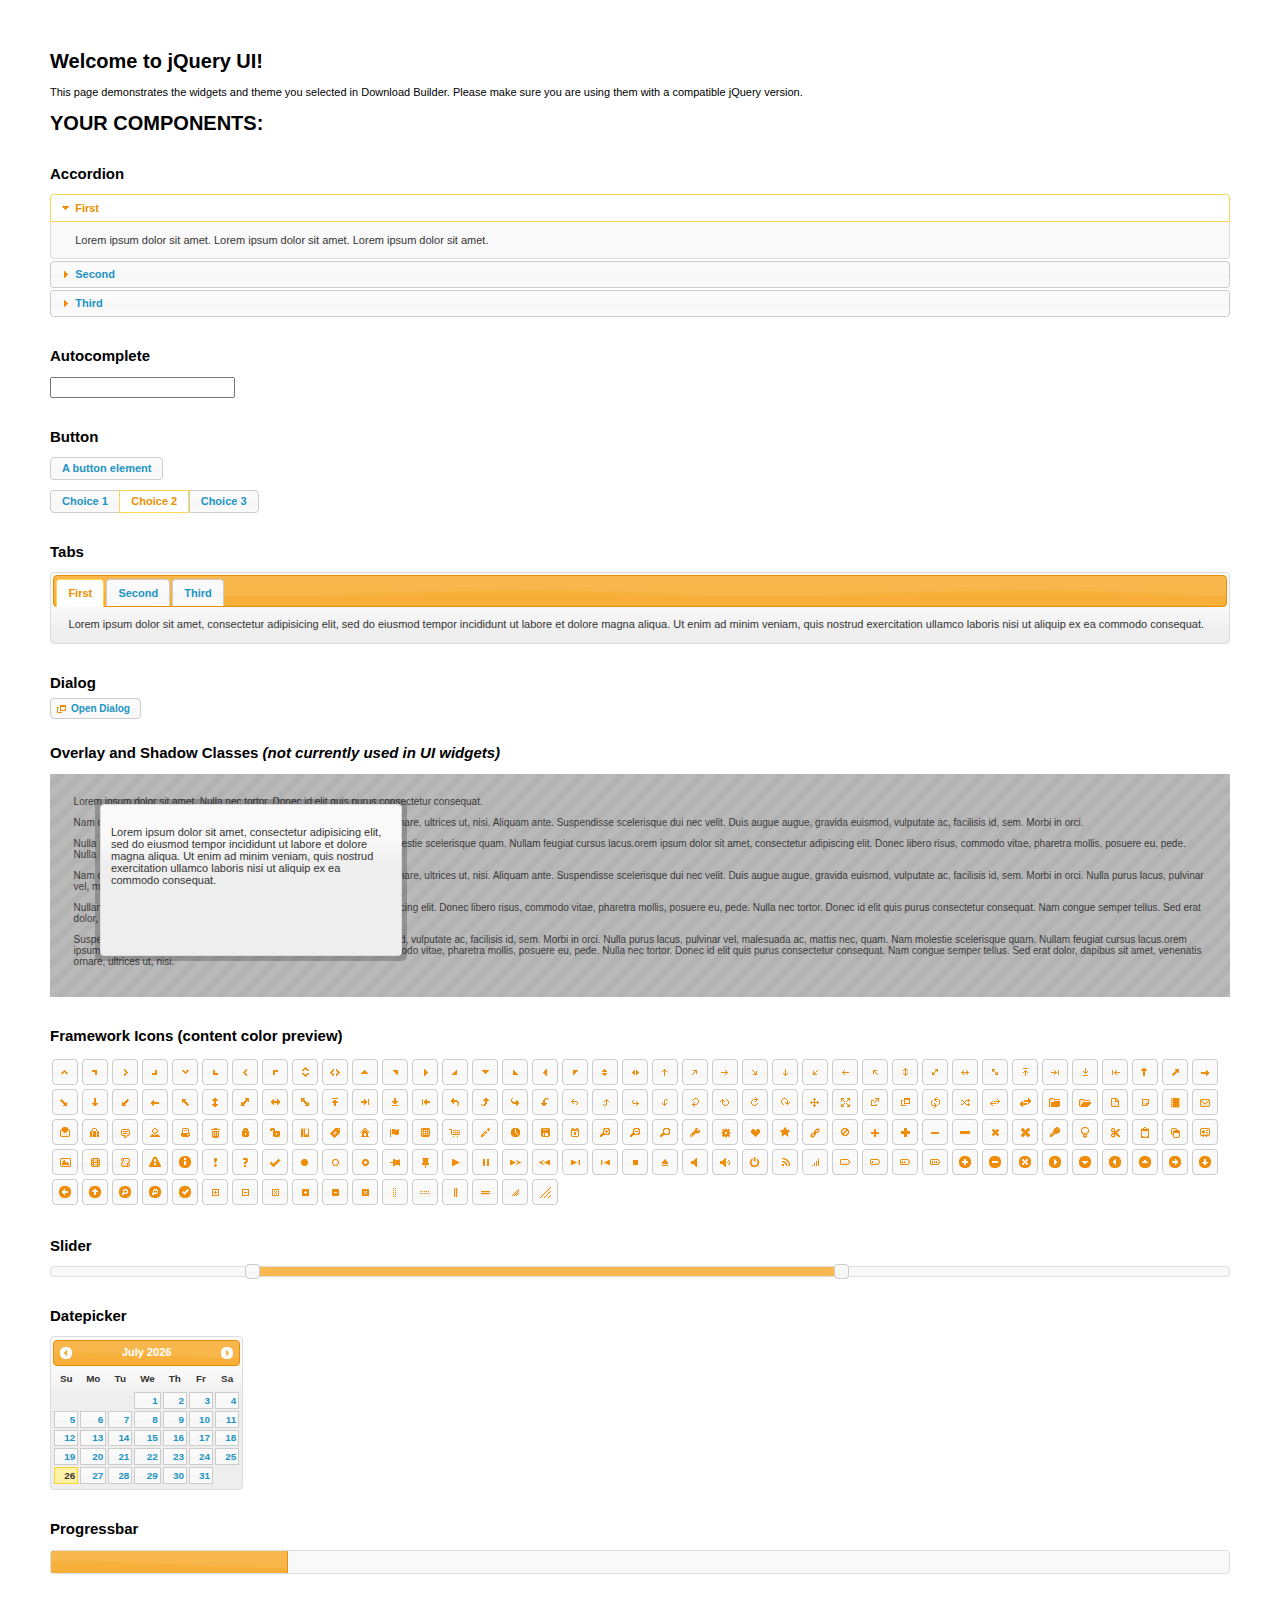
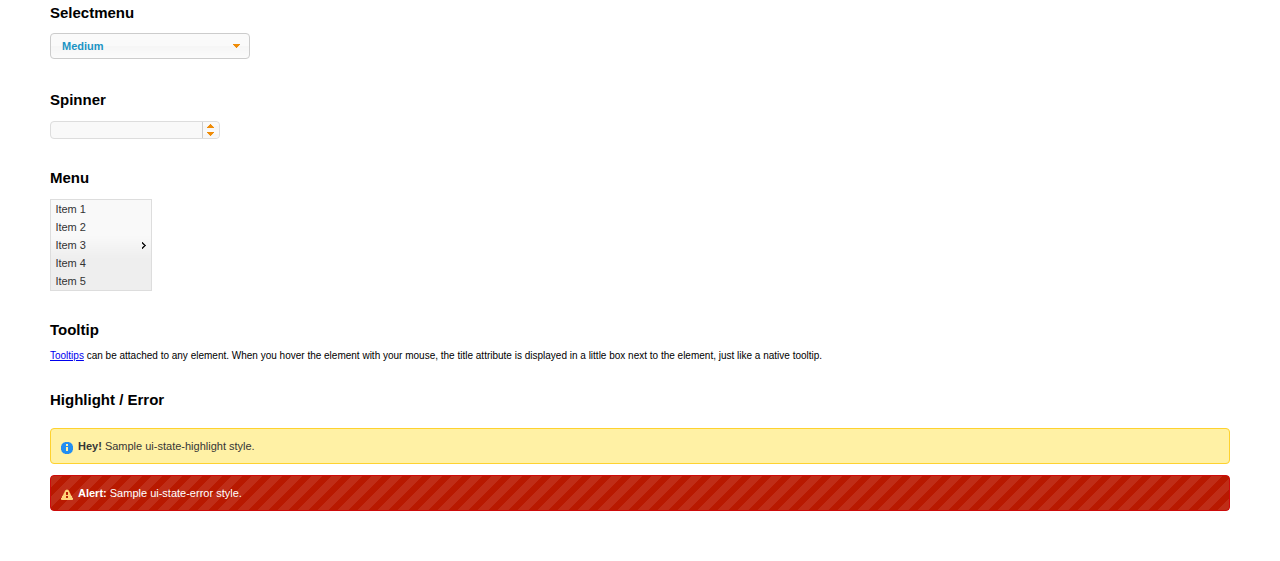
<file: src/main/webapp/public/widgets/jquery-ui-1.11.1/index.html>
<!doctype html>
<html lang="us">
<head>
	<meta charset="utf-8">
	<title>jQuery UI Example Page</title>
	<link href="jquery-ui.css" rel="stylesheet">
	<style>
	body{
		font: 62.5% "Trebuchet MS", sans-serif;
		margin: 50px;
	}
	.demoHeaders {
		margin-top: 2em;
	}
	#dialog-link {
		padding: .4em 1em .4em 20px;
		text-decoration: none;
		position: relative;
	}
	#dialog-link span.ui-icon {
		margin: 0 5px 0 0;
		position: absolute;
		left: .2em;
		top: 50%;
		margin-top: -8px;
	}
	#icons {
		margin: 0;
		padding: 0;
	}
	#icons li {
		margin: 2px;
		position: relative;
		padding: 4px 0;
		cursor: pointer;
		float: left;
		list-style: none;
	}
	#icons span.ui-icon {
		float: left;
		margin: 0 4px;
	}
	.fakewindowcontain .ui-widget-overlay {
		position: absolute;
	}
	select {
		width: 200px;
	}
	</style>
</head>
<body>

<h1>Welcome to jQuery UI!</h1>

<div class="ui-widget">
	<p>This page demonstrates the widgets and theme you selected in Download Builder. Please make sure you are using them with a compatible jQuery version.</p>
</div>

<h1>YOUR COMPONENTS:</h1>


<!-- Accordion -->
<h2 class="demoHeaders">Accordion</h2>
<div id="accordion">
	<h3>First</h3>
	<div>Lorem ipsum dolor sit amet. Lorem ipsum dolor sit amet. Lorem ipsum dolor sit amet.</div>
	<h3>Second</h3>
	<div>Phasellus mattis tincidunt nibh.</div>
	<h3>Third</h3>
	<div>Nam dui erat, auctor a, dignissim quis.</div>
</div>



<!-- Autocomplete -->
<h2 class="demoHeaders">Autocomplete</h2>
<div>
	<input id="autocomplete" title="type &quot;a&quot;">
</div>



<!-- Button -->
<h2 class="demoHeaders">Button</h2>
<button id="button">A button element</button>
<form style="margin-top: 1em;">
	<div id="radioset">
		<input type="radio" id="radio1" name="radio"><label for="radio1">Choice 1</label>
		<input type="radio" id="radio2" name="radio" checked="checked"><label for="radio2">Choice 2</label>
		<input type="radio" id="radio3" name="radio"><label for="radio3">Choice 3</label>
	</div>
</form>



<!-- Tabs -->
<h2 class="demoHeaders">Tabs</h2>
<div id="tabs">
	<ul>
		<li><a href="#tabs-1">First</a></li>
		<li><a href="#tabs-2">Second</a></li>
		<li><a href="#tabs-3">Third</a></li>
	</ul>
	<div id="tabs-1">Lorem ipsum dolor sit amet, consectetur adipisicing elit, sed do eiusmod tempor incididunt ut labore et dolore magna aliqua. Ut enim ad minim veniam, quis nostrud exercitation ullamco laboris nisi ut aliquip ex ea commodo consequat.</div>
	<div id="tabs-2">Phasellus mattis tincidunt nibh. Cras orci urna, blandit id, pretium vel, aliquet ornare, felis. Maecenas scelerisque sem non nisl. Fusce sed lorem in enim dictum bibendum.</div>
	<div id="tabs-3">Nam dui erat, auctor a, dignissim quis, sollicitudin eu, felis. Pellentesque nisi urna, interdum eget, sagittis et, consequat vestibulum, lacus. Mauris porttitor ullamcorper augue.</div>
</div>



<!-- Dialog NOTE: Dialog is not generated by UI in this demo so it can be visually styled in themeroller-->
<h2 class="demoHeaders">Dialog</h2>
<p><a href="#" id="dialog-link" class="ui-state-default ui-corner-all"><span class="ui-icon ui-icon-newwin"></span>Open Dialog</a></p>

<h2 class="demoHeaders">Overlay and Shadow Classes <em>(not currently used in UI widgets)</em></h2>
<div style="position: relative; width: 96%; height: 200px; padding:1% 2%; overflow:hidden;" class="fakewindowcontain">
	<p>Lorem ipsum dolor sit amet,  Nulla nec tortor. Donec id elit quis purus consectetur consequat. </p><p>Nam congue semper tellus. Sed erat dolor, dapibus sit amet, venenatis ornare, ultrices ut, nisi. Aliquam ante. Suspendisse scelerisque dui nec velit. Duis augue augue, gravida euismod, vulputate ac, facilisis id, sem. Morbi in orci. </p><p>Nulla purus lacus, pulvinar vel, malesuada ac, mattis nec, quam. Nam molestie scelerisque quam. Nullam feugiat cursus lacus.orem ipsum dolor sit amet, consectetur adipiscing elit. Donec libero risus, commodo vitae, pharetra mollis, posuere eu, pede. Nulla nec tortor. Donec id elit quis purus consectetur consequat. </p><p>Nam congue semper tellus. Sed erat dolor, dapibus sit amet, venenatis ornare, ultrices ut, nisi. Aliquam ante. Suspendisse scelerisque dui nec velit. Duis augue augue, gravida euismod, vulputate ac, facilisis id, sem. Morbi in orci. Nulla purus lacus, pulvinar vel, malesuada ac, mattis nec, quam. Nam molestie scelerisque quam. </p><p>Nullam feugiat cursus lacus.orem ipsum dolor sit amet, consectetur adipiscing elit. Donec libero risus, commodo vitae, pharetra mollis, posuere eu, pede. Nulla nec tortor. Donec id elit quis purus consectetur consequat. Nam congue semper tellus. Sed erat dolor, dapibus sit amet, venenatis ornare, ultrices ut, nisi. Aliquam ante. </p><p>Suspendisse scelerisque dui nec velit. Duis augue augue, gravida euismod, vulputate ac, facilisis id, sem. Morbi in orci. Nulla purus lacus, pulvinar vel, malesuada ac, mattis nec, quam. Nam molestie scelerisque quam. Nullam feugiat cursus lacus.orem ipsum dolor sit amet, consectetur adipiscing elit. Donec libero risus, commodo vitae, pharetra mollis, posuere eu, pede. Nulla nec tortor. Donec id elit quis purus consectetur consequat. Nam congue semper tellus. Sed erat dolor, dapibus sit amet, venenatis ornare, ultrices ut, nisi. </p>

	<!-- ui-dialog -->
	<div class="ui-overlay"><div class="ui-widget-overlay"></div><div class="ui-widget-shadow ui-corner-all" style="width: 302px; height: 152px; position: absolute; left: 50px; top: 30px;"></div></div>
	<div style="position: absolute; width: 280px; height: 130px;left: 50px; top: 30px; padding: 10px;" class="ui-widget ui-widget-content ui-corner-all">
		<div class="ui-dialog-content ui-widget-content" style="background: none; border: 0;">
			<p>Lorem ipsum dolor sit amet, consectetur adipisicing elit, sed do eiusmod tempor incididunt ut labore et dolore magna aliqua. Ut enim ad minim veniam, quis nostrud exercitation ullamco laboris nisi ut aliquip ex ea commodo consequat.</p>
		</div>
	</div>

</div>

<!-- ui-dialog -->
<div id="dialog" title="Dialog Title">
	<p>Lorem ipsum dolor sit amet, consectetur adipisicing elit, sed do eiusmod tempor incididunt ut labore et dolore magna aliqua. Ut enim ad minim veniam, quis nostrud exercitation ullamco laboris nisi ut aliquip ex ea commodo consequat.</p>
</div>



<h2 class="demoHeaders">Framework Icons (content color preview)</h2>
<ul id="icons" class="ui-widget ui-helper-clearfix">
	<li class="ui-state-default ui-corner-all" title=".ui-icon-carat-1-n"><span class="ui-icon ui-icon-carat-1-n"></span></li>
	<li class="ui-state-default ui-corner-all" title=".ui-icon-carat-1-ne"><span class="ui-icon ui-icon-carat-1-ne"></span></li>
	<li class="ui-state-default ui-corner-all" title=".ui-icon-carat-1-e"><span class="ui-icon ui-icon-carat-1-e"></span></li>
	<li class="ui-state-default ui-corner-all" title=".ui-icon-carat-1-se"><span class="ui-icon ui-icon-carat-1-se"></span></li>
	<li class="ui-state-default ui-corner-all" title=".ui-icon-carat-1-s"><span class="ui-icon ui-icon-carat-1-s"></span></li>
	<li class="ui-state-default ui-corner-all" title=".ui-icon-carat-1-sw"><span class="ui-icon ui-icon-carat-1-sw"></span></li>
	<li class="ui-state-default ui-corner-all" title=".ui-icon-carat-1-w"><span class="ui-icon ui-icon-carat-1-w"></span></li>
	<li class="ui-state-default ui-corner-all" title=".ui-icon-carat-1-nw"><span class="ui-icon ui-icon-carat-1-nw"></span></li>
	<li class="ui-state-default ui-corner-all" title=".ui-icon-carat-2-n-s"><span class="ui-icon ui-icon-carat-2-n-s"></span></li>
	<li class="ui-state-default ui-corner-all" title=".ui-icon-carat-2-e-w"><span class="ui-icon ui-icon-carat-2-e-w"></span></li>
	<li class="ui-state-default ui-corner-all" title=".ui-icon-triangle-1-n"><span class="ui-icon ui-icon-triangle-1-n"></span></li>
	<li class="ui-state-default ui-corner-all" title=".ui-icon-triangle-1-ne"><span class="ui-icon ui-icon-triangle-1-ne"></span></li>
	<li class="ui-state-default ui-corner-all" title=".ui-icon-triangle-1-e"><span class="ui-icon ui-icon-triangle-1-e"></span></li>
	<li class="ui-state-default ui-corner-all" title=".ui-icon-triangle-1-se"><span class="ui-icon ui-icon-triangle-1-se"></span></li>
	<li class="ui-state-default ui-corner-all" title=".ui-icon-triangle-1-s"><span class="ui-icon ui-icon-triangle-1-s"></span></li>
	<li class="ui-state-default ui-corner-all" title=".ui-icon-triangle-1-sw"><span class="ui-icon ui-icon-triangle-1-sw"></span></li>
	<li class="ui-state-default ui-corner-all" title=".ui-icon-triangle-1-w"><span class="ui-icon ui-icon-triangle-1-w"></span></li>
	<li class="ui-state-default ui-corner-all" title=".ui-icon-triangle-1-nw"><span class="ui-icon ui-icon-triangle-1-nw"></span></li>
	<li class="ui-state-default ui-corner-all" title=".ui-icon-triangle-2-n-s"><span class="ui-icon ui-icon-triangle-2-n-s"></span></li>
	<li class="ui-state-default ui-corner-all" title=".ui-icon-triangle-2-e-w"><span class="ui-icon ui-icon-triangle-2-e-w"></span></li>
	<li class="ui-state-default ui-corner-all" title=".ui-icon-arrow-1-n"><span class="ui-icon ui-icon-arrow-1-n"></span></li>
	<li class="ui-state-default ui-corner-all" title=".ui-icon-arrow-1-ne"><span class="ui-icon ui-icon-arrow-1-ne"></span></li>
	<li class="ui-state-default ui-corner-all" title=".ui-icon-arrow-1-e"><span class="ui-icon ui-icon-arrow-1-e"></span></li>
	<li class="ui-state-default ui-corner-all" title=".ui-icon-arrow-1-se"><span class="ui-icon ui-icon-arrow-1-se"></span></li>
	<li class="ui-state-default ui-corner-all" title=".ui-icon-arrow-1-s"><span class="ui-icon ui-icon-arrow-1-s"></span></li>
	<li class="ui-state-default ui-corner-all" title=".ui-icon-arrow-1-sw"><span class="ui-icon ui-icon-arrow-1-sw"></span></li>
	<li class="ui-state-default ui-corner-all" title=".ui-icon-arrow-1-w"><span class="ui-icon ui-icon-arrow-1-w"></span></li>
	<li class="ui-state-default ui-corner-all" title=".ui-icon-arrow-1-nw"><span class="ui-icon ui-icon-arrow-1-nw"></span></li>
	<li class="ui-state-default ui-corner-all" title=".ui-icon-arrow-2-n-s"><span class="ui-icon ui-icon-arrow-2-n-s"></span></li>
	<li class="ui-state-default ui-corner-all" title=".ui-icon-arrow-2-ne-sw"><span class="ui-icon ui-icon-arrow-2-ne-sw"></span></li>
	<li class="ui-state-default ui-corner-all" title=".ui-icon-arrow-2-e-w"><span class="ui-icon ui-icon-arrow-2-e-w"></span></li>
	<li class="ui-state-default ui-corner-all" title=".ui-icon-arrow-2-se-nw"><span class="ui-icon ui-icon-arrow-2-se-nw"></span></li>
	<li class="ui-state-default ui-corner-all" title=".ui-icon-arrowstop-1-n"><span class="ui-icon ui-icon-arrowstop-1-n"></span></li>
	<li class="ui-state-default ui-corner-all" title=".ui-icon-arrowstop-1-e"><span class="ui-icon ui-icon-arrowstop-1-e"></span></li>
	<li class="ui-state-default ui-corner-all" title=".ui-icon-arrowstop-1-s"><span class="ui-icon ui-icon-arrowstop-1-s"></span></li>
	<li class="ui-state-default ui-corner-all" title=".ui-icon-arrowstop-1-w"><span class="ui-icon ui-icon-arrowstop-1-w"></span></li>
	<li class="ui-state-default ui-corner-all" title=".ui-icon-arrowthick-1-n"><span class="ui-icon ui-icon-arrowthick-1-n"></span></li>
	<li class="ui-state-default ui-corner-all" title=".ui-icon-arrowthick-1-ne"><span class="ui-icon ui-icon-arrowthick-1-ne"></span></li>
	<li class="ui-state-default ui-corner-all" title=".ui-icon-arrowthick-1-e"><span class="ui-icon ui-icon-arrowthick-1-e"></span></li>
	<li class="ui-state-default ui-corner-all" title=".ui-icon-arrowthick-1-se"><span class="ui-icon ui-icon-arrowthick-1-se"></span></li>
	<li class="ui-state-default ui-corner-all" title=".ui-icon-arrowthick-1-s"><span class="ui-icon ui-icon-arrowthick-1-s"></span></li>
	<li class="ui-state-default ui-corner-all" title=".ui-icon-arrowthick-1-sw"><span class="ui-icon ui-icon-arrowthick-1-sw"></span></li>
	<li class="ui-state-default ui-corner-all" title=".ui-icon-arrowthick-1-w"><span class="ui-icon ui-icon-arrowthick-1-w"></span></li>
	<li class="ui-state-default ui-corner-all" title=".ui-icon-arrowthick-1-nw"><span class="ui-icon ui-icon-arrowthick-1-nw"></span></li>
	<li class="ui-state-default ui-corner-all" title=".ui-icon-arrowthick-2-n-s"><span class="ui-icon ui-icon-arrowthick-2-n-s"></span></li>
	<li class="ui-state-default ui-corner-all" title=".ui-icon-arrowthick-2-ne-sw"><span class="ui-icon ui-icon-arrowthick-2-ne-sw"></span></li>
	<li class="ui-state-default ui-corner-all" title=".ui-icon-arrowthick-2-e-w"><span class="ui-icon ui-icon-arrowthick-2-e-w"></span></li>
	<li class="ui-state-default ui-corner-all" title=".ui-icon-arrowthick-2-se-nw"><span class="ui-icon ui-icon-arrowthick-2-se-nw"></span></li>
	<li class="ui-state-default ui-corner-all" title=".ui-icon-arrowthickstop-1-n"><span class="ui-icon ui-icon-arrowthickstop-1-n"></span></li>
	<li class="ui-state-default ui-corner-all" title=".ui-icon-arrowthickstop-1-e"><span class="ui-icon ui-icon-arrowthickstop-1-e"></span></li>
	<li class="ui-state-default ui-corner-all" title=".ui-icon-arrowthickstop-1-s"><span class="ui-icon ui-icon-arrowthickstop-1-s"></span></li>
	<li class="ui-state-default ui-corner-all" title=".ui-icon-arrowthickstop-1-w"><span class="ui-icon ui-icon-arrowthickstop-1-w"></span></li>
	<li class="ui-state-default ui-corner-all" title=".ui-icon-arrowreturnthick-1-w"><span class="ui-icon ui-icon-arrowreturnthick-1-w"></span></li>
	<li class="ui-state-default ui-corner-all" title=".ui-icon-arrowreturnthick-1-n"><span class="ui-icon ui-icon-arrowreturnthick-1-n"></span></li>
	<li class="ui-state-default ui-corner-all" title=".ui-icon-arrowreturnthick-1-e"><span class="ui-icon ui-icon-arrowreturnthick-1-e"></span></li>
	<li class="ui-state-default ui-corner-all" title=".ui-icon-arrowreturnthick-1-s"><span class="ui-icon ui-icon-arrowreturnthick-1-s"></span></li>
	<li class="ui-state-default ui-corner-all" title=".ui-icon-arrowreturn-1-w"><span class="ui-icon ui-icon-arrowreturn-1-w"></span></li>
	<li class="ui-state-default ui-corner-all" title=".ui-icon-arrowreturn-1-n"><span class="ui-icon ui-icon-arrowreturn-1-n"></span></li>
	<li class="ui-state-default ui-corner-all" title=".ui-icon-arrowreturn-1-e"><span class="ui-icon ui-icon-arrowreturn-1-e"></span></li>
	<li class="ui-state-default ui-corner-all" title=".ui-icon-arrowreturn-1-s"><span class="ui-icon ui-icon-arrowreturn-1-s"></span></li>
	<li class="ui-state-default ui-corner-all" title=".ui-icon-arrowrefresh-1-w"><span class="ui-icon ui-icon-arrowrefresh-1-w"></span></li>
	<li class="ui-state-default ui-corner-all" title=".ui-icon-arrowrefresh-1-n"><span class="ui-icon ui-icon-arrowrefresh-1-n"></span></li>
	<li class="ui-state-default ui-corner-all" title=".ui-icon-arrowrefresh-1-e"><span class="ui-icon ui-icon-arrowrefresh-1-e"></span></li>
	<li class="ui-state-default ui-corner-all" title=".ui-icon-arrowrefresh-1-s"><span class="ui-icon ui-icon-arrowrefresh-1-s"></span></li>
	<li class="ui-state-default ui-corner-all" title=".ui-icon-arrow-4"><span class="ui-icon ui-icon-arrow-4"></span></li>
	<li class="ui-state-default ui-corner-all" title=".ui-icon-arrow-4-diag"><span class="ui-icon ui-icon-arrow-4-diag"></span></li>
	<li class="ui-state-default ui-corner-all" title=".ui-icon-extlink"><span class="ui-icon ui-icon-extlink"></span></li>
	<li class="ui-state-default ui-corner-all" title=".ui-icon-newwin"><span class="ui-icon ui-icon-newwin"></span></li>
	<li class="ui-state-default ui-corner-all" title=".ui-icon-refresh"><span class="ui-icon ui-icon-refresh"></span></li>
	<li class="ui-state-default ui-corner-all" title=".ui-icon-shuffle"><span class="ui-icon ui-icon-shuffle"></span></li>
	<li class="ui-state-default ui-corner-all" title=".ui-icon-transfer-e-w"><span class="ui-icon ui-icon-transfer-e-w"></span></li>
	<li class="ui-state-default ui-corner-all" title=".ui-icon-transferthick-e-w"><span class="ui-icon ui-icon-transferthick-e-w"></span></li>
	<li class="ui-state-default ui-corner-all" title=".ui-icon-folder-collapsed"><span class="ui-icon ui-icon-folder-collapsed"></span></li>
	<li class="ui-state-default ui-corner-all" title=".ui-icon-folder-open"><span class="ui-icon ui-icon-folder-open"></span></li>
	<li class="ui-state-default ui-corner-all" title=".ui-icon-document"><span class="ui-icon ui-icon-document"></span></li>
	<li class="ui-state-default ui-corner-all" title=".ui-icon-document-b"><span class="ui-icon ui-icon-document-b"></span></li>
	<li class="ui-state-default ui-corner-all" title=".ui-icon-note"><span class="ui-icon ui-icon-note"></span></li>
	<li class="ui-state-default ui-corner-all" title=".ui-icon-mail-closed"><span class="ui-icon ui-icon-mail-closed"></span></li>
	<li class="ui-state-default ui-corner-all" title=".ui-icon-mail-open"><span class="ui-icon ui-icon-mail-open"></span></li>
	<li class="ui-state-default ui-corner-all" title=".ui-icon-suitcase"><span class="ui-icon ui-icon-suitcase"></span></li>
	<li class="ui-state-default ui-corner-all" title=".ui-icon-comment"><span class="ui-icon ui-icon-comment"></span></li>
	<li class="ui-state-default ui-corner-all" title=".ui-icon-person"><span class="ui-icon ui-icon-person"></span></li>
	<li class="ui-state-default ui-corner-all" title=".ui-icon-print"><span class="ui-icon ui-icon-print"></span></li>
	<li class="ui-state-default ui-corner-all" title=".ui-icon-trash"><span class="ui-icon ui-icon-trash"></span></li>
	<li class="ui-state-default ui-corner-all" title=".ui-icon-locked"><span class="ui-icon ui-icon-locked"></span></li>
	<li class="ui-state-default ui-corner-all" title=".ui-icon-unlocked"><span class="ui-icon ui-icon-unlocked"></span></li>
	<li class="ui-state-default ui-corner-all" title=".ui-icon-bookmark"><span class="ui-icon ui-icon-bookmark"></span></li>
	<li class="ui-state-default ui-corner-all" title=".ui-icon-tag"><span class="ui-icon ui-icon-tag"></span></li>
	<li class="ui-state-default ui-corner-all" title=".ui-icon-home"><span class="ui-icon ui-icon-home"></span></li>
	<li class="ui-state-default ui-corner-all" title=".ui-icon-flag"><span class="ui-icon ui-icon-flag"></span></li>
	<li class="ui-state-default ui-corner-all" title=".ui-icon-calculator"><span class="ui-icon ui-icon-calculator"></span></li>
	<li class="ui-state-default ui-corner-all" title=".ui-icon-cart"><span class="ui-icon ui-icon-cart"></span></li>
	<li class="ui-state-default ui-corner-all" title=".ui-icon-pencil"><span class="ui-icon ui-icon-pencil"></span></li>
	<li class="ui-state-default ui-corner-all" title=".ui-icon-clock"><span class="ui-icon ui-icon-clock"></span></li>
	<li class="ui-state-default ui-corner-all" title=".ui-icon-disk"><span class="ui-icon ui-icon-disk"></span></li>
	<li class="ui-state-default ui-corner-all" title=".ui-icon-calendar"><span class="ui-icon ui-icon-calendar"></span></li>
	<li class="ui-state-default ui-corner-all" title=".ui-icon-zoomin"><span class="ui-icon ui-icon-zoomin"></span></li>
	<li class="ui-state-default ui-corner-all" title=".ui-icon-zoomout"><span class="ui-icon ui-icon-zoomout"></span></li>
	<li class="ui-state-default ui-corner-all" title=".ui-icon-search"><span class="ui-icon ui-icon-search"></span></li>
	<li class="ui-state-default ui-corner-all" title=".ui-icon-wrench"><span class="ui-icon ui-icon-wrench"></span></li>
	<li class="ui-state-default ui-corner-all" title=".ui-icon-gear"><span class="ui-icon ui-icon-gear"></span></li>
	<li class="ui-state-default ui-corner-all" title=".ui-icon-heart"><span class="ui-icon ui-icon-heart"></span></li>
	<li class="ui-state-default ui-corner-all" title=".ui-icon-star"><span class="ui-icon ui-icon-star"></span></li>
	<li class="ui-state-default ui-corner-all" title=".ui-icon-link"><span class="ui-icon ui-icon-link"></span></li>
	<li class="ui-state-default ui-corner-all" title=".ui-icon-cancel"><span class="ui-icon ui-icon-cancel"></span></li>
	<li class="ui-state-default ui-corner-all" title=".ui-icon-plus"><span class="ui-icon ui-icon-plus"></span></li>
	<li class="ui-state-default ui-corner-all" title=".ui-icon-plusthick"><span class="ui-icon ui-icon-plusthick"></span></li>
	<li class="ui-state-default ui-corner-all" title=".ui-icon-minus"><span class="ui-icon ui-icon-minus"></span></li>
	<li class="ui-state-default ui-corner-all" title=".ui-icon-minusthick"><span class="ui-icon ui-icon-minusthick"></span></li>
	<li class="ui-state-default ui-corner-all" title=".ui-icon-close"><span class="ui-icon ui-icon-close"></span></li>
	<li class="ui-state-default ui-corner-all" title=".ui-icon-closethick"><span class="ui-icon ui-icon-closethick"></span></li>
	<li class="ui-state-default ui-corner-all" title=".ui-icon-key"><span class="ui-icon ui-icon-key"></span></li>
	<li class="ui-state-default ui-corner-all" title=".ui-icon-lightbulb"><span class="ui-icon ui-icon-lightbulb"></span></li>
	<li class="ui-state-default ui-corner-all" title=".ui-icon-scissors"><span class="ui-icon ui-icon-scissors"></span></li>
	<li class="ui-state-default ui-corner-all" title=".ui-icon-clipboard"><span class="ui-icon ui-icon-clipboard"></span></li>
	<li class="ui-state-default ui-corner-all" title=".ui-icon-copy"><span class="ui-icon ui-icon-copy"></span></li>
	<li class="ui-state-default ui-corner-all" title=".ui-icon-contact"><span class="ui-icon ui-icon-contact"></span></li>
	<li class="ui-state-default ui-corner-all" title=".ui-icon-image"><span class="ui-icon ui-icon-image"></span></li>
	<li class="ui-state-default ui-corner-all" title=".ui-icon-video"><span class="ui-icon ui-icon-video"></span></li>
	<li class="ui-state-default ui-corner-all" title=".ui-icon-script"><span class="ui-icon ui-icon-script"></span></li>
	<li class="ui-state-default ui-corner-all" title=".ui-icon-alert"><span class="ui-icon ui-icon-alert"></span></li>
	<li class="ui-state-default ui-corner-all" title=".ui-icon-info"><span class="ui-icon ui-icon-info"></span></li>
	<li class="ui-state-default ui-corner-all" title=".ui-icon-notice"><span class="ui-icon ui-icon-notice"></span></li>
	<li class="ui-state-default ui-corner-all" title=".ui-icon-help"><span class="ui-icon ui-icon-help"></span></li>
	<li class="ui-state-default ui-corner-all" title=".ui-icon-check"><span class="ui-icon ui-icon-check"></span></li>
	<li class="ui-state-default ui-corner-all" title=".ui-icon-bullet"><span class="ui-icon ui-icon-bullet"></span></li>
	<li class="ui-state-default ui-corner-all" title=".ui-icon-radio-off"><span class="ui-icon ui-icon-radio-off"></span></li>
	<li class="ui-state-default ui-corner-all" title=".ui-icon-radio-on"><span class="ui-icon ui-icon-radio-on"></span></li>
	<li class="ui-state-default ui-corner-all" title=".ui-icon-pin-w"><span class="ui-icon ui-icon-pin-w"></span></li>
	<li class="ui-state-default ui-corner-all" title=".ui-icon-pin-s"><span class="ui-icon ui-icon-pin-s"></span></li>
	<li class="ui-state-default ui-corner-all" title=".ui-icon-play"><span class="ui-icon ui-icon-play"></span></li>
	<li class="ui-state-default ui-corner-all" title=".ui-icon-pause"><span class="ui-icon ui-icon-pause"></span></li>
	<li class="ui-state-default ui-corner-all" title=".ui-icon-seek-next"><span class="ui-icon ui-icon-seek-next"></span></li>
	<li class="ui-state-default ui-corner-all" title=".ui-icon-seek-prev"><span class="ui-icon ui-icon-seek-prev"></span></li>
	<li class="ui-state-default ui-corner-all" title=".ui-icon-seek-end"><span class="ui-icon ui-icon-seek-end"></span></li>
	<li class="ui-state-default ui-corner-all" title=".ui-icon-seek-first"><span class="ui-icon ui-icon-seek-first"></span></li>
	<li class="ui-state-default ui-corner-all" title=".ui-icon-stop"><span class="ui-icon ui-icon-stop"></span></li>
	<li class="ui-state-default ui-corner-all" title=".ui-icon-eject"><span class="ui-icon ui-icon-eject"></span></li>
	<li class="ui-state-default ui-corner-all" title=".ui-icon-volume-off"><span class="ui-icon ui-icon-volume-off"></span></li>
	<li class="ui-state-default ui-corner-all" title=".ui-icon-volume-on"><span class="ui-icon ui-icon-volume-on"></span></li>
	<li class="ui-state-default ui-corner-all" title=".ui-icon-power"><span class="ui-icon ui-icon-power"></span></li>
	<li class="ui-state-default ui-corner-all" title=".ui-icon-signal-diag"><span class="ui-icon ui-icon-signal-diag"></span></li>
	<li class="ui-state-default ui-corner-all" title=".ui-icon-signal"><span class="ui-icon ui-icon-signal"></span></li>
	<li class="ui-state-default ui-corner-all" title=".ui-icon-battery-0"><span class="ui-icon ui-icon-battery-0"></span></li>
	<li class="ui-state-default ui-corner-all" title=".ui-icon-battery-1"><span class="ui-icon ui-icon-battery-1"></span></li>
	<li class="ui-state-default ui-corner-all" title=".ui-icon-battery-2"><span class="ui-icon ui-icon-battery-2"></span></li>
	<li class="ui-state-default ui-corner-all" title=".ui-icon-battery-3"><span class="ui-icon ui-icon-battery-3"></span></li>
	<li class="ui-state-default ui-corner-all" title=".ui-icon-circle-plus"><span class="ui-icon ui-icon-circle-plus"></span></li>
	<li class="ui-state-default ui-corner-all" title=".ui-icon-circle-minus"><span class="ui-icon ui-icon-circle-minus"></span></li>
	<li class="ui-state-default ui-corner-all" title=".ui-icon-circle-close"><span class="ui-icon ui-icon-circle-close"></span></li>
	<li class="ui-state-default ui-corner-all" title=".ui-icon-circle-triangle-e"><span class="ui-icon ui-icon-circle-triangle-e"></span></li>
	<li class="ui-state-default ui-corner-all" title=".ui-icon-circle-triangle-s"><span class="ui-icon ui-icon-circle-triangle-s"></span></li>
	<li class="ui-state-default ui-corner-all" title=".ui-icon-circle-triangle-w"><span class="ui-icon ui-icon-circle-triangle-w"></span></li>
	<li class="ui-state-default ui-corner-all" title=".ui-icon-circle-triangle-n"><span class="ui-icon ui-icon-circle-triangle-n"></span></li>
	<li class="ui-state-default ui-corner-all" title=".ui-icon-circle-arrow-e"><span class="ui-icon ui-icon-circle-arrow-e"></span></li>
	<li class="ui-state-default ui-corner-all" title=".ui-icon-circle-arrow-s"><span class="ui-icon ui-icon-circle-arrow-s"></span></li>
	<li class="ui-state-default ui-corner-all" title=".ui-icon-circle-arrow-w"><span class="ui-icon ui-icon-circle-arrow-w"></span></li>
	<li class="ui-state-default ui-corner-all" title=".ui-icon-circle-arrow-n"><span class="ui-icon ui-icon-circle-arrow-n"></span></li>
	<li class="ui-state-default ui-corner-all" title=".ui-icon-circle-zoomin"><span class="ui-icon ui-icon-circle-zoomin"></span></li>
	<li class="ui-state-default ui-corner-all" title=".ui-icon-circle-zoomout"><span class="ui-icon ui-icon-circle-zoomout"></span></li>
	<li class="ui-state-default ui-corner-all" title=".ui-icon-circle-check"><span class="ui-icon ui-icon-circle-check"></span></li>
	<li class="ui-state-default ui-corner-all" title=".ui-icon-circlesmall-plus"><span class="ui-icon ui-icon-circlesmall-plus"></span></li>
	<li class="ui-state-default ui-corner-all" title=".ui-icon-circlesmall-minus"><span class="ui-icon ui-icon-circlesmall-minus"></span></li>
	<li class="ui-state-default ui-corner-all" title=".ui-icon-circlesmall-close"><span class="ui-icon ui-icon-circlesmall-close"></span></li>
	<li class="ui-state-default ui-corner-all" title=".ui-icon-squaresmall-plus"><span class="ui-icon ui-icon-squaresmall-plus"></span></li>
	<li class="ui-state-default ui-corner-all" title=".ui-icon-squaresmall-minus"><span class="ui-icon ui-icon-squaresmall-minus"></span></li>
	<li class="ui-state-default ui-corner-all" title=".ui-icon-squaresmall-close"><span class="ui-icon ui-icon-squaresmall-close"></span></li>
	<li class="ui-state-default ui-corner-all" title=".ui-icon-grip-dotted-vertical"><span class="ui-icon ui-icon-grip-dotted-vertical"></span></li>
	<li class="ui-state-default ui-corner-all" title=".ui-icon-grip-dotted-horizontal"><span class="ui-icon ui-icon-grip-dotted-horizontal"></span></li>
	<li class="ui-state-default ui-corner-all" title=".ui-icon-grip-solid-vertical"><span class="ui-icon ui-icon-grip-solid-vertical"></span></li>
	<li class="ui-state-default ui-corner-all" title=".ui-icon-grip-solid-horizontal"><span class="ui-icon ui-icon-grip-solid-horizontal"></span></li>
	<li class="ui-state-default ui-corner-all" title=".ui-icon-gripsmall-diagonal-se"><span class="ui-icon ui-icon-gripsmall-diagonal-se"></span></li>
	<li class="ui-state-default ui-corner-all" title=".ui-icon-grip-diagonal-se"><span class="ui-icon ui-icon-grip-diagonal-se"></span></li>
</ul>


<!-- Slider -->
<h2 class="demoHeaders">Slider</h2>
<div id="slider"></div>



<!-- Datepicker -->
<h2 class="demoHeaders">Datepicker</h2>
<div id="datepicker"></div>



<!-- Progressbar -->
<h2 class="demoHeaders">Progressbar</h2>
<div id="progressbar"></div>



<!-- Progressbar -->
<h2 class="demoHeaders">Selectmenu</h2>
<select id="selectmenu">
	<option>Slower</option>
	<option>Slow</option>
	<option selected="selected">Medium</option>
	<option>Fast</option>
	<option>Faster</option>
</select>



<!-- Spinner -->
<h2 class="demoHeaders">Spinner</h2>
<input id="spinner">



<!-- Menu -->
<h2 class="demoHeaders">Menu</h2>
<ul style="width:100px;" id="menu">
	<li>Item 1</li>
	<li>Item 2</li>
	<li>Item 3
		<ul>
			<li>Item 3-1</li>
			<li>Item 3-2</li>
			<li>Item 3-3</li>
			<li>Item 3-4</li>
			<li>Item 3-5</li>
		</ul>
	</li>
	<li>Item 4</li>
	<li>Item 5</li>
</ul>



<!-- Tooltip -->
<h2 class="demoHeaders">Tooltip</h2>
<p id="tooltip">
	<a href="#" title="That&apos;s what this widget is">Tooltips</a> can be attached to any element. When you hover
the element with your mouse, the title attribute is displayed in a little box next to the element, just like a native tooltip.
</p>


<!-- Highlight / Error -->
<h2 class="demoHeaders">Highlight / Error</h2>
<div class="ui-widget">
	<div class="ui-state-highlight ui-corner-all" style="margin-top: 20px; padding: 0 .7em;">
		<p><span class="ui-icon ui-icon-info" style="float: left; margin-right: .3em;"></span>
		<strong>Hey!</strong> Sample ui-state-highlight style.</p>
	</div>
</div>
<br>
<div class="ui-widget">
	<div class="ui-state-error ui-corner-all" style="padding: 0 .7em;">
		<p><span class="ui-icon ui-icon-alert" style="float: left; margin-right: .3em;"></span>
		<strong>Alert:</strong> Sample ui-state-error style.</p>
	</div>
</div>

<script src="external/jquery/jquery.js"></script>
<script src="jquery-ui.js"></script>
<script>

$( "#accordion" ).accordion();



var availableTags = [
	"ActionScript",
	"AppleScript",
	"Asp",
	"BASIC",
	"C",
	"C++",
	"Clojure",
	"COBOL",
	"ColdFusion",
	"Erlang",
	"Fortran",
	"Groovy",
	"Haskell",
	"Java",
	"JavaScript",
	"Lisp",
	"Perl",
	"PHP",
	"Python",
	"Ruby",
	"Scala",
	"Scheme"
];
$( "#autocomplete" ).autocomplete({
	source: availableTags
});



$( "#button" ).button();
$( "#radioset" ).buttonset();



$( "#tabs" ).tabs();



$( "#dialog" ).dialog({
	autoOpen: false,
	width: 400,
	buttons: [
		{
			text: "Ok",
			click: function() {
				$( this ).dialog( "close" );
			}
		},
		{
			text: "Cancel",
			click: function() {
				$( this ).dialog( "close" );
			}
		}
	]
});

// Link to open the dialog
$( "#dialog-link" ).click(function( event ) {
	$( "#dialog" ).dialog( "open" );
	event.preventDefault();
});



$( "#datepicker" ).datepicker({
	inline: true
});



$( "#slider" ).slider({
	range: true,
	values: [ 17, 67 ]
});



$( "#progressbar" ).progressbar({
	value: 20
});



$( "#spinner" ).spinner();



$( "#menu" ).menu();



$( "#tooltip" ).tooltip();



$( "#selectmenu" ).selectmenu();


// Hover states on the static widgets
$( "#dialog-link, #icons li" ).hover(
	function() {
		$( this ).addClass( "ui-state-hover" );
	},
	function() {
		$( this ).removeClass( "ui-state-hover" );
	}
);
</script>
</body>
</html>
</file>
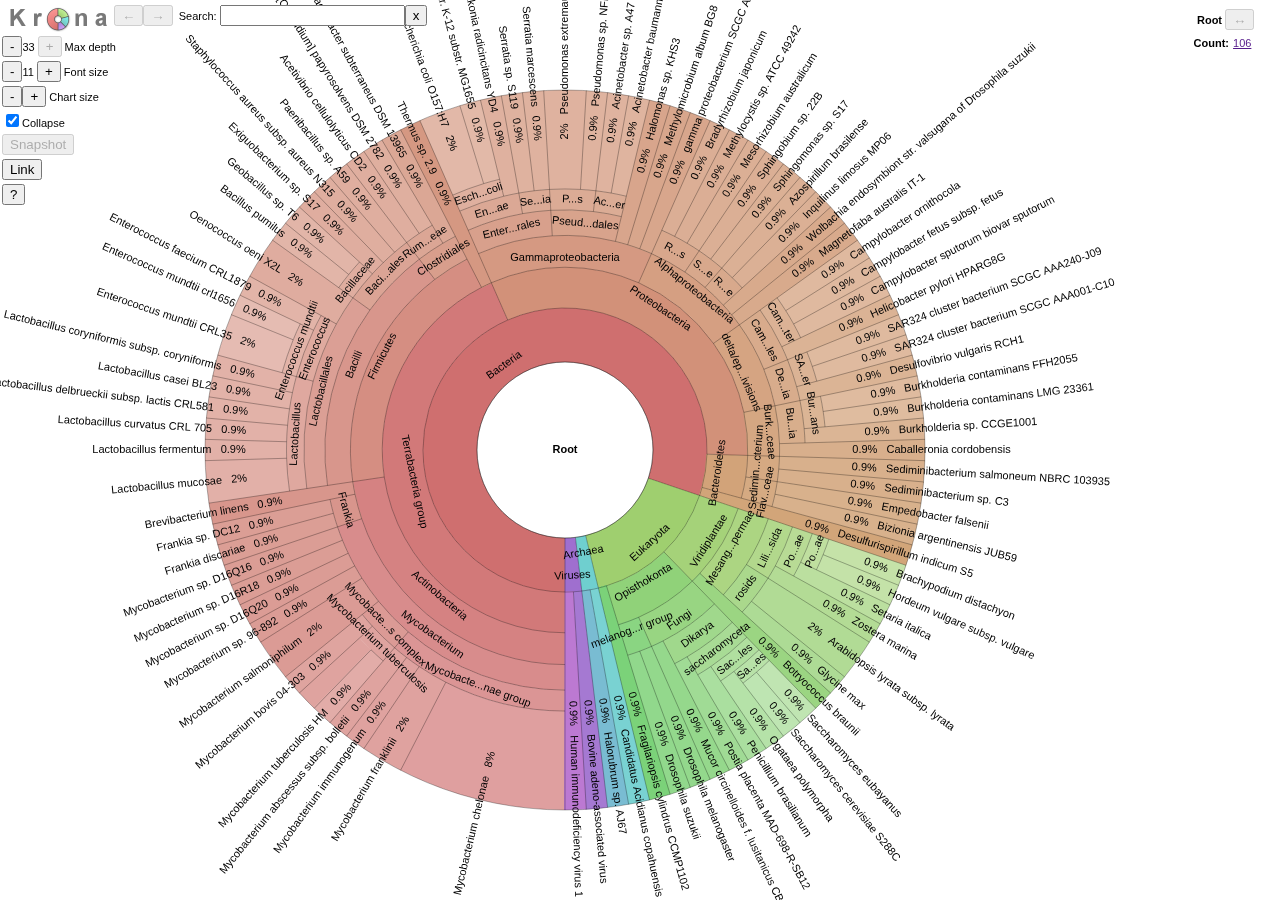
<file: src/main/webapp/public/theme/tax_genome.html>
<!DOCTYPE html PUBLIC "-//W3C//DTD XHTML 1.0 Strict//EN" "http://www.w3.org/TR/xhtml1/DTD/xhtml1-strict.dtd">
<html xmlns="http://www.w3.org/1999/xhtml" xml:lang="en" lang="en">
 <head>
  <meta charset="utf-8"/>
  <link rel="shortcut icon" href="[data-uri]"/>
  <script id="notfound">window.onload=function(){document.body.innerHTML=""}</script>
  <script language="javascript" type="text/javascript">
{//-----------------------------------------------------------------------------
// 
// PURPOSE
// 
// Krona is a flexible tool for exploring the relative proportions of
// hierarchical data, such as metagenomic classifications, using a
// radial, space-filling display. It is implemented using HTML5 and
// JavaScript, allowing charts to be explored locally or served over the
// Internet, requiring only a current version of any major web
// browser. Krona charts can be created using an Excel template or from
// common bioinformatic formats using the provided conversion scripts.
// 
// 
// COPYRIGHT LICENSE
// 
// Copyright (c) 2011, Battelle National Biodefense Institute (BNBI);
// all rights reserved. Authored by: Brian Ondov, Nicholas Bergman, and
// Adam Phillippy
// 
// This Software was prepared for the Department of Homeland Security
// (DHS) by the Battelle National Biodefense Institute, LLC (BNBI) as
// part of contract HSHQDC-07-C-00020 to manage and operate the National
// Biodefense Analysis and Countermeasures Center (NBACC), a Federally
// Funded Research and Development Center.
// 
// Redistribution and use in source and binary forms, with or without
// modification, are permitted provided that the following conditions are
// met:
// 
// * Redistributions of source code must retain the above copyright
//   notice, this list of conditions and the following disclaimer.
// 
// * Redistributions in binary form must reproduce the above copyright
//   notice, this list of conditions and the following disclaimer in the
//   documentation and/or other materials provided with the distribution.
// 
// * Neither the name of the Battelle National Biodefense Institute nor
//   the names of its contributors may be used to endorse or promote
//   products derived from this software without specific prior written
//   permission.
// 
// THIS SOFTWARE IS PROVIDED BY THE COPYRIGHT HOLDERS AND CONTRIBUTORS
// "AS IS" AND ANY EXPRESS OR IMPLIED WARRANTIES, INCLUDING, BUT NOT
// LIMITED TO, THE IMPLIED WARRANTIES OF MERCHANTABILITY AND FITNESS FOR
// A PARTICULAR PURPOSE ARE DISCLAIMED. IN NO EVENT SHALL THE COPYRIGHT
// HOLDER OR CONTRIBUTORS BE LIABLE FOR ANY DIRECT, INDIRECT, INCIDENTAL,
// SPECIAL, EXEMPLARY, OR CONSEQUENTIAL DAMAGES (INCLUDING, BUT NOT
// LIMITED TO, PROCUREMENT OF SUBSTITUTE GOODS OR SERVICES; LOSS OF USE,
// DATA, OR PROFITS; OR BUSINESS INTERRUPTION) HOWEVER CAUSED AND ON ANY
// THEORY OF LIABILITY, WHETHER IN CONTRACT, STRICT LIABILITY, OR TORT
// (INCLUDING NEGLIGENCE OR OTHERWISE) ARISING IN ANY WAY OUT OF THE USE
// OF THIS SOFTWARE, EVEN IF ADVISED OF THE POSSIBILITY OF SUCH DAMAGE.
// 
// 
// TRADEMARK LICENSE
// 
// KRONA(TM) is a trademark of the Department of Homeland Security, and use
// of the trademark is subject to the following conditions:
// 
// * Distribution of the unchanged, official code/software using the
//   KRONA(TM) mark is hereby permitted by the Department of Homeland
//   Security, provided that the software is distributed without charge
//   and modification.
// 
// * Distribution of altered source code/software using the KRONA(TM) mark
//   is not permitted unless written permission has been granted by the
//   Department of Homeland Security.
// 
// 
// FOR MORE INFORMATION VISIT
// 
// https://github.com/marbl/Krona/wiki/
// 
//-----------------------------------------------------------------------------
}


var canvas;
var context;
var svg; // for snapshot mode
var collapse = true;
var collapseCheckBox;
var collapseLast;
var compress;
var compressCheckBox;
var maxAbsoluteDepthText;
var maxAbsoluteDepthButtonDecrease;
var maxAbsoluteDepthButtonIncrease;
var fontSize = 11;
var fontSizeText;
var fontSizeButtonDecrease;
var fontSizeButtonIncrease;
var fontSizeLast;
var radiusButtonDecrease;
var radiusButtonIncrease;
var shorten;
var shortenCheckBox;
var maxAbsoluteDepth;
var backButton;
var upButton;
var forwardButton;
var snapshotButton;
var snapshotMode = false;
var details;
var detailsName;
var search;
var searchResults;
var nSearchResults;
var useHueCheckBox;
var useHueDiv;
var datasetDropDown;
var datasetButtonLast;
var datasetButtonPrev;
var datasetButtonNext;
var keyControl;
var showKeys = true;
var linkButton;
var linkText;
var frame;

// Node references. Note that the meanings of 'selected' and 'focused' are
// swapped in the docs.
//
var head; // the root of the entire tree
var selectedNode = 0; // the root of the current view
var focusNode = 0; // a node chosen for more info (single-click)
var highlightedNode = 0; // mouse hover node
var highlightingHidden = false;
var nodes = new Array();
var currentNodeID = 0; // to iterate while loading

var nodeHistory = new Array();
var nodeHistoryPosition = 0;

var dataEnabled = false; // true when supplemental files are present

// store non-Krona GET variables so they can be passed on to links
//
var getVariables = new Array();

// selectedNodeLast is separate from the history, since we need to check
// properties of the last node viewed when browsing through the history
//
var selectedNodeLast = 0;
var zoomOut = false;

// temporary zoom-in while holding the mouse button on a wedge
//
var quickLook = false; // true when in quick look state
var mouseDown = false;
var mouseDownTime; // to detect mouse button hold
var quickLookHoldLength = 200;

var imageWidth;
var imageHeight;
var centerX;
var centerY;
var gRadius;
var updateViewNeeded = false;

// Determines the angle that the pie chart starts at.  90 degrees makes the
// center label consistent with the children.
//
var rotationOffset = Math.PI / 2;

var buffer;
var bufferFactor = .1;

// The maps are the small pie charts showing the current slice being viewed.
//
var mapBuffer = 10;
var mapRadius = 0;
var maxMapRadius = 25;
var mapWidth = 150;
var maxLabelOverhang = Math.PI * 4.18;

// Keys are the labeled boxes for slices in the highest level that are too thin
// to label.
//
var maxKeySizeFactor = 2; // will be multiplied by font size
var keySize;
var keys;
var keyBuffer = 10;
var currentKey;
var keyMinTextLeft;
var keyMinAngle;

var minRingWidthFactor = 5; // will be multiplied by font size
var maxPossibleDepth; // the theoretical max that can be displayed
var maxDisplayDepth; // the actual depth that will be displayed
var headerHeight = 0;//document.getElementById('options').clientHeight;
var historySpacingFactor = 1.6; // will be multiplied by font size
var historyAlphaDelta = .25;

// appearance
//
var lineOpacity = 0.3;
var saturation = 0.5;
var lightnessBase = 0.6;
var lightnessMax = .8;
var thinLineWidth = .3;
var highlightLineWidth = 1.5;
var labelBoxBuffer = 6;
var labelBoxRounding = 15;
var labelWidthFudge = 1.05; // The width of unshortened labels are set slightly
							// longer than the name width so the animation
							// finishes faster.
var fontNormal;
var fontBold;
var fontFamily = 'sans-serif';
//var fontFaceBold = 'bold Arial';
var nodeRadius;
var angleFactor;
var tickLength;
var compressedRadii;

// colors
//
var highlightFill = 'rgba(255, 255, 255, .3)';
var colorUnclassified = 'rgb(220,220,220)';

// label staggering
//
var labelOffsets; // will store the current offset at each depth
//
// This will store pointers to the last node that had a label in each offset (or "track") of a
// each depth.  These will be used to shorten neighboring labels that would overlap.
// The [nLabelNodes] index will store the last node with a radial label.
// labelFirstNodes is the same, but to check for going all the way around and
// overlapping the first labels.
//
var labelLastNodes;
var labelFirstNodes;
//
var nLabelOffsets = 3; // the number of offsets to use

var mouseX = -1;
var mouseY = -1;
var mouseXRel = -1;
var mouseYRel = -1;

// tweening
//
var progress = 0; // for tweening; goes from 0 to 1.
var progressLast = 0;
var tweenFactor = 0; // progress converted by a curve for a smoother effect.
var tweenLength = 850; // in ms
var tweenCurvature = 13;
//
// tweenMax is used to scale the sigmoid function so its range is [0,1] for the
// domain [0,1]
//
var tweenMax = 1 / (1 + Math.exp(-tweenCurvature / 2));
//
var tweenStartTime;

// for framerate debug
//
var tweenFrames = 0;
var fpsDisplay = document.getElementById('frameRate');

// Arrays to translate xml attribute names into displayable attribute names
//
var attributes = new Array();
//
var magnitudeIndex; // the index of attribute arrays used for magnitude
var membersAssignedIndex;
var membersSummaryIndex;

// For defining gradients
//
var hueDisplayName;
var hueStopPositions;
var hueStopHues;
var hueStopText;

// multiple datasets
//
var currentDataset = 0;
var lastDataset = 0;
var datasets = 1;
var datasetNames;
var datasetSelectSize = 30;
var datasetAlpha = new Tween(0, 0);
var datasetWidths = new Array();
var datasetChanged;
var datasetSelectWidth = 50;

window.onload = load;

var image;
var hiddenPattern;
var loadingImage;
var logoImage;

function backingScale()
{
	if ('devicePixelRatio' in window)
	{
		if (window.devicePixelRatio > 1)
		{
			return window.devicePixelRatio;
		}
	}
	
	return 1;
}

function resize()
{
	imageWidth = window.innerWidth;
	imageHeight = window.innerHeight;
	
	if ( ! snapshotMode )
	{
		context.canvas.width = imageWidth * backingScale();
		context.canvas.height = imageHeight * backingScale();
		context.canvas.style.width = imageWidth + "px"
		context.canvas.style.height = imageHeight + "px"
		context.scale(backingScale(), backingScale());
	}
	
	if ( datasetDropDown )
	{
		var ratio = 
			(datasetDropDown.offsetTop + datasetDropDown.clientHeight) * 2 /
			imageHeight;
		
		if ( ratio > 1 )
		{
			ratio = 1;
		}
		
		ratio = Math.sqrt(ratio);
		
		datasetSelectWidth = 
			(datasetDropDown.offsetLeft + datasetDropDown.clientWidth) * ratio;
	}
	var leftMargin = datasets > 1 ? datasetSelectWidth + 30 : 0;
	var minDimension = imageWidth - mapWidth - leftMargin > imageHeight ?
		imageHeight :
		imageWidth - mapWidth - leftMargin;
	
	maxMapRadius = minDimension * .03;
	buffer = minDimension * bufferFactor;
	margin = minDimension * .015;
	centerX = (imageWidth - mapWidth - leftMargin) / 2 + leftMargin;
	centerY = imageHeight / 2;
	gRadius = minDimension / 2 - buffer;
	//context.font = '11px sans-serif';
}

function handleResize()
{
	updateViewNeeded = true;
}

function Attribute()
{
}

function Tween(start, end)
{
	this.start = start;
	this.end = end;
	this.current = this.start;
	
	this.current = function()
	{
		if ( progress == 1 || this.start == this.end )
		{
			return this.end;
		}
		else
		{
			return this.start + tweenFactor * (this.end - this.start);
		}
	};
	
	this.setTarget = function(target)
	{
		this.start = this.current();
		this.end = target;
	}
}

function Node()
{
	this.id = currentNodeID;
	currentNodeID++;
	nodes[this.id] = this;
	
	this.angleStart = new Tween(Math.PI, 0);
	this.angleEnd = new Tween(Math.PI, 0);
	this.radiusInner = new Tween(1, 1);
	this.labelRadius = new Tween(1, 1);
	this.labelWidth = new Tween(0, 0);
	this.scale = new Tween(1, 1); // TEMP
	this.radiusOuter = new Tween(1, 1);
	
	this.r = new Tween(255, 255);
	this.g = new Tween(255, 255);
	this.b = new Tween(255, 255);
	
	this.alphaLabel = new Tween(0, 1);
	this.alphaLine = new Tween(0, 1);
	this.alphaArc = new Tween(0, 0);
	this.alphaWedge = new Tween(0, 1);
	this.alphaOther = new Tween(0, 1);
	this.alphaPattern = new Tween(0, 0);
	this.children = Array();
	this.parent = 0;
	
	this.attributes = new Array(attributes.length);
	
	this.addChild = function(child)
	{
		this.children.push(child);
	};
	
	this.addLabelNode = function(depth, labelOffset)
	{
		if ( labelHeadNodes[depth][labelOffset] == 0 )
		{
			// this will become the head node for this list
			
			labelHeadNodes[depth][labelOffset] = this;
			this.labelPrev = this;
		}
		
		var head = labelHeadNodes[depth][labelOffset];
		
		this.labelNext = head;
		this.labelPrev = head.labelPrev;
		head.labelPrev.labelNext = this;
		head.labelPrev = this;
	}
	
	this.canDisplayDepth = function()
	{
		// whether this node is at a depth that can be displayed, according
		// to the max absolute depth
		
		return this.depth <= maxAbsoluteDepth;
	}
	
	this.canDisplayHistory = function()
	{
		var radiusInner;
		
		if ( compress )
		{
			radiusInner = compressedRadii[0];
		}
		else
		{
			radiusInner = nodeRadius;
		}
		
		return (
			-this.labelRadius.end * gRadius +
			historySpacingFactor * fontSize / 2 <
			radiusInner * gRadius
			);
	}
	
	this.canDisplayLabelCurrent = function()
	{
		return (
			(this.angleEnd.current() - this.angleStart.current()) *
			(this.radiusInner.current() * gRadius + gRadius) >=
			minWidth());
	}
	
	this.checkHighlight = function()
	{
		if ( this.children.length == 0 && this == focusNode )
		{
			//return false;
		}
		
		if ( this.hide )
		{
			return false;
		}
		
		if ( this.radiusInner.end == 1 )
		{
			// compressed to the outside; don't check
			
			return false;
		}
		
		var highlighted = false;
		
		var angleStartCurrent = this.angleStart.current() + rotationOffset;
		var angleEndCurrent = this.angleEnd.current() + rotationOffset;
		var radiusInner = this.radiusInner.current() * gRadius;
		
		for ( var i = 0; i < this.children.length; i++ )
		{
			highlighted = this.children[i].checkHighlight();
			
			if ( highlighted )
			{
				return true;
			}
		}
		
		if ( this.radial )
		{
			var angleText = (angleStartCurrent + angleEndCurrent) / 2;
			var radiusText = (gRadius + radiusInner) / 2;
			
			context.rotate(angleText);
			context.beginPath();
			context.moveTo(radiusText, -fontSize);
			context.lineTo(radiusText, fontSize);
			context.lineTo(radiusText + centerX, fontSize);
			context.lineTo(radiusText + centerX, -fontSize);
			context.closePath();
			context.rotate(-angleText);
			
			if ( context.isPointInPath(mouseXRel, mouseYRel) )
			{
				var label = String(this.getPercentage()) + '%' + '   ' + this.name;
				
				if ( this.searchResultChildren() )
			    {
					label += searchResultString(this.searchResultChildren());
				}
				
				if
				(
					Math.sqrt((mouseXRel) * (mouseXRel) + (mouseYRel) * (mouseYRel)) / backingScale() <
					radiusText + measureText(label)
				)
				{
					highlighted = true;
				}
			}
		}
		else
		{
		    for ( var i = 0; i < this.hiddenLabels.length; i++ )
		    {
		        var hiddenLabel = this.hiddenLabels[i];
		        
				context.rotate(hiddenLabel.angle);
				context.beginPath();
				context.moveTo(gRadius, -fontSize);
				context.lineTo(gRadius, fontSize);
				context.lineTo(gRadius + centerX, fontSize);
				context.lineTo(gRadius + centerX, -fontSize);
				context.closePath();
				context.rotate(-hiddenLabel.angle);
				
				if ( context.isPointInPath(mouseXRel, mouseYRel) )
				{
					var label = String(hiddenLabel.value) + ' more';
					
					if ( hiddenLabel.search )
				    {
						label += searchResultString(hiddenLabel.search);
					}
					
					if
					(
						Math.sqrt((mouseXRel) * (mouseXRel) + (mouseYRel) * (mouseYRel)) / backingScale() <
						gRadius + fontSize + measureText(label)
					)
					{
						highlighted = true;
						break;
					}
				}
			}
		}
		
		if ( ! highlighted && this != selectedNode && ! this.getCollapse() )
		{
			context.beginPath();
			context.arc(0, 0, radiusInner, angleStartCurrent, angleEndCurrent, false);
			context.arc(0, 0, gRadius, angleEndCurrent, angleStartCurrent, true);
			context.closePath();
			
			if ( context.isPointInPath(mouseXRel, mouseYRel) )
			{
				highlighted = true;
			}
			
			if
			(
				! highlighted &&
				(angleEndCurrent - angleStartCurrent) *
				(radiusInner + gRadius) <
				minWidth() &&
				this.getDepth() == selectedNode.getDepth() + 1
			)
			{
				if ( showKeys && this.checkHighlightKey() )
				{
					highlighted = true;
				}
			}
		}
		
		if ( highlighted )
		{
			if ( this != highlightedNode )
			{
			//	document.body.style.cursor='pointer';
			}
			
			highlightedNode = this;
		}
		
		return highlighted;
	}
	
	this.checkHighlightCenter = function()
	{
		if ( ! this.canDisplayHistory() )
		{
			return;
		}
		
		var cx = centerX;
		var cy = centerY - this.labelRadius.end * gRadius;
		//var dim = context.measureText(this.name);
		
		var width = this.nameWidth;
		
		if ( this.searchResultChildren() )
		{
			var results = searchResultString(this.searchResultChildren());
			var dim = context.measureText(results);
			width += dim.width;
		}
		
		if
		(
			mouseX > cx - width / 2 &&
			mouseX < cx + width / 2 &&
			mouseY > cy - historySpacingFactor * fontSize / 2 &&
			mouseY < cy + historySpacingFactor * fontSize / 2
		)
		{
			highlightedNode = this;
			return;
		}
		
		if ( this.getParent() )
		{
			this.getParent().checkHighlightCenter();
		}
	}
	
	this.checkHighlightKey = function()
	{
		var offset = keyOffset();
		
		var xMin = imageWidth - keySize - margin - this.keyNameWidth - keyBuffer;
		var xMax = imageWidth - margin;
		var yMin = offset;
		var yMax = offset + keySize;
		
		currentKey++;
		
		return (
			mouseX > xMin &&
			mouseX < xMax &&
			mouseY > yMin &&
			mouseY < yMax);
	}
	
	this.checkHighlightMap = function()
	{
		if ( this.parent )
		{
			this.parent.checkHighlightMap();
		}
		
		if ( this.getCollapse() || this == focusNode )
		{
			return;
		}
		
		var box = this.getMapPosition();
		
		if
		(
			mouseX > box.x - mapRadius &&
			mouseX < box.x + mapRadius &&
			mouseY > box.y - mapRadius &&
			mouseY < box.y + mapRadius
		)
		{
			highlightedNode = this;
		}
	}
	
/*	this.collapse = function()
	{
		for (var i = 0; i < this.children.length; i++ )
		{
			this.children[i] = this.children[i].collapse();
		}
		
		if
		(
			this.children.length == 1 &&
			this.children[0].magnitude == this.magnitude
		)
		{
			this.children[0].parent = this.parent;
			this.children[0].getDepth() = this.parent.getDepth() + 1;
			return this.children[0];
		}
		else
		{
			return this;
		}
	}
*/	
	this.draw = function(labelMode, selected, searchHighlighted)
	{
		var depth = this.getDepth() - selectedNode.getDepth() + 1;
//		var hidden = false;
		
		if ( selectedNode == this )
		{
			selected = true;
		}
		
		var angleStartCurrent = this.angleStart.current() + rotationOffset;
		var angleEndCurrent = this.angleEnd.current() + rotationOffset;
		var radiusInner = this.radiusInner.current() * gRadius;
		var canDisplayLabelCurrent = this.canDisplayLabelCurrent();
		var hiddenSearchResults = false;
		
/*		if ( ! this.hide )
		{
			for ( var i = 0; i < this.children.length; i++ )
			{
				if ( this.children[i].hide && this.children[i].searchResults )
				{
					hiddenSearchResults = true;
				}
			}
		}
*/		
		var drawChildren =
			( ! this.hide || ! this.hidePrev && progress < 1 ) &&
			( ! this.hideAlone || ! this.hideAlonePrev && progress < 1 );
		
//		if ( this.alphaWedge.current() > 0 || this.alphaLabel.current() > 0 )
		{
			var lastChildAngleEnd = angleStartCurrent;
			
			if ( this.hasChildren() )//canDisplayChildren )
			{
				lastChildAngleEnd =
					this.children[this.children.length - 1].angleEnd.current()
					+ rotationOffset;
			}
			
			if ( labelMode )
			{
				var drawRadial =
				!(
					this.parent &&
					this.parent != selectedNode &&
					angleEndCurrent == this.parent.angleEnd.current() + rotationOffset
				);
				
				//if ( angleStartCurrent != angleEndCurrent )
				{
					this.drawLines(angleStartCurrent, angleEndCurrent, radiusInner, drawRadial, selected);
				}
				
				var alphaOtherCurrent = this.alphaOther.current();
				var childRadiusInner;
				
				if ( this == selectedNode || alphaOtherCurrent )
				{
					childRadiusInner =
						this.children.length ?
							this.children[this.children.length - 1].radiusInner.current() * gRadius
						: radiusInner
				}
				
				if ( this == selectedNode )
				{
					this.drawReferenceRings(childRadiusInner);
				}
				
				if
				(
					selected &&
					! searchHighlighted &&
					this != selectedNode &&
					(
						this.isSearchResult ||
						this.hideAlone && this.searchResultChildren() ||
						false
//						this.hide &&
//						this.containsSearchResult
					)
				)
				{
					context.globalAlpha = this.alphaWedge.current();
					
					drawWedge
					(
						angleStartCurrent,
						angleEndCurrent,
						radiusInner,
						gRadius,
						highlightFill,
						0,
						true
					);
					
					if
					(
						this.keyed &&
						! showKeys &&
						this.searchResults &&
						! searchHighlighted &&
						this != highlightedNode &&
						this != focusNode
					)
					{
						var angle = (angleEndCurrent + angleStartCurrent) / 2;
						this.drawLabel(angle, true, false, true, true);
					}
					
					//this.drawHighlight(false);
					searchHighlighted = true;
				}
				
				if
				(
					this == selectedNode ||
//					true
					//(canDisplayLabelCurrent) &&
					this != highlightedNode &&
					this != focusNode
				)
				{
					if ( this.radial != this.radialPrev && this.alphaLabel.end == 1 )
					{
						context.globalAlpha = tweenFactor;
					}
					else
					{
						context.globalAlpha = this.alphaLabel.current();
					}
					
					this.drawLabel
					(
						(angleStartCurrent + angleEndCurrent) / 2,
						this.hideAlone && this.searchResultChildren() ||
						(this.isSearchResult || hiddenSearchResults) && selected,
						this == selectedNode && ! this.radial,
						selected,
						this.radial
					);
					
					if ( this.radial != this.radialPrev && this.alphaLabel.start == 1 && progress < 1 )
					{
						context.globalAlpha = 1 - tweenFactor;
						
						this.drawLabel
						(
							(angleStartCurrent + angleEndCurrent) / 2,
							(this.isSearchResult || hiddenSearchResults) && selected,
							this == selectedNodeLast && ! this.radialPrev,
							selected,
							this.radialPrev
						);
					}
				}
				
				if
				(
					alphaOtherCurrent &&
					lastChildAngleEnd != null
				)
				{
					if
					(
						(angleEndCurrent - lastChildAngleEnd) *
						(childRadiusInner + gRadius) >=
						minWidth()
					)
					{
						//context.font = fontNormal;
						context.globalAlpha = this.alphaOther.current();
						
						drawTextPolar
						(
							this.getUnclassifiedText(),
							this.getUnclassifiedPercentage(),
							(lastChildAngleEnd + angleEndCurrent) / 2,
							(childRadiusInner + gRadius) / 2,
							true,
							false,
							false,
							0,
							0
						);
					}
				}
				
				if ( this == selectedNode && this.keyUnclassified && showKeys )
				{
					this.drawKey
					(
						(lastChildAngleEnd + angleEndCurrent) / 2,
						false,
						false
					);
				}
			}
			else
			{
				var alphaWedgeCurrent = this.alphaWedge.current();
				
				if ( alphaWedgeCurrent || this.alphaOther.current() )
				{
					var currentR = this.r.current();
					var currentG = this.g.current();
					var currentB = this.b.current();
						
					var fill = rgbText(currentR, currentG, currentB);
					
					var radiusOuter;
					var lastChildAngle;
					var truncateWedge =
					(
						(this.hasChildren() || this == selectedNode ) &&
						! this.keyed &&
						(compress || depth < maxDisplayDepth) &&
						drawChildren
					);
					
					if ( truncateWedge )
					{
						radiusOuter = this.children.length ? this.children[0].radiusInner.current() * gRadius : radiusInner;
					}
					else
					{
						radiusOuter = gRadius;
					}
					/*
					if ( this.hasChildren() )
					{
						radiusOuter = this.children[0].getUncollapsed().radiusInner.current() * gRadius + 1;
					}
					else
					{ // TEMP
						radiusOuter = radiusInner + nodeRadius * gRadius;
						
						if ( radiusOuter > gRadius )
						{
							radiusOuter = gRadius;
						}
					}
					*/
					context.globalAlpha = alphaWedgeCurrent;
					
					if ( radiusInner != radiusOuter || truncateWedge )
					{
						drawWedge
						(
							angleStartCurrent,
							angleEndCurrent,
							radiusInner,
							radiusOuter,//this.radiusOuter.current() * gRadius,
							//'rgba(0, 200, 0, .1)',
							fill,
							this.alphaPattern.current()
						);
						
						if ( truncateWedge )
						{
							// fill in the extra space if the sum of our childrens'
							// magnitudes is less than ours
							
							if ( lastChildAngleEnd < angleEndCurrent )//&& false) // TEMP
							{
								if ( radiusOuter > 1 )
								{
									// overlap slightly to hide the seam
									
	//								radiusOuter -= 1;
								}
								
								if ( alphaWedgeCurrent < 1 )
								{
									context.globalAlpha = this.alphaOther.current();
									drawWedge
									(
										lastChildAngleEnd,
										angleEndCurrent,
										radiusOuter,
										gRadius,
										colorUnclassified,
										0
									);
									context.globalAlpha = alphaWedgeCurrent;
								}
								
								drawWedge
								(
									lastChildAngleEnd,
									angleEndCurrent,
									radiusOuter,
									gRadius,//this.radiusOuter.current() * gRadius,
									//'rgba(200, 0, 0, .1)',
									fill,
									this.alphaPattern.current()
								);
							}
						}
						
						if ( radiusOuter < gRadius )
						{
							// patch up the seam
							//
							context.beginPath();
							context.arc(0, 0, radiusOuter, angleStartCurrent/*lastChildAngleEnd*/, angleEndCurrent, false);
							context.strokeStyle = fill;
							context.lineWidth = 1;
							context.stroke();
						}
					}
					
					if ( this.keyed && selected && showKeys )//&& progress == 1 )
					{
						this.drawKey
						(
							(angleStartCurrent + angleEndCurrent) / 2,
							(
								this == highlightedNode ||
								this == focusNode ||
								this.searchResults
							),
							this == highlightedNode || this == focusNode
						);
					}
				}
			}
		}
		
		this.hiddenLabels = Array();
		
		if ( drawChildren )
		{
			// draw children
			//
			for ( var i = 0; i < this.children.length; i++ )
			{
				if ( this.drawHiddenChildren(i, selected, labelMode, searchHighlighted) )
				{
					i = this.children[i].hiddenEnd;
				}
				else
				{
					this.children[i].draw(labelMode, selected, searchHighlighted);
				}
			}
		}
	};
	
	this.drawHiddenChildren = function
	(
		firstHiddenChild,
		selected,
		labelMode,
		searchHighlighted
	)
	{
		var firstChild = this.children[firstHiddenChild];
		
		if ( firstChild.hiddenEnd == null || firstChild.radiusInner.current() == 1 )
		{
			return false;
		}
		
		for ( var i = firstHiddenChild; i < firstChild.hiddenEnd; i++ )
		{
			if ( ! this.children[i].hide || ! this.children[i].hidePrev && progress < 1 )
			{
				return false;
			}
		}
		
		var angleStart = firstChild.angleStart.current() + rotationOffset;
		var lastChild = this.children[firstChild.hiddenEnd];
		var angleEnd = lastChild.angleEnd.current() + rotationOffset;
		var radiusInner = gRadius * firstChild.radiusInner.current();
		var hiddenChildren = firstChild.hiddenEnd - firstHiddenChild + 1;
		
		if ( labelMode )
		{
			var hiddenSearchResults = 0;
			
			for ( var i = firstHiddenChild; i <= firstChild.hiddenEnd; i++ )
			{
				hiddenSearchResults += this.children[i].searchResults;
				
				if ( this.children[i].magnitude == 0 )
				{
					hiddenChildren--;
				}
			}
			
			if
			(
				selected &&
				(angleEnd - angleStart) * 
				(gRadius + gRadius) >=
				minWidth() ||
				this == highlightedNode &&
				hiddenChildren ||
				hiddenSearchResults
			)
			{
				context.globalAlpha = this.alphaWedge.current();
				
				this.drawHiddenLabel
				(
					angleStart,
					angleEnd,
					hiddenChildren,
					hiddenSearchResults
				);
			}
		}
		
		var drawWedges = true;
		
		for ( var i = firstHiddenChild; i <= firstChild.hiddenEnd; i++ )
		{
			// all hidden children must be completely hidden to draw together
			
			if ( this.children[i].alphaPattern.current() != this.children[i].alphaWedge.current() )
			{
				drawWedges = false;
				break;
			}
		}
		
		if ( labelMode )
		{
			if ( drawWedges )
			{
				var drawRadial = (angleEnd < this.angleEnd.current() + rotationOffset);
				this.drawLines(angleStart, angleEnd, radiusInner, drawRadial);
			}
			
			if ( hiddenSearchResults && ! searchHighlighted )
			{
				drawWedge
				(
					angleStart,
					angleEnd,
					radiusInner,
					gRadius,//this.radiusOuter.current() * gRadius,
					highlightFill,
					0,
					true
				);
			}
		}
		else if ( drawWedges )
		{
			context.globalAlpha = this.alphaWedge.current();
			
			var fill = rgbText
			(
				firstChild.r.current(),
				firstChild.g.current(),
				firstChild.b.current()
			);
			
			drawWedge
			(
				angleStart,
				angleEnd,
				radiusInner,
				gRadius,//this.radiusOuter.current() * gRadius,
				fill,
				context.globalAlpha,
				false
			);
		}
		
		return drawWedges;
	}
	
	this.drawHiddenLabel = function(angleStart, angleEnd, value, hiddenSearchResults)
	{
		var textAngle = (angleStart + angleEnd) / 2;
		var labelRadius = gRadius + fontSize;//(radiusInner + radius) / 2;
		
		var hiddenLabel = Array();
		
		hiddenLabel.value = value;
		hiddenLabel.angle = textAngle;
		hiddenLabel.search = hiddenSearchResults;
		
		this.hiddenLabels.push(hiddenLabel);
		
		drawTick(gRadius - fontSize * .75, fontSize * 1.5, textAngle);
		drawTextPolar
		(
			value.toString() + ' more',
			0, // inner text
			textAngle,
			labelRadius,
			true, // radial
			hiddenSearchResults, // bubble
			this == highlightedNode || this == focusNode, // bold
			false,
			hiddenSearchResults
		);
	}
	
	this.drawHighlight = function(bold)
	{
		var angleStartCurrent = this.angleStart.current() + rotationOffset;
		var angleEndCurrent = this.angleEnd.current() + rotationOffset;
		var radiusInner = this.radiusInner.current() * gRadius;
		
		//this.setHighlightStyle();
		
		if ( this == focusNode && this == highlightedNode && this.hasChildren() )
		{
//			context.fillStyle = "rgba(255, 255, 255, .3)";
			arrow
			(
				angleStartCurrent,
				angleEndCurrent,
				radiusInner
			);
		}
		else
		{
			drawWedge
			(
				angleStartCurrent,
				angleEndCurrent,
				radiusInner,
				gRadius,
				highlightFill,
				0,
				true
			);
		}
		
		// check if hidden children should be highlighted
		//
		for ( var i = 0; i < this.children.length; i++ )
		{
			if
			(
				this.children[i].getDepth() - selectedNode.getDepth() + 1 <=
				maxDisplayDepth &&
				this.children[i].hiddenEnd != null
			)
			{
				var firstChild = this.children[i];
				var lastChild = this.children[firstChild.hiddenEnd];
				var hiddenAngleStart = firstChild.angleStart.current() + rotationOffset;
				var hiddenAngleEnd = lastChild.angleEnd.current() + rotationOffset;
				var hiddenRadiusInner = gRadius * firstChild.radiusInner.current();
				
				drawWedge
				(
					hiddenAngleStart,
					hiddenAngleEnd,
					hiddenRadiusInner,
					gRadius,
					'rgba(255, 255, 255, .3)',
					0,
					true
				);
				
				if ( false && ! this.searchResults )
				{
					this.drawHiddenLabel
					(
						hiddenAngleStart,
						hiddenAngleEnd,
						firstChild.hiddenEnd - i + 1
					);
				}
				
				i = firstChild.hiddenEnd;
			}
		}
		
//			context.strokeStyle = 'black';
		context.fillStyle = 'black';
		
		var highlight = ! ( progress < 1 && zoomOut && this == selectedNodeLast );
		
		var angle = (angleEndCurrent + angleStartCurrent) / 2;
		
		if ( ! (this.keyed && showKeys) )
		{
			this.drawLabel(angle, true, bold, true, this.radial);
		}
	}
	
	this.drawHighlightCenter = function()
	{
		if ( ! this.canDisplayHistory() )
		{
			return;
		}
		
		context.lineWidth = highlightLineWidth;
		context.strokeStyle = 'black';
		context.fillStyle = "rgba(255, 255, 255, .6)";
		
		context.fillStyle = 'black';
		this.drawLabel(3 * Math.PI / 2, true, true, false);
		context.font = fontNormal;
	}
	
	this.drawKey = function(angle, highlight, bold)
	{
		var offset = keyOffset();
		var color;
		var colorText = this.magnitude == 0 ? 'gray' : 'black';
		var patternAlpha = this.alphaPattern.end;
		var boxLeft = imageWidth - keySize - margin;
		var textY = offset + keySize / 2;
		
		var label;
		var keyNameWidth;
		
		if ( this == selectedNode )
		{
			color = colorUnclassified;
			label =
				this.getUnclassifiedText() +
				'   ' +
				this.getUnclassifiedPercentage();
			keyNameWidth = measureText(label, false);
		}
		else
		{
			label = this.keyLabel;
			color = rgbText(this.r.end, this.g.end, this.b.end);
			
			if ( highlight )
			{
				if ( this.searchResultChildren() )
				{
					label = label + searchResultString(this.searchResultChildren());
				}
				
				keyNameWidth = measureText(label, bold);
			}
			else
			{
				keyNameWidth = this.keyNameWidth;
			}
		}
		
		var textLeft = boxLeft - keyBuffer - keyNameWidth - fontSize / 2;
		var labelLeft = textLeft;
		
		if ( labelLeft > keyMinTextLeft - fontSize / 2 )
		{
			keyMinTextLeft -= fontSize / 2;
			
			if ( keyMinTextLeft < centerX - gRadius + fontSize / 2 )
			{
				keyMinTextLeft = centerX - gRadius + fontSize / 2;
			}
			
			labelLeft = keyMinTextLeft;
		}
		
		var lineX = new Array();
		var lineY = new Array();
		
		var bendRadius;
		var keyAngle = Math.atan((textY - centerY) / (labelLeft - centerX));
		var arcAngle;
		
		if ( keyAngle < 0 )
		{
			keyAngle += Math.PI;
		}
		
		if ( keyMinAngle == 0 || angle < keyMinAngle )
		{
			keyMinAngle = angle;
		}
		
		if ( angle > Math.PI && keyMinAngle > Math.PI )
		{
			// allow lines to come underneath the chart
			
			angle -= Math.PI * 2;
		}
		
		lineX.push(Math.cos(angle) * gRadius);
		lineY.push(Math.sin(angle) * gRadius);
		
		if ( angle < keyAngle && textY > centerY + Math.sin(angle) * (gRadius + buffer * (currentKey - 1) / (keys + 1) / 2 + buffer / 2) )
		{
			bendRadius = gRadius + buffer - buffer * currentKey / (keys + 1) / 2;
		}
		else
		{
			bendRadius = gRadius + buffer * currentKey / (keys + 1) / 2 + buffer / 2;
		}
		
		var outside =
			Math.sqrt
			(
				Math.pow(labelLeft - centerX, 2) +
				Math.pow(textY - centerY, 2)
			) > bendRadius;
		
		if ( ! outside )
		{
			arcAngle = Math.asin((textY - centerY) / bendRadius);
			
			keyMinTextLeft = min(keyMinTextLeft, centerX + bendRadius * Math.cos(arcAngle) - fontSize / 2);
			
			if ( labelLeft < textLeft && textLeft > centerX + bendRadius * Math.cos(arcAngle) )
			{
				lineX.push(textLeft - centerX);
				lineY.push(textY - centerY);
			}
		}
		else
		{
			keyMinTextLeft = min(keyMinTextLeft, labelLeft - fontSize / 2);
			
			if ( angle < keyAngle )
			{
				// flip everything over y = x
				//
				arcAngle = Math.PI / 2 - keyLineAngle
				(
					Math.PI / 2 - angle,
					Math.PI / 2 - keyAngle,
					bendRadius,
					textY - centerY,
					labelLeft - centerX,
					lineY,
					lineX
				);
				
			}
			else
			{
				arcAngle = keyLineAngle
				(
					angle,
					keyAngle,
					bendRadius,
					labelLeft - centerX,
					textY - centerY,
					lineX,
					lineY
				);
			}
		}
		
		if ( labelLeft > centerX + bendRadius * Math.cos(arcAngle) ||
		textY > centerY + bendRadius * Math.sin(arcAngle) + .01)
//		if ( outside ||  )
		{
			lineX.push(labelLeft - centerX);
			lineY.push(textY - centerY);
			
			if ( textLeft != labelLeft )
			{
				lineX.push(textLeft - centerX);
				lineY.push(textY - centerY);
			}
		}
		
		context.globalAlpha = this.alphaWedge.current();
		
		if ( snapshotMode )
		{
			var labelSVG;
			
			if ( this == selectedNode )
			{
				labelSVG =
					this.getUnclassifiedText() +
					spacer() +
					this.getUnclassifiedPercentage();
			}
			else
			{
				labelSVG = this.name + spacer() + this.getPercentage() + '%';
			}
			
			svg +=
				'<rect fill="' + color + '" ' +
				'x="' + boxLeft + '" y="' + offset +
				'" width="' + keySize + '" height="' + keySize + '"/>';
			
			if ( patternAlpha )
			{
				svg +=
					'<rect fill="url(#hiddenPattern)" style="stroke:none" ' +
					'x="' + boxLeft + '" y="' + offset +
					'" width="' + keySize + '" height="' + keySize + '"/>';
			}
			
			svg +=
				'<path class="line' +
				(highlight ? ' highlight' : '') +
				'" d="M ' + (lineX[0] + centerX) + ',' +
				(lineY[0] + centerY);
			
			if ( angle != arcAngle )
			{
				svg +=
					' L ' + (centerX + bendRadius * Math.cos(angle)) + ',' +
					(centerY + bendRadius * Math.sin(angle)) +
					' A ' + bendRadius + ',' + bendRadius + ' 0 ' +
					'0,' + (angle > arcAngle ? '0' : '1') + ' ' +
					(centerX + bendRadius * Math.cos(arcAngle)) + ',' +
					(centerY + bendRadius * Math.sin(arcAngle));
			}
			
			for ( var i = 1; i < lineX.length; i++ )
			{
				svg +=
					' L ' + (centerX + lineX[i]) + ',' +
					(centerY + lineY[i]);
			}
			
			svg += '"/>';
			
			if ( highlight )
			{
				if ( this.searchResultChildren() )
				{
					labelSVG = labelSVG + searchResultString(this.searchResultChildren());
				}
				
				drawBubbleSVG
				(
					boxLeft - keyBuffer - keyNameWidth - fontSize / 2,
					textY - fontSize,
					keyNameWidth + fontSize,
					fontSize * 2,
					fontSize,
					0
				);
				
				if ( this.isSearchResult )
				{
					drawSearchHighlights
					(
						label,
						boxLeft - keyBuffer - keyNameWidth,
						textY,
						0
					)
				}
			}
			
			svg += svgText(labelSVG, boxLeft - keyBuffer, textY, 'end', bold, colorText);
		}
		else
		{
			context.fillStyle = color;
			context.translate(-centerX, -centerY);
			context.strokeStyle = 'black';
				context.globalAlpha = 1;//this.alphaWedge.current();
			
			context.fillRect(boxLeft, offset, keySize, keySize);
			
			if ( patternAlpha )
			{
				context.globalAlpha = patternAlpha;
				context.fillStyle = hiddenPattern;
				
				// make clipping box for Firefox performance
				context.beginPath();
				context.moveTo(boxLeft, offset);
				context.lineTo(boxLeft + keySize, offset);
				context.lineTo(boxLeft + keySize, offset + keySize);
				context.lineTo(boxLeft, offset + keySize);
				context.closePath();
				context.save();
				context.clip();
				
				context.fillRect(boxLeft, offset, keySize, keySize);
				context.fillRect(boxLeft, offset, keySize, keySize);
				
				context.restore(); // remove clipping region
			}
			
			if ( highlight )
			{
				this.setHighlightStyle();
				context.fillRect(boxLeft, offset, keySize, keySize);
			}
			else
			{
				context.lineWidth = thinLineWidth;
			}
			
			context.strokeRect(boxLeft, offset, keySize, keySize);
			
			if ( lineX.length )
			{
				context.beginPath();
				context.moveTo(lineX[0] + centerX, lineY[0] + centerY);
				
				context.arc(centerX, centerY, bendRadius, angle, arcAngle, angle > arcAngle);
				
				for ( var i = 1; i < lineX.length; i++ )
				{
					context.lineTo(lineX[i] + centerX, lineY[i] + centerY);
				}
				
				context.globalAlpha = this == selectedNode ?
					this.children[0].alphaWedge.current() :
					this.alphaWedge.current();
				context.lineWidth = highlight ? highlightLineWidth : thinLineWidth;
				context.stroke();
				context.globalAlpha = 1;
			}
			
			if ( highlight )
			{
				drawBubbleCanvas
				(
					boxLeft - keyBuffer - keyNameWidth - fontSize / 2,
					textY - fontSize,
					keyNameWidth + fontSize,
					fontSize * 2,
					fontSize,
					0
				);
				
				if ( this.isSearchResult )
				{
					drawSearchHighlights
					(
						label,
						boxLeft - keyBuffer - keyNameWidth,
						textY,
						0
					)
				}
			}
			
			drawText(label, boxLeft - keyBuffer, offset + keySize / 2, 0, 'end', bold, colorText);
			
			context.translate(centerX, centerY);
		}
		
		currentKey++;
	}
	
	this.drawLabel = function(angle, bubble, bold, selected, radial)
	{
		if ( context.globalAlpha == 0 )
		{
			return;
		}
		
		var innerText;
		var label;
		var radius;
		
		if ( radial )
		{
			radius = (this.radiusInner.current() + 1) * gRadius / 2;
		}
		else
		{
			radius = this.labelRadius.current() * gRadius;
		}
		
		if ( radial && (selected || bubble ) )
		{
			var percentage = this.getPercentage();
			innerText = percentage + '%';
		}
		
		if
		(
			! radial &&
			this != selectedNode &&
			! bubble &&
			( !zoomOut || this != selectedNodeLast)
		)
		{
			label = this.shortenLabel();
		}
		else
		{
			label = this.name;
		}
		
		var flipped = drawTextPolar
		(
			label,
			innerText,
			angle,
			radius,
			radial,
			bubble,
			bold,
//			this.isSearchResult && this.shouldAddSearchResultsString() && (!selected || this == selectedNode || highlight),
			this.isSearchResult && (!selected || this == selectedNode || bubble),
			(this.hideAlone || !selected || this == selectedNode ) ? this.searchResultChildren() : 0
		);
		
		var depth = this.getDepth() - selectedNode.getDepth() + 1;
		
		if
		(
			! radial &&
			! bubble &&
			this != selectedNode &&
			this.angleEnd.end != this.angleStart.end &&
			nLabelOffsets[depth - 2] > 2 &&
			this.labelWidth.current() > (this.angleEnd.end - this.angleStart.end) * Math.abs(radius) &&
			! ( zoomOut && this == selectedNodeLast ) &&
			this.labelRadius.end > 0
		)
		{
			// name extends beyond wedge; draw tick mark towards the central
			// radius for easier identification
			
			var radiusCenter = compress ?
				(compressedRadii[depth - 1] + compressedRadii[depth - 2]) / 2 :
				(depth - .5) * nodeRadius;
			
			if ( this.labelRadius.end > radiusCenter )
			{
				if ( flipped )
				{
					drawTick(radius - tickLength * 1.4 , tickLength, angle);
				}
				else
				{
					drawTick(radius - tickLength * 1.7, tickLength, angle);
				}
			}
			else
			{
				if ( flipped )
				{
					drawTick(radius + tickLength * .7, tickLength, angle);
				}
				else
				{
					drawTick(radius + tickLength * .4, tickLength, angle);
				}
			}
		}
	}
	
	this.drawLines = function(angleStart, angleEnd, radiusInner, drawRadial, selected)
	{
		if ( snapshotMode )
		{
			if ( this != selectedNode)
			{
				if ( angleEnd == angleStart + Math.PI * 2 )
				{
					// fudge to prevent overlap, which causes arc ambiguity
					//
					angleEnd -= .1 / gRadius;
				}
				
				var longArc = angleEnd - angleStart > Math.PI ? 1 : 0;
				
				var x1 = centerX + radiusInner * Math.cos(angleStart);
				var y1 = centerY + radiusInner * Math.sin(angleStart);
				
				var x2 = centerX + gRadius * Math.cos(angleStart);
				var y2 = centerY + gRadius * Math.sin(angleStart);
				
				var x3 = centerX + gRadius * Math.cos(angleEnd);
				var y3 = centerY + gRadius * Math.sin(angleEnd);
				
				var x4 = centerX + radiusInner * Math.cos(angleEnd);
				var y4 = centerY + radiusInner * Math.sin(angleEnd);
				
				if ( this.alphaArc.end )
				{
					var dArray =
					[
						" M ", x4, ",", y4,
						" A ", radiusInner, ",", radiusInner, " 0 ", longArc,
							" 0 ", x1, ",", y1
					];
					
					svg += '<path class="line" d="' + dArray.join('') + '"/>';
				}
				
				if ( drawRadial && this.alphaLine.end )
				{
					svg += '<line x1="' + x3 + '" y1="' + y3 + '" x2="' + x4 + '" y2="' + y4 + '"/>';
				}
			}
		}
		else
		{
			context.lineWidth = thinLineWidth;
			context.strokeStyle = 'black';
			context.beginPath();
			context.arc(0, 0, radiusInner, angleStart, angleEnd, false);
			context.globalAlpha = this.alphaArc.current();
			context.stroke();
			
			if ( drawRadial )
			{
				var x1 = radiusInner * Math.cos(angleEnd);
				var y1 = radiusInner * Math.sin(angleEnd);
				var x2 = gRadius * Math.cos(angleEnd);
				var y2 = gRadius * Math.sin(angleEnd);
				
				context.beginPath();
				context.moveTo(x1, y1);
				context.lineTo(x2, y2);
				
//				if ( this.getCollapse() )//( selected && this != selectedNode )
				{
					context.globalAlpha = this.alphaLine.current();
				}
				
				context.stroke();
			}
		}
	}
	
	this.drawMap = function(child)
	{
		if ( this.parent )
		{
			this.parent.drawMap(child);
		}
		
		if ( this.getCollapse() && this != child || this == focusNode )
		{
			return;
		}
		
		var angleStart =
			(child.baseMagnitude - this.baseMagnitude) / this.magnitude * Math.PI * 2 +
			rotationOffset;
		var angleEnd =
			(child.baseMagnitude - this.baseMagnitude + child.magnitude) /
			this.magnitude * Math.PI * 2 +
			rotationOffset;
		
		var box = this.getMapPosition();
		
		context.save();
		context.fillStyle = 'black';
		context.textAlign = 'end';
		context.textBaseline = 'middle';
		
		var textX = box.x - mapRadius - mapBuffer;
		var percentage = getPercentage(child.magnitude / this.magnitude);
		
		var highlight = this == selectedNode || this == highlightedNode;
		
		if ( highlight )
		{
			context.font = fontBold;
		}
		else
		{
			context.font = fontNormal;
		}
		
		context.fillText(percentage + '% of', textX, box.y - mapRadius / 3);
		context.fillText(this.name, textX, box.y + mapRadius / 3);
		
		if ( highlight )
		{
			context.font = fontNormal;
		}
		
		if ( this == highlightedNode && this != selectedNode )
		{
			context.fillStyle = 'rgb(245, 245, 245)';
//			context.fillStyle = 'rgb(200, 200, 200)';
		}
		else
		{
			context.fillStyle = 'rgb(255, 255, 255)';
		}
		
		context.beginPath();
		context.arc(box.x, box.y, mapRadius, 0, Math.PI * 2, true);
		context.closePath();
		context.fill();
		
		if ( this == selectedNode )
		{
			context.lineWidth = 1;
			context.fillStyle = 'rgb(100, 100, 100)';
		}
		else
		{
			if ( this == highlightedNode )
			{
				context.lineWidth = .2;
				context.fillStyle = 'rgb(190, 190, 190)';
			}
			else
			{
				context.lineWidth = .2;
				context.fillStyle = 'rgb(200, 200, 200)';
			}
		}
		
		var maxDepth = this.getMaxDepth();
		
		if ( ! compress && maxDepth > maxPossibleDepth + this.getDepth() - 1 )
		{
			maxDepth = maxPossibleDepth + this.getDepth() - 1;
		}
		
		if ( this.getDepth() < selectedNode.getDepth() )
		{
			if ( child.getDepth() - 1 >= maxDepth )
			{
				maxDepth = child.getDepth();
			}
		}
		
		var radiusInner;
		
		if ( compress )
		{
			radiusInner = 0;
//				Math.atan(child.getDepth() - this.getDepth()) /
//				Math.PI * 2 * .9;
		}
		else
		{
			radiusInner =
				(child.getDepth() - this.getDepth()) /
				(maxDepth - this.getDepth() + 1);
		}
		
		context.stroke();
		context.beginPath();
		
		if ( radiusInner == 0 )
		{
			context.moveTo(box.x, box.y);
		}
		else
		{
			context.arc(box.x, box.y, mapRadius * radiusInner, angleEnd, angleStart, true);
		}
		
		context.arc(box.x, box.y, mapRadius, angleStart, angleEnd, false);
		context.closePath();
		context.fill();
		
		if ( this == highlightedNode && this != selectedNode )
		{
			context.lineWidth = 1;
			context.stroke();
		}
		
		context.restore();
	}
	
	this.drawReferenceRings = function(childRadiusInner)
	{
		if ( snapshotMode )
		{
			svg +=
				'<circle cx="' + centerX + '" cy="' + centerY +
				'" r="' + childRadiusInner + '"/>';
			svg +=
				'<circle cx="' + centerX + '" cy="' + centerY +
				'" r="' + gRadius + '"/>';
		}
		else
		{
			context.globalAlpha = 1 - this.alphaLine.current();//this.getUncollapsed().alphaLine.current();
			context.beginPath();
			context.arc(0, 0, childRadiusInner, 0, Math.PI * 2, false);
			context.stroke();
			context.beginPath();
			context.arc(0, 0, gRadius, 0, Math.PI * 2, false);
			context.stroke();
		}
	}
	
	this.getCollapse = function()
	{
		return (
			collapse &&
			this.collapse &&
			this.depth != maxAbsoluteDepth
			);
	}
	
	this.getDepth = function()
	{
		if ( collapse )
		{
			return this.depthCollapsed;
		}
		else
		{
			return this.depth;
		}
	}
	
	this.getMagnitude = function()
	{
		return this.attributes[magnitudeIndex][currentDataset];
	}
	
	this.getMapPosition = function()
	{
		return {
			x : (details.offsetLeft + details.clientWidth - mapRadius),
			y : ((focusNode.getDepth() - this.getDepth()) *
				(mapBuffer + mapRadius * 2) - mapRadius) +
				details.clientHeight + details.offsetTop
		};
	}
	
	this.getMaxDepth = function(limit)
	{
		var max;
		
		if ( collapse )
		{
			return this.maxDepthCollapsed;
		}
		else
		{
			if ( this.maxDepth > maxAbsoluteDepth )
			{
				return maxAbsoluteDepth;
			}
			else
			{
				return this.maxDepth;
			}
		}
	}
	
	this.getData = function(index, summary)
	{
		var files = new Array();
		
		if
		(
			this.attributes[index] != null &&
			this.attributes[index][currentDataset] != null &&
			this.attributes[index][currentDataset] != ''
		)
		{
			files.push
			(
				document.location +
				'.files/' +
				this.attributes[index][currentDataset]
			);
		}
		
		if ( summary )
		{
			for ( var i = 0; i < this.children.length; i++ )
			{
				files = files.concat(this.children[i].getData(index, true));
			}
		}
		
		return files;
	}
	
	this.getList = function(index, summary)
	{
		var list;
		
		if
		(
			this.attributes[index] != null &&
			this.attributes[index][currentDataset] != null
		)
		{
			list = this.attributes[index][currentDataset];
		}
		else
		{
			list = new Array();
		}
		
		if ( summary )
		{
			for ( var i = 0; i < this.children.length; i++ )
			{
				list = list.concat(this.children[i].getList(index, true));
			}
		}
		
		return list;
	}
	
	this.getParent = function()
	{
		// returns parent, accounting for collapsing or 0 if doesn't exist
		
		var parent = this.parent;
		
		while ( parent != 0 && parent.getCollapse() )
		{
			parent = parent.parent;
		}
		
		return parent;
	}
	
	this.getPercentage = function()
	{
		return getPercentage(this.magnitude / selectedNode.magnitude);
	}
	
	this.getUnclassifiedPercentage = function()
	{
		if ( this.children.length )
		{
			var lastChild = this.children[this.children.length - 1];
		
			return getPercentage
			(
				(
					this.baseMagnitude +
					this.magnitude -
					lastChild.magnitude -
					lastChild.baseMagnitude
				) / this.magnitude
			) + '%';
		}
		else
		{
			return '100%';
		}
	}
	
	this.getUnclassifiedText = function()
	{
		return '[other '+ this.name + ']';
	}
	
	this.getUncollapsed = function()
	{
		// recurse through collapsed children until uncollapsed node is found
		
		if ( this.getCollapse() )
		{
			return this.children[0].getUncollapsed();
		}
		else
		{
			return this;
		}
	}
	
	this.hasChildren = function()
	{
		return this.children.length && this.depth < maxAbsoluteDepth && this.magnitude;
	}
	
	this.hasParent = function(parent)
	{
		if ( this.parent )
		{
			if ( this.parent == parent )
			{
				return true;
			}
			else
			{
				return this.parent.hasParent(parent);
			}
		}
		else
		{
			return false;
		}
	}
	
	this.maxVisibleDepth = function(maxDepth)
	{
		var childInnerRadius;
		var depth = this.getDepth() - selectedNode.getDepth() + 1;
		var currentMaxDepth = depth;
		
		if ( this.hasChildren() && depth < maxDepth)
		{
			var lastChild = this.children[this.children.length - 1];
			
			if ( this.name == 'Pseudomonadaceae' )
			{
				var x = 3;
			}
			
			if
			(
				lastChild.baseMagnitude + lastChild.magnitude <
				this.baseMagnitude + this.magnitude
			)
			{
				currentMaxDepth++;
			}
			
			if ( compress )
			{
				childInnerRadius = compressedRadii[depth - 1];
			}
			else
			{
				childInnerRadius = (depth) / maxDepth;
			}
			
			for ( var i = 0; i < this.children.length; i++ )
			{
				if
				(//true ||
					this.children[i].magnitude *
					angleFactor *
					(childInnerRadius + 1) *
					gRadius >=
					minWidth()
				)
				{
					var childMaxDepth = this.children[i].maxVisibleDepth(maxDepth);
					
					if ( childMaxDepth > currentMaxDepth )
					{
						currentMaxDepth = childMaxDepth;
					}
				}
			}
		}
		
		return currentMaxDepth;
	}
	
	this.resetLabelWidth = function()
	{
		var nameWidthOld = this.nameWidth;
		
		if ( true || ! this.radial )//&& fontSize != fontSizeLast )
		{
			var dim = context.measureText(this.name);
			this.nameWidth = dim.width;
		}
		
		if ( fontSize != fontSizeLast && this.labelWidth.end == nameWidthOld * labelWidthFudge )
		{
			// font size changed; adjust start of tween to match
			
			this.labelWidth.start = this.nameWidth * labelWidthFudge;
		}
		else
		{
			this.labelWidth.start = this.labelWidth.current();
		}
		
		this.labelWidth.end = this.nameWidth * labelWidthFudge;
	}
	
	this.restrictLabelWidth = function(width)
	{
		if ( width < this.labelWidth.end )
		{
			this.labelWidth.end = width;
		}
	}
	
	this.search = function()
	{
		this.isSearchResult = false;
		this.searchResults = 0;
		
		if
		(
			! this.getCollapse() &&
			search.value != '' &&
			this.name.toLowerCase().indexOf(search.value.toLowerCase()) != -1
		)
		{
			this.isSearchResult = true;
			this.searchResults = 1;
			nSearchResults++;
		}
		
		for ( var i = 0; i < this.children.length; i++ )
		{
			this.searchResults += this.children[i].search();
		}
		
		return this.searchResults;
	}
	
	this.searchResultChildren = function()
	{
		if ( this.isSearchResult )
		{
			return this.searchResults - 1;
		}
		else
		{
			return this.searchResults;
		}
	}
	
	this.setDepth = function(depth, depthCollapsed)
	{
		this.depth = depth;
		this.depthCollapsed = depthCollapsed;
		
		if
		(
			this.children.length == 1 &&
//			this.magnitude > 0 &&
			this.children[0].magnitude == this.magnitude &&
			( head.children.length > 1 || this.children[0].children.length )
		)
		{
			this.collapse = true;
		}
		else
		{
			this.collapse = false;
			depthCollapsed++;
		}
		
		for ( var i = 0; i < this.children.length; i++ )
		{
			this.children[i].setDepth(depth + 1, depthCollapsed);
		}
	}
	
	this.setHighlightStyle = function()
	{
		context.lineWidth = highlightLineWidth;
		
		if ( this.hasChildren() || this != focusNode || this != highlightedNode )
		{
			context.strokeStyle = 'black';
			context.fillStyle = "rgba(255, 255, 255, .3)";
		}
		else
		{
			context.strokeStyle = 'rgb(90,90,90)';
			context.fillStyle = "rgba(155, 155, 155, .3)";
		}
	}
	
	this.setLabelWidth = function(node)
	{
		if ( ! shorten || this.radial )
		{
			return; // don't need to set width
		}
		
		if ( node.hide )
		{
			alert('wtf');
			return;
		}
		
		var angle = (this.angleStart.end + this.angleEnd.end) / 2;
		var a; // angle difference
		
		if ( node == selectedNode )
		{
			a = Math.abs(angle - node.angleOther);
		}
		else
		{
			a = Math.abs(angle - (node.angleStart.end + node.angleEnd.end) / 2);
		}
		
		if ( a == 0 )
		{
			return;
		}
		
		if ( a > Math.PI )
		{
			a = 2 * Math.PI - a;
		}
		
		if ( node.radial || node == selectedNode )
		{
			var nodeLabelRadius;
			
			if ( node == selectedNode )
			{
				// radial 'other' label
				
				nodeLabelRadius = (node.children[0].radiusInner.end + 1) / 2;
			}
			else
			{
				nodeLabelRadius = (node.radiusInner.end + 1) / 2;
			}
			
			if ( a < Math.PI / 2 )
			{
				var r = this.labelRadius.end * gRadius + .5 * fontSize
				var hypotenuse = r / Math.cos(a);
				var opposite = r * Math.tan(a);
				var fontRadius = .8 * fontSize;
				
				if
				(
					nodeLabelRadius * gRadius < hypotenuse &&
					this.labelWidth.end / 2 + fontRadius > opposite
				)
				{
					this.labelWidth.end = 2 * (opposite - fontRadius);
				}
			}
		}
		else if
		(
			this.labelRadius.end == node.labelRadius.end &&
			a < Math.PI / 4
		)
		{
			// same radius with small angle; use circumferential approximation
			
			var dist = a * this.labelRadius.end * gRadius - fontSize * (1 - a * 4 / Math.PI) * 1.3;
			
			if ( this.labelWidth.end < dist )
			{
				node.restrictLabelWidth((dist - this.labelWidth.end / 2) * 2);
			}
			else if ( node.labelWidth.end < dist )
			{
				this.restrictLabelWidth((dist - node.labelWidth.end / 2) * 2);
			}
			else
			{
				// both labels reach halfway point; restrict both
				
				this.labelWidth.end = dist;
				node.labelWidth.end = dist
			}
		}
		else
		{
			var r1 = this.labelRadius.end * gRadius;
			var r2 = node.labelRadius.end * gRadius;
			
			// first adjust the radii to account for the height of the font by shifting them
			// toward each other
			//
			var fontFudge = .35 * fontSize;
			//
			if ( this.labelRadius.end < node.labelRadius.end )
			{
				r1 += fontFudge;
				r2 -= fontFudge;
			}
			else if ( this.labelRadius.end > node.labelRadius.end )
			{
				r1 -= fontFudge;
				r2 += fontFudge;
			}
			else
			{
				r1 -= fontFudge;
				r2 -= fontFudge;
			}
			
			var r1s = r1 * r1;
			var r2s = r2 * r2;
			
			// distance between the centers of the two labels
			//
			var dist = Math.sqrt(r1s + r2s - 2 * r1 * r2 * Math.cos(a));
			
			// angle at our label center between our radius and the line to the other label center
			//
			var b = Math.acos((r1s + dist * dist - r2s) / (2 * r1 * dist));
			
			// distance from our label center to the intersection of the two tangents
			//
			var l1 = Math.sin(a + b - Math.PI / 2) * dist / Math.sin(Math.PI - a);
			
			// distance from other label center the the intersection of the two tangents
			//
			var l2 = Math.sin(Math.PI / 2 - b) * dist / Math.sin(Math.PI - a);
			
			l1 = Math.abs(l1) - .4 * fontSize;
			l2 = Math.abs(l2) - .4 * fontSize;
/*			
			// amount to shorten the distances because of the height of the font
			//
			var l3 = 0;
			var fontRadius = fontSize * .55;
			//
			if ( l1 < 0 || l2 < 0 )
			{
				var l4 = fontRadius / Math.tan(a);
			l1 = Math.abs(l1);
			l2 = Math.abs(l2);
			
				l1 -= l4;
				l2 -= l4;
			}
			else
			{
				var c = Math.PI - a;
				
				l3 = fontRadius * Math.tan(c / 2);
			}
*/			
			if ( this.labelWidth.end / 2 > l1 && node.labelWidth.end / 2 > l2 )
			{
				// shorten the farthest one from the intersection
				
				if ( l1 > l2 )
				{
					this.restrictLabelWidth(2 * (l1));// - l3 - fontRadius));
				}
				else
				{
					node.restrictLabelWidth(2 * (l2));// - l3 - fontRadius));
				}
			}/*
			else if ( this.labelWidth.end / 2 > l1 + l3 && node.labelWidth.end / 2 > l2 - l3 )
			{
				node.restrictLabelWidth(2 * (l2 - l3));
			}
			else if ( this.labelWidth.end / 2 > l1 - l3 && node.labelWidth.end / 2 > l2 + l3 )
			{
				this.restrictLabelWidth(2 * (l1 - l3));
			}*/
		}
	}
	
	this.setMagnitudes = function(baseMagnitude)
	{
		this.magnitude = this.getMagnitude();
		this.baseMagnitude = baseMagnitude;
		
		for ( var i = 0; i < this.children.length; i++ )
		{
			this.children[i].setMagnitudes(baseMagnitude);
			baseMagnitude += this.children[i].magnitude;
		}
		
		this.maxChildMagnitude = baseMagnitude;
	}
	
	this.setMaxDepths = function()
	{
		this.maxDepth = this.depth;
		this.maxDepthCollapsed = this.depthCollapsed;
		
		for ( i in this.children )
		{
			var child = this.children[i];
			
			child.setMaxDepths();
			
			if ( child.maxDepth > this.maxDepth )
			{
				this.maxDepth = child.maxDepth;
			}
			
			if
			(
				child.maxDepthCollapsed > this.maxDepthCollapsed &&
				(child.depth <= maxAbsoluteDepth || maxAbsoluteDepth == 0)
			)
			{
				this.maxDepthCollapsed = child.maxDepthCollapsed;
			}
		}
	}
	
	this.setTargetLabelRadius = function()
	{
		var depth = this.getDepth() - selectedNode.getDepth() + 1;
		var index = depth - 2;
		var labelOffset = labelOffsets[index];
		
		if ( this.radial )
		{
			//this.labelRadius.setTarget((this.radiusInner.end + 1) / 2);
			var max =
				depth == maxDisplayDepth ?
				1 :
				compressedRadii[index + 1];
			
			this.labelRadius.setTarget((compressedRadii[index] + max) / 2);
		}
		else
		{
			var radiusCenter;
			var width;
			
			if ( compress )
			{
				if ( nLabelOffsets[index] > 1 )
				{
					this.labelRadius.setTarget
					(
						lerp
						(
							labelOffset + .75,
							0,
							nLabelOffsets[index] + .5,
							compressedRadii[index],
							compressedRadii[index + 1]
						)
					);
				}
				else
				{
					this.labelRadius.setTarget((compressedRadii[index] + compressedRadii[index + 1]) / 2);
				}
			}
			else
			{
				radiusCenter =
					nodeRadius * (depth - 1) +
					nodeRadius / 2;
				width = nodeRadius;
				
				this.labelRadius.setTarget
				(
					radiusCenter + width * ((labelOffset + 1) / (nLabelOffsets[index] + 1) - .5)
				);
			}
		}
		
		if ( ! this.hide && ! this.keyed && nLabelOffsets[index] )
		{
			// check last and first labels in each track for overlap
			
			for ( var i = 0; i < maxDisplayDepth - 1; i++ )
			{
				for ( var j = 0; j <= nLabelOffsets[i]; j++ )
				{
					var last = labelLastNodes[i][j];
					var first = labelFirstNodes[i][j];
					
					if ( last )
					{
						if ( j == nLabelOffsets[i] )
						{
							// last is radial
							this.setLabelWidth(last);
						}
						else
						{
							last.setLabelWidth(this);
						}
					}
					
					if ( first )
					{
						if ( j == nLabelOffsets[i] )
						{
							this.setLabelWidth(first);
						}
						else
						{
							first.setLabelWidth(this);
						}
					}
				}
			}
			
			if ( selectedNode.canDisplayLabelOther )
			{
				this.setLabelWidth(selectedNode); // in case there is an 'other' label
			}
			
			if ( this.radial )
			{
				// use the last 'track' of this depth for radial
				
				labelLastNodes[index][nLabelOffsets[index]] = this;
				
				if ( labelFirstNodes[index][nLabelOffsets[index]] == 0 )
				{
					labelFirstNodes[index][nLabelOffsets[index]] = this;
				}
			}
			else
			{
				labelLastNodes[index][labelOffset] = this;
				
				// update offset
				
				labelOffsets[index] += 1;
				
				if ( labelOffsets[index] > nLabelOffsets[index] )
				{
					labelOffsets[index] -= nLabelOffsets[index];
					
					if ( !(nLabelOffsets[index] & 1) )
					{
						labelOffsets[index]--;
					}
				}
				else if ( labelOffsets[index] == nLabelOffsets[index] )
				{
					labelOffsets[index] -= nLabelOffsets[index];
					
					if ( false && !(nLabelOffsets[index] & 1) )
					{
						labelOffsets[index]++;
					}
				}
				
				if ( labelFirstNodes[index][labelOffset] == 0 )
				{
					labelFirstNodes[index][labelOffset] = this;
				}
			}
		}
		else if ( this.hide )
		{
			this.labelWidth.end = 0;
		}
	}
	
	this.setTargets = function()
	{
		if ( this == selectedNode )
		{
			this.setTargetsSelected
			(
				0,
				1,
				lightnessBase,
				false,
				false
			);
			return;
		}
		
		var depthRelative = this.getDepth() - selectedNode.getDepth();
		
		var parentOfSelected = selectedNode.hasParent(this);
/*		(
//			! this.getCollapse() &&
			this.baseMagnitude <= selectedNode.baseMagnitude &&
			this.baseMagnitude + this.magnitude >=
			selectedNode.baseMagnitude + selectedNode.magnitude
		);
*/		
		if ( parentOfSelected )
		{
			this.resetLabelWidth();
		}
		else
		{
			//context.font = fontNormal;
			var dim = context.measureText(this.name);
			this.nameWidth = dim.width;
			//this.labelWidth.setTarget(this.labelWidth.end);
			this.labelWidth.setTarget(0);
		}
		
		// set angles
		//
		if ( this.baseMagnitude <= selectedNode.baseMagnitude )
		{
			this.angleStart.setTarget(0);
		}
		else
		{
			this.angleStart.setTarget(Math.PI * 2);
		}
		//
		if
		(
			parentOfSelected ||
			this.baseMagnitude + this.magnitude >=
			selectedNode.baseMagnitude + selectedNode.magnitude
		)
		{
			this.angleEnd.setTarget(Math.PI * 2);
		}
		else
		{
			this.angleEnd.setTarget(0);
		}
		
		// children
		//
		for ( var i = 0; i < this.children.length; i++ )
		{
			this.children[i].setTargets();
		}
		
		if ( this.getDepth() <= selectedNode.getDepth() )
		{
			// collapse in
			
			this.radiusInner.setTarget(0);
			
			if ( parentOfSelected )
			{
				this.labelRadius.setTarget
				(
					(depthRelative) *
					historySpacingFactor * fontSize / gRadius
				);
				//this.scale.setTarget(1 - (selectedNode.getDepth() - this.getDepth()) / 18); // TEMP
			}
			else
			{
				this.labelRadius.setTarget(0);
				//this.scale.setTarget(1); // TEMP
			}
		}
		else if ( depthRelative + 1 > maxDisplayDepth )
		{
			// collapse out
			
			this.radiusInner.setTarget(1);
			this.labelRadius.setTarget(1);
			//this.scale.setTarget(1); // TEMP
		}
		else
		{
			// don't collapse
			
			if ( compress )
			{
				this.radiusInner.setTarget(compressedRadii[depthRelative - 1]);
			}
			else
			{
				this.radiusInner.setTarget(nodeRadius * (depthRelative));
			}
			
			//this.scale.setTarget(1); // TEMP
			
			if ( this == selectedNode )
			{
				this.labelRadius.setTarget(0);
			}
			else
			{
				if ( compress )
				{
					this.labelRadius.setTarget
					(
						(compressedRadii[depthRelative - 1] + compressedRadii[depthRelative]) / 2
					);
				}
				else
				{
					this.labelRadius.setTarget(nodeRadius * (depthRelative) + nodeRadius / 2);
				}
			}
		}
		
//		this.r.start = this.r.end;
//		this.g.start = this.g.end;
//		this.b.start = this.b.end;
		
		this.r.setTarget(255);
		this.g.setTarget(255);
		this.b.setTarget(255);

		this.alphaLine.setTarget(0);
		this.alphaArc.setTarget(0);
		this.alphaWedge.setTarget(0);
		this.alphaPattern.setTarget(0);
		this.alphaOther.setTarget(0);
		
		if ( parentOfSelected && ! this.getCollapse() )
		{
			var alpha =
			(
				1 -
				(selectedNode.getDepth() - this.getDepth()) /
				(Math.floor((compress ? compressedRadii[0] : nodeRadius) * gRadius / (historySpacingFactor * fontSize) - .5) + 1)
			);
			
			if ( alpha < 0 )
			{
				alpha = 0;
			}
			
			this.alphaLabel.setTarget(alpha);
			this.radial = false;
		}
		else
		{
			this.alphaLabel.setTarget(0);
		}
		
		this.hideAlonePrev = this.hideAlone;
		this.hidePrev = this.hide;
		
		if ( parentOfSelected )
		{
			this.hideAlone = false;
			this.hide = false;
		}
		
		if ( this.getParent() == selectedNode.getParent() )
		{
			this.hiddenEnd = null;
		}
		
		this.radialPrev = this.radial;
	}
	
	this.setTargetsSelected = function(hueMin, hueMax, lightness, hide, nextSiblingHidden)
	{
		var collapse = this.getCollapse();
		var depth = this.getDepth() - selectedNode.getDepth() + 1;
		var canDisplayChildLabels = false;
		var lastChild;
		
		if ( this.hasChildren() )//&& ! hide )
		{
			lastChild = this.children[this.children.length - 1];
			this.hideAlone = true;
		}
		else
		{
			this.hideAlone = false;
		}
		
		// set child wedges
		//
		for ( var i = 0; i < this.children.length; i++ )
		{
			this.children[i].setTargetWedge();
			
			if
			(
				! this.children[i].hide &&
				( collapse || depth < maxDisplayDepth ) &&
				this.depth < maxAbsoluteDepth
			)
			{
				canDisplayChildLabels = true;
				this.hideAlone = false;
			}
		}
		
		if ( this == selectedNode || lastChild && lastChild.angleEnd.end < this.angleEnd.end - .01)
		{
			this.hideAlone = false;
		}
		
		if ( this.hideAlonePrev == undefined )
		{
			this.hideAlonePrev = this.hideAlone;
		}
		
		if ( this == selectedNode )
		{
			var otherArc = 
				this.children.length ?
					angleFactor *
					(
						this.baseMagnitude + this.magnitude -
						lastChild.baseMagnitude - lastChild.magnitude
					)
				: this.baseMagnitude + this.magnitude;
			this.canDisplayLabelOther =
				this.children.length ?
					otherArc *
					(this.children[0].radiusInner.end + 1) * gRadius >=
					minWidth()
				: true;
			
			this.keyUnclassified = false;
			
			if ( this.canDisplayLabelOther )
			{
				this.angleOther = Math.PI * 2 - otherArc / 2;
			}
			else if ( otherArc > 0.0000000001 )
			{
				this.keyUnclassified = true;
				keys++;
			}
			
			this.angleStart.setTarget(0);
			this.angleEnd.setTarget(Math.PI * 2);
			
			if ( this.children.length )
			{
				this.radiusInner.setTarget(0);
			}
			else
			{
				this.radiusInner.setTarget(compressedRadii[0]);
			}
			
			this.hidePrev = this.hide;
			this.hide = false;
			this.hideAlonePrev = this.hideAlone;
			this.hideAlone = false;
			this.keyed = false;
		}
		
		if ( hueMax - hueMin > 1 / 12 )
		{
			hueMax = hueMin + 1 / 12;
		}
		
		// set lightness
		//
		if ( ! ( hide || this.hideAlone ) )
		{
			if ( useHue() )
			{
				lightness = (lightnessBase + lightnessMax) / 2;
			}
			else
			{
				lightness = lightnessBase + (depth - 1) * lightnessFactor;
				
				if ( lightness > lightnessMax )
				{
					lightness = lightnessMax;
				}
			}
		}
		
		if ( hide )
		{
			this.hide = true;
		}
		
		if ( this.hidePrev == undefined )
		{
			this.hidePrev = this.hide;
		}
		
		var hiddenStart = -1;
		var hiddenHueNumer = 0;
		var hiddenHueDenom = 0;
		var i = 0;
		
		if ( ! this.hide )
		{
			this.hiddenEnd = null;
		}
		
		while ( true )
		{
			if ( ! this.hideAlone && ! hide && ( i == this.children.length || ! this.children[i].hide ) )
			{
				// reached a non-hidden child or the end; set targets for
				// previous group of hidden children (if any) using their
				// average hue
				
				if ( hiddenStart != -1 )
				{
					var hiddenHue = hiddenHueDenom ? hiddenHueNumer / hiddenHueDenom : hueMin;
					
					for ( var j = hiddenStart; j < i; j++ )
					{
						this.children[j].setTargetsSelected
						(
							hiddenHue,
							null,
							lightness,
							false,
							j < i - 1
						);
						
						this.children[j].hiddenEnd = null;
					}
					
					this.children[hiddenStart].hiddenEnd = i - 1;
				}
			}
			
			if ( i == this.children.length )
			{
				break;
			}
			
			var child = this.children[i];
			var childHueMin;
			var childHueMax;
			
			if ( this.magnitude > 0 && ! this.hide && ! this.hideAlone )
			{
				if ( useHue() )
				{
					childHueMin = child.hues[currentDataset];
				}
				else if ( this == selectedNode )
				{
					var min = 0.0;
					var max = 1.0;
					
					if ( this.children.length > 6 )
					{
						childHueMin = lerp((1 - Math.pow(1 - i / this.children.length, 1.4)) * .95, 0, 1, min, max);
						childHueMax = lerp((1 - Math.pow(1 - (i + .55) / this.children.length, 1.4)) * .95, 0, 1, min, max);
					}
					else
					{
						childHueMin = lerp(i / this.children.length, 0, 1, min, max);
						childHueMax = lerp((i + .55) / this.children.length, 0, 1, min, max);
					}
				}
				else
				{
					childHueMin = lerp
					(
						child.baseMagnitude,
						this.baseMagnitude, 
						this.baseMagnitude + this.magnitude,
						hueMin,
						hueMax
					);
					childHueMax = lerp
					(
						child.baseMagnitude + child.magnitude * .99,
						this.baseMagnitude,
						this.baseMagnitude + this.magnitude,
						hueMin,
						hueMax
					);
				}
			}
			else
			{
				childHueMin = hueMin;
				childHueMax = hueMax;
			}
			
			if ( ! this.hideAlone && ! hide && ! this.hide && child.hide )
			{
				if ( hiddenStart == -1 )
				{
					hiddenStart = i;
				}
				
				if ( useHue() )
				{
					hiddenHueNumer += childHueMin * child.magnitude;
					hiddenHueDenom += child.magnitude;
				}
				else
				{
					hiddenHueNumer += childHueMin;
					hiddenHueDenom++;
				}
			}
			else
			{
				hiddenStart = -1;
				
				this.children[i].setTargetsSelected
				(
					childHueMin,
					childHueMax,
					lightness,
					hide || this.keyed || this.hideAlone || this.hide && ! collapse,
					false
				);
			}
			
			i++;
		}
		
	 	if ( this.hue && this.magnitude )
	 	{
		 	this.hue.setTarget(this.hues[currentDataset]);
			
			if ( this.attributes[magnitudeIndex][lastDataset] == 0 )
			{
				this.hue.start = this.hue.end;
			}
		}
	 	
		this.radialPrev = this.radial;
		
		if ( this == selectedNode )
		{
			this.resetLabelWidth();
			this.labelWidth.setTarget(this.nameWidth * labelWidthFudge);
			this.alphaWedge.setTarget(0);
			this.alphaLabel.setTarget(1);
			this.alphaOther.setTarget(1);
			this.alphaArc.setTarget(0);
			this.alphaLine.setTarget(0);
			this.alphaPattern.setTarget(0);
			this.r.setTarget(255);
			this.g.setTarget(255);
			this.b.setTarget(255);
			this.radial = false;
			this.labelRadius.setTarget(0);
		}
		else
		{
			var rgb = hslToRgb
			(
				hueMin,
				saturation,
				lightness
			);
			
			this.r.setTarget(rgb.r);
			this.g.setTarget(rgb.g);
			this.b.setTarget(rgb.b);
			this.alphaOther.setTarget(0);
			
			this.alphaWedge.setTarget(1);
			
			if ( this.hide || this.hideAlone )
			{
				this.alphaPattern.setTarget(1);
			}
			else
			{
				this.alphaPattern.setTarget(0);
			}
			
			// set radial
			//
			if ( ! ( hide || this.hide ) )//&& ! this.keyed )
			{
				if ( this.hideAlone )
				{
					this.radial = true;
				}
				else if ( false && canDisplayChildLabels )
				{
					this.radial = false;
				}
				else
				{
					this.radial = true;
					
					if ( this.hasChildren() && depth < maxDisplayDepth )
					{
						var lastChild = this.children[this.children.length - 1];
						
						if
						(
							lastChild.angleEnd.end == this.angleEnd.end ||
							(
								(this.angleStart.end + this.angleEnd.end) / 2 -
								lastChild.angleEnd.end
							) * (this.radiusInner.end + 1) * gRadius * 2 <
							minWidth()
						)
						{
							this.radial = false;
						}
					}
				}
			}
			
			// set alphaLabel
			//
			if
			(
				collapse ||
				hide ||
				this.hide ||
				this.keyed ||
				depth > maxDisplayDepth ||
				! this.canDisplayDepth()
			)
			{
				this.alphaLabel.setTarget(0);
			}
			else
			{
				if
				(
					(this.radial || nLabelOffsets[depth - 2])
				)
				{
					this.alphaLabel.setTarget(1);
				}
				else
				{
					this.alphaLabel.setTarget(0);
					
					if ( this.radialPrev )
					{
						this.alphaLabel.start = 0;
					}
				}
			}
			
			// set alphaArc
			//
			if
			(
				collapse ||
				hide ||
				depth > maxDisplayDepth ||
				! this.canDisplayDepth()
			)
			{
				this.alphaArc.setTarget(0);
			}
			else
			{
				this.alphaArc.setTarget(1);
			}
			
			// set alphaLine
			//
			if
			(
				hide ||
				this.hide && nextSiblingHidden ||
				depth > maxDisplayDepth ||
				! this.canDisplayDepth()
			)
			{
				this.alphaLine.setTarget(0);
			}
			else
			{
				this.alphaLine.setTarget(1);
			}
			
			//if (  ! this.radial )
			{
				this.resetLabelWidth();
			}
			
			// set labelRadius target
			//
			if ( collapse )
			{
				this.labelRadius.setTarget(this.radiusInner.end);
			}
			else
			{
				if ( depth > maxDisplayDepth || ! this.canDisplayDepth() )
				{
					this.labelRadius.setTarget(1);
				}
				else
				{
					this.setTargetLabelRadius();
				}
			}
		}
	}
	
	this.setTargetWedge = function()
	{
		var depth = this.getDepth() - selectedNode.getDepth() + 1;
		
		// set angles
		//
		var baseMagnitudeRelative = this.baseMagnitude - selectedNode.baseMagnitude;
		//
		this.angleStart.setTarget(baseMagnitudeRelative * angleFactor);
		this.angleEnd.setTarget((baseMagnitudeRelative + this.magnitude) * angleFactor);
		
		// set radiusInner
		//
		if ( depth > maxDisplayDepth || ! this.canDisplayDepth() )
		{
			this.radiusInner.setTarget(1);
		}
		else
		{
			if ( compress )
			{
				this.radiusInner.setTarget(compressedRadii[depth - 2]);
			}
			else
			{
				this.radiusInner.setTarget(nodeRadius * (depth - 1));
			}
		}
		
		if ( this.hide != undefined )
		{
			this.hidePrev = this.hide;
		}
		
		if ( this.hideAlone != undefined )
		{
			this.hideAlonePrev = this.hideAlone;
		}
		
		// set hide
		//
		if
		(
			(this.angleEnd.end - this.angleStart.end) *
			(this.radiusInner.end * gRadius + gRadius) <
			minWidth()
		)
		{
			if ( depth == 2 && ! this.getCollapse() && this.depth <= maxAbsoluteDepth )
			{
				this.keyed = true;
				keys++;
				this.hide = false;
				
				var percentage = this.getPercentage();
				this.keyLabel = this.name + '   ' + percentage + '%';
				var dim = context.measureText(this.keyLabel);
				this.keyNameWidth = dim.width;
			}
			else
			{
				this.keyed = false;
				this.hide = depth > 2;
			}
		}
		else
		{
			this.keyed = false;
			this.hide = false;
		}
	}
	
	this.shortenLabel = function()
	{
		var label = this.name;
		
		var labelWidth = this.nameWidth;
		var maxWidth = this.labelWidth.current();
		var minEndLength = 0;
		
		if ( labelWidth > maxWidth && label.length > minEndLength * 2 )
		{
			var endLength =
				Math.floor((label.length - 1) * maxWidth / labelWidth / 2);
			
			if ( endLength < minEndLength )
			{
				endLength = minEndLength;
			}
			
			return (
				label.substring(0, endLength) +
				'...' +
				label.substring(label.length - endLength));
		}
		else
		{
			return label;
		}
	}
	
/*	this.shouldAddSearchResultsString = function()
	{
		if ( this.isSearchResult )
		{
			return this.searchResults > 1;
		}
		else
		{
			return this.searchResults > 0;
		}
	}
*/	
	this.sort = function()
	{
		this.children.sort(function(a, b){return b.getMagnitude() - a.getMagnitude()});
		
		for (var i = 0; i < this.children.length; i++)
		{
			this.children[i].sort();
		}
	}
}

var options;

function addOptionElement(position, innerHTML, title)
{
	var div = document.createElement("div");
//	div.style.position = 'absolute';
//	div.style.top = position + 'px';
	div.innerHTML = innerHTML;
//	div.style.display = 'block';
	div.style.padding = '2px';
	
	if ( title )
	{
		div.title = title;
	}
	
	options.appendChild(div);
	var height = 0;//div.clientHeight;
	return position + height;
}

function addOptionElements(hueName, hueDefault)
{
	options = document.createElement('div');
	options.style.position = 'absolute';
	options.style.top = '0px';
	options.addEventListener('mousedown', function(e) {mouseClick(e)}, false);
//	options.onmouseup = function(e) {mouseUp(e)}
	document.body.appendChild(options);
	
	document.body.style.font = '11px sans-serif';
	var position = 5;
	
	details = document.createElement('div');
	details.style.position = 'absolute';
	details.style.top = '1%';
	details.style.right = '2%';
	details.style.textAlign = 'right';
	document.body.insertBefore(details, canvas);
//		<div id="details" style="position:absolute;top:1%;right:2%;text-align:right;">

	details.innerHTML = '\
<span id="detailsName" style="font-weight:bold"></span>&nbsp;\
<input type="button" id="detailsExpand" onclick="expand(focusNode);"\
value="&harr;" title="Expand this wedge to become the new focus of the chart"/><br/>\
<div id="detailsInfo" style="float:right"></div>';

	keyControl = document.createElement('input');
	keyControl.type = 'button';
	keyControl.value = showKeys ? 'x' : '…';
	keyControl.style.position = '';
	keyControl.style.position = 'fixed';
	keyControl.style.visibility = 'hidden';
	
	document.body.insertBefore(keyControl, canvas);
	
	var logoElement = document.getElementById('logo');
	
	if ( logoElement )
	{
		logoImage = logoElement.src;
	}
	else
	{
		logoImage = 'http://marbl.github.io/Krona/img/logo-med.png';
	}
	
//	document.getElementById('options').style.fontSize = '9pt';
	position = addOptionElement
	(
		position,
'<a style="margin:2px" target="_blank" href="https://github.com/marbl/Krona/wiki"><img style="vertical-align:middle;width:108px;height:30px;" src="' + logoImage + '"/></a><input type="button" id="back" value="&larr;" title="Go back (Shortcut: &larr;)"/>\
<input type="button" id="forward" value="&rarr;" title="Go forward (Shortcut: &rarr;)"/> \
&nbsp;Search: <input type="text" id="search"/>\
<input id="searchClear" type="button" value="x" onclick="clearSearch()"/> \
<span id="searchResults"></span>'
	);
	
	if ( datasets > 1 )
	{
		var size = datasets < datasetSelectSize ? datasets : datasetSelectSize;
		
		var select =
			'<table style="border-collapse:collapse;padding:0px"><tr><td style="padding:0px">' +
			'<select id="datasets" style="min-width:100px" size="' + size + '" onchange="onDatasetChange()">';
		
		for ( var i = 0; i < datasetNames.length; i++ )
		{
			select += '<option>' + datasetNames[i] + '</option>';
		}
		
		select +=
			'</select></td><td style="vertical-align:top;padding:1px;">' +
			'<input style="display:block" title="Previous dataset (Shortcut: &uarr;)" id="prevDataset" type="button" value="&uarr;" onclick="prevDataset()" disabled="true"/>' +
			'<input title="Next dataset (Shortcut: &darr;)" id="nextDataset" type="button" value="&darr;" onclick="nextDataset()"/><br/></td>' +
			'<td style="padding-top:1px;vertical-align:top"><input title="Switch to the last dataset that was viewed (Shortcut: TAB)" id="lastDataset" type="button" style="font:11px Times new roman" value="last" onclick="selectLastDataset()"/></td></tr></table>';
		
		position = addOptionElement(position + 5, select);
		
		datasetDropDown = document.getElementById('datasets');
		datasetButtonLast = document.getElementById('lastDataset');
		datasetButtonPrev = document.getElementById('prevDataset');
		datasetButtonNext = document.getElementById('nextDataset');
		
		position += datasetDropDown.clientHeight;
	}
	
	position = addOptionElement
	(
		position + 5,
'<input type="button" id="maxAbsoluteDepthDecrease" value="-"/>\
<span id="maxAbsoluteDepth"></span>\
&nbsp;<input type="button" id="maxAbsoluteDepthIncrease" value="+"/> Max depth',
'Maximum depth to display, counted from the top level \
and including collapsed wedges.'
	);
	
	position = addOptionElement
	(
		position,
'<input type="button" id="fontSizeDecrease" value="-"/>\
<span id="fontSize"></span>\
&nbsp;<input type="button" id="fontSizeIncrease" value="+"/> Font size'
	);
	
	position = addOptionElement
	(
		position,
'<input type="button" id="radiusDecrease" value="-"/>\
<input type="button" id="radiusIncrease" value="+"/> Chart size'
	);
	
	if ( hueName )
	{
		hueDisplayName = attributes[attributeIndex(hueName)].displayName;
		
		position = addOptionElement
		(
			position + 5,
			'<input type="checkbox" id="useHue" style="float:left" ' +
			'/><div>Color by<br/>' + hueDisplayName +
			'</div>'
		);
		
		useHueCheckBox = document.getElementById('useHue');
		useHueCheckBox.checked = hueDefault;
		useHueCheckBox.onclick = handleResize;
		useHueCheckBox.onmousedown = suppressEvent;
	}
	/*
	position = addOptionElement
	(
		position + 5,
		'&nbsp;<input type="checkbox" id="shorten" checked="checked" />Shorten labels</div>',
		'Prevent labels from overlapping by shortening them'
	);
	
	position = addOptionElement
	(
		position,
		'&nbsp;<input type="checkbox" id="compress" checked="checked" />Compress',
		'Compress wedges if needed to show the entire depth'
	);
	*/
	position = addOptionElement
	(
		position,
		'<input type="checkbox" id="collapse" checked="checked" />Collapse',
		'Collapse wedges that are redundant (entirely composed of another wedge)'
	);
	
	position = addOptionElement
	(
		position + 5,
		'<input type="button" id="snapshot" value="Snapshot"/>',
'Render the current view as SVG (Scalable Vector Graphics), a publication-\
quality format that can be printed and saved (see Help for browser compatibility)'
	);
	
	position = addOptionElement
	(
		position + 5,
'<input type="button" id="linkButton" value="Link"/>\
<input type="text" size="30" id="linkText"/>',
'Show a link to this view that can be copied for bookmarking or sharing'
	);
	
	position = addOptionElement
	(
		position + 5,
'<input type="button" id="help" value="?"\
onclick="window.open(\'https://github.com/marbl/Krona/wiki/Browsing%20Krona%20charts\', \'help\')"/>',
'Help'
	);
}

function arrow(angleStart, angleEnd, radiusInner)
{
	if ( context.globalAlpha == 0 )
	{
		return;
	}
	
	var angleCenter = (angleStart + angleEnd) / 2;
	var radiusArrowInner = radiusInner - gRadius / 10;//nodeRadius * gRadius;
	var radiusArrowOuter = gRadius * 1.1;//(1 + nodeRadius);
	var radiusArrowCenter = (radiusArrowInner + radiusArrowOuter) / 2;
	var pointLength = (radiusArrowOuter - radiusArrowInner) / 5;
	
	context.fillStyle = highlightFill;
	context.lineWidth = highlightLineWidth;
	
	// First, mask out the first half of the arrow.  This will prevent the tips
	// from superimposing if the arrow goes most of the way around the circle.
	// Masking is done by setting the clipping region to the inverse of the
	// half-arrow, which is defined by cutting the half-arrow out of a large
	// rectangle
	//
	context.beginPath();
	context.arc(0, 0, radiusInner, angleCenter, angleEnd, false);
	context.lineTo
	(
		radiusArrowInner * Math.cos(angleEnd),
		radiusArrowInner * Math.sin(angleEnd)
	);
	context.lineTo
	(
		radiusArrowCenter * Math.cos(angleEnd) - pointLength * Math.sin(angleEnd),
		radiusArrowCenter * Math.sin(angleEnd) + pointLength * Math.cos(angleEnd)
	);
	context.lineTo
	(
		radiusArrowOuter * Math.cos(angleEnd),
		radiusArrowOuter * Math.sin(angleEnd)
	);
	context.arc(0, 0, gRadius, angleEnd, angleCenter, true);
	context.closePath();
	context.moveTo(-imageWidth, -imageHeight);
	context.lineTo(imageWidth, -imageHeight);
	context.lineTo(imageWidth, imageHeight);
	context.lineTo(-imageWidth, imageHeight);
	context.closePath();
	context.save();
	context.clip();
	
	// Next, draw the other half-arrow with the first half masked out
	//
	context.beginPath();
	context.arc(0, 0, radiusInner, angleCenter, angleStart, true);
	context.lineTo
	(
		radiusArrowInner * Math.cos(angleStart),
		radiusArrowInner * Math.sin(angleStart)
	);
	context.lineTo
	(
		radiusArrowCenter * Math.cos(angleStart) + pointLength * Math.sin(angleStart),
		radiusArrowCenter * Math.sin(angleStart) - pointLength * Math.cos(angleStart)
	);
	context.lineTo
	(
		radiusArrowOuter * Math.cos(angleStart),
		radiusArrowOuter * Math.sin(angleStart)
	);
	context.arc(0, 0, gRadius, angleStart, angleCenter, false);
	context.fill();
	context.stroke();
	
	// Finally, remove the clipping region and draw the first half-arrow.  This
	// half is extended slightly to fill the seam.
	//
	context.restore();
	context.beginPath();
	context.arc(0, 0, radiusInner, angleCenter - 2 / (2 * Math.PI * radiusInner), angleEnd, false);
	context.lineTo
	(
		radiusArrowInner * Math.cos(angleEnd),
		radiusArrowInner * Math.sin(angleEnd)
	);
	context.lineTo
	(
		radiusArrowCenter * Math.cos(angleEnd) - pointLength * Math.sin(angleEnd),
		radiusArrowCenter * Math.sin(angleEnd) + pointLength * Math.cos(angleEnd)
	);
	context.lineTo
	(
		radiusArrowOuter * Math.cos(angleEnd),
		radiusArrowOuter * Math.sin(angleEnd)
	);
	context.arc(0, 0, gRadius, angleEnd, angleCenter - 2 / (2 * Math.PI * gRadius), true);
	context.fill();
	context.stroke();
}

function attributeIndex(aname)
{
	for ( var i = 0 ; i < attributes.length; i++ )
	{
		if ( aname == attributes[i].name )
		{
			return i;
		}
	}
	
	return null;
}

function checkHighlight()
{
	var lastHighlightedNode = highlightedNode;
	var lastHighlightingHidden = highlightingHidden;
	
	highlightedNode = selectedNode;
	resetKeyOffset();
	
	if ( progress == 1 )
	{
		selectedNode.checkHighlight();
		if ( selectedNode.getParent() )
		{
			selectedNode.getParent().checkHighlightCenter();
		}
		
		focusNode.checkHighlightMap();
	}
	
	if ( highlightedNode != selectedNode )
	{
		if ( highlightedNode == focusNode )
		{
//			canvas.style.display='none';
//			window.resizeBy(1,0);
//			canvas.style.cursor='ew-resize';
//			window.resizeBy(-1,0);
//			canvas.style.display='inline';
		}
		else
		{
//			canvas.style.cursor='pointer';
		}
	}
	else
	{
//		canvas.style.cursor='auto';
	}
	
	if
	(
		(
			true ||
			highlightedNode != lastHighlightedNode ||
			highlightingHidden != highlightingHiddenLast
		) &&
		progress == 1
	)
	{
		draw(); // TODO: handle in update()
	}
}

function checkSelectedCollapse()
{
	var newNode = selectedNode;
	
	while ( newNode.getCollapse() )
	{
		newNode = newNode.children[0];
	}
	
	if ( newNode.children.length == 0 && newNode.getParent() )
	{
		newNode = newNode.getParent();
	}
	
	if ( newNode != selectedNode )
	{
		selectNode(newNode);
	}
}

function clearSearch()
{
	if ( search.value != '' )
	{
		search.value = '';
		onSearchChange();
	}
}

function createSVG()
{
	svgNS = "http://www.w3.org/2000/svg";
	var SVG = {};
	SVG.xlinkns = "http://www.w3.org/1999/xlink";
	
	var newSVG = document.createElementNS(svgNS, "svg:svg");
	
	newSVG.setAttribute("id", "canvas");
	// How big is the canvas in pixels
	newSVG.setAttribute("width", '100%');
	newSVG.setAttribute("height", '100%');
	// Set the coordinates used by drawings in the canvas
//	newSVG.setAttribute("viewBox", "0 0 " + imageWidth + " " + imageHeight);
	// Define the XLink namespace that SVG uses
	newSVG.setAttributeNS
	(
		"http://www.w3.org/2000/xmlns/",
		"xmlns:xlink",
		SVG.xlinkns
	);
	
	return newSVG;
}

function degrees(radians)
{
	return radians * 180 / Math.PI;
}

function draw()
{
	tweenFrames++;
	//resize();
//	context.fillRect(0, 0, imageWidth, imageHeight);
	context.clearRect(0, 0, imageWidth, imageHeight);
	
	context.font = fontNormal;
	context.textBaseline = 'middle';
	
	//context.strokeStyle = 'rgba(0, 0, 0, 0.3)';
	context.translate(centerX, centerY);
	
	resetKeyOffset();
	
	head.draw(false, false); // draw pie slices
	head.draw(true, false); // draw labels
	
	var pathRoot = selectedNode;
	
	if ( focusNode != 0 && focusNode != selectedNode )
	{
		context.globalAlpha = 1;
		focusNode.drawHighlight(true);
		pathRoot = focusNode;
	}
	
	if
	(
		highlightedNode &&
		highlightedNode.getDepth() >= selectedNode.getDepth() &&
		highlightedNode != focusNode
	)
	{
		if
		(
			progress == 1 &&
			highlightedNode != selectedNode &&
			(
				highlightedNode != focusNode ||
				focusNode.children.length > 0
			)
		)
		{
			context.globalAlpha = 1;
			highlightedNode.drawHighlight(true);
		}
		
		//pathRoot = highlightedNode;
	}
	else if
	(
		progress == 1 &&
		highlightedNode.getDepth() < selectedNode.getDepth()
	)
	{
		context.globalAlpha = 1;
		highlightedNode.drawHighlightCenter();
	}
	
	if ( quickLook && false) // TEMP
	{
		context.globalAlpha = 1 - progress / 2;
		selectedNode.drawHighlight(true);
	}
	else if ( progress < 1 )//&& zoomOut() )
	{
		if ( !zoomOut)//() )
		{
			context.globalAlpha = selectedNode.alphaLine.current();
			selectedNode.drawHighlight(true);
		}
		else if ( selectedNodeLast )
		{
			context.globalAlpha = 1 - 4 * Math.pow(progress - .5, 2);
			selectedNodeLast.drawHighlight(false);
		}
	}
	
	drawDatasetName();
	
	//drawHistory();
	
	context.translate(-centerX, -centerY);
	context.globalAlpha = 1;
	
	mapRadius =
		(imageHeight / 2 - details.clientHeight - details.offsetTop) /
		(pathRoot.getDepth() - 1) * 3 / 4 / 2;
	
	if ( mapRadius > maxMapRadius )
	{
		mapRadius = maxMapRadius;
	}
	
	mapBuffer = mapRadius / 2;
	
	//context.font = fontNormal;
	pathRoot.drawMap(pathRoot);
	
	if ( hueDisplayName && useHue() )
	{
		drawLegend();
	}
}

function drawBubble(angle, radius, width, radial, flip)
{
	var height = fontSize * 2;
	var x;
	var y;
	
	width = width + fontSize;
	
	if ( radial )
	{
		y = -fontSize;
		
		if ( flip )
		{
			x = radius - width + fontSize / 2;
		}
		else
		{
			x = radius - fontSize / 2;
		}
	}
	else
	{
		x = -width / 2;
		y = -radius - fontSize;
	}
	
	if ( snapshotMode )
	{
		drawBubbleSVG(x + centerX, y + centerY, width, height, fontSize, angle);
	}
	else
	{
		drawBubbleCanvas(x, y, width, height, fontSize, angle);
	}
}

function drawBubbleCanvas(x, y, width, height, radius, rotation)
{
	context.strokeStyle = 'black';
	context.lineWidth = highlightLineWidth;
	context.fillStyle = 'rgba(255, 255, 255, .75)';
	context.rotate(rotation);
	roundedRectangle(x, y, width, fontSize * 2, fontSize);
	context.fill();
	context.stroke();
	context.rotate(-rotation);
}

function drawBubbleSVG(x, y, width, height, radius, rotation)
{
	svg +=
		'<rect x="' + x + '" y="' + y +
		'" width="' + width +
		'" height="' + height +
		'" rx="' + radius +
		'" ry="' + radius +
		'" fill="rgba(255, 255, 255, .75)' +
		'" class="highlight" ' +
		'transform="rotate(' +
		degrees(rotation) + ',' + centerX + ',' + centerY +
		')"/>';
}

function drawDatasetName()
{
	var alpha = datasetAlpha.current();
	
	if ( alpha > 0 )
	{
		var radius = gRadius * compressedRadii[0] / -2;
		
		if ( alpha > 1 )
		{
			alpha = 1;
		}
		
		context.globalAlpha = alpha;
		
		drawBubble(0, -radius, datasetWidths[currentDataset], false, false);
		drawText(datasetNames[currentDataset], 0, radius, 0, 'center', true);
	}
}

function drawHistory()
{
	var alpha = 1;
	context.textAlign = 'center';
	
	for ( var i = 0; i < nodeHistoryPosition && alpha > 0; i++ )
	{
		
		context.globalAlpha = alpha - historyAlphaDelta * tweenFactor;
		context.fillText
		(
			nodeHistory[nodeHistoryPosition - i - 1].name,
			0,
			(i + tweenFactor) * historySpacingFactor * fontSize - 1
		);
		
		if ( alpha > 0 )
		{
			alpha -= historyAlphaDelta;
		}
	}
	
	context.globalAlpha = 1;
}

function drawLegend()
{
	var left = imageWidth * .01;
	var width = imageHeight * .0265;
	var height = imageHeight * .15;
	var top = imageHeight - fontSize * 3.5 - height;
	var textLeft = left + width + fontSize / 2;
	
	context.fillStyle = 'black';
	context.textAlign = 'start';
	context.font = fontNormal;
//	context.fillText(valueStartText, textLeft, top + height);
//	context.fillText(valueEndText, textLeft, top);
	context.fillText(hueDisplayName, left, imageHeight - fontSize * 1.5);
	
	var gradient = context.createLinearGradient(0, top + height, 0, top);
	
	for ( var i = 0; i < hueStopPositions.length; i++ )
	{
		gradient.addColorStop(hueStopPositions[i], hueStopHsl[i]);
		
		var textY = top + (1 - hueStopPositions[i]) * height;
		
		if
		(
			i == 0 ||
			i == hueStopPositions.length - 1 ||
			textY > top + fontSize && textY < top + height - fontSize
		)
		{
			context.fillText(hueStopText[i], textLeft, textY);
		}
	}
	
	context.fillStyle = gradient;
	context.fillRect(left, top, width, height);
	context.lineWidth = thinLineWidth;
	context.strokeRect(left, top, width, height);
}

function drawLegendSVG()
{
	var left = imageWidth * .01;
	var width = imageHeight * .0265;
	var height = imageHeight * .15;
	var top = imageHeight - fontSize * 3.5 - height;
	var textLeft = left + width + fontSize / 2;

	var text = '';
	
	text += svgText(hueDisplayName, left, imageHeight - fontSize * 1.5);
	
	var svgtest = '<linearGradient id="gradient" x1="0%" y1="100%" x2="0%" y2="0%">';
	
	for ( var i = 0; i < hueStopPositions.length; i++ )
	{
		svgtest +=
			'<stop offset="' + round(hueStopPositions[i] * 100) +
			'%" style="stop-color:' + hueStopHsl[i] + '"/>';
		
		var textY = top + (1 - hueStopPositions[i]) * height;
		
		if
		(
			i == 0 ||
			i == hueStopPositions.length - 1 ||
			textY > top + fontSize && textY < top + height - fontSize
		)
		{
			text += svgText(hueStopText[i], textLeft, textY);
		}
	}
	
	svgtest += '</linearGradient>';
	//alert(svgtest);
	svg += svgtest;
	svg +=
		'<rect style="fill:url(#gradient)" x="' + left + '" y="' + top +
		'" width="' + width + '" height="' + height + '"/>';
	
	svg += text;
}

function drawSearchHighlights(label, bubbleX, bubbleY, rotation, center)
{
	var index = -1;
	var labelLength = label.length;
	
	bubbleX -= fontSize / 4;
	
	do
	{
		index = label.toLowerCase().indexOf(search.value.toLowerCase(), index + 1);
		
		if ( index != -1 && index < labelLength )
		{
			var dim = context.measureText(label.substr(0, index));
			var x = bubbleX + dim.width;
			
			dim = context.measureText(label.substr(index, search.value.length));
			
			var y = bubbleY - fontSize * 3 / 4;
			var width = dim.width + fontSize / 2;
			var height = fontSize * 3 / 2;
			var radius = fontSize / 2;
			
			if ( snapshotMode )
			{
				if ( center )
				{
					x += centerX;
					y += centerY;
				}
				
				svg +=
					'<rect x="' + x + '" y="' + y +
					'" width="' + width +
					'" height="' + height +
					'" rx="' + radius +
					'" ry="' + radius +
					'" class="searchHighlight' +
					'" transform="rotate(' +
					degrees(rotation) + ',' + centerX + ',' + centerY +
					')"/>';
			}
			else
			{
				context.fillStyle = 'rgb(255, 255, 100)';
				context.rotate(rotation);
				roundedRectangle(x, y, width, height, radius);
				context.fill();
				context.rotate(-rotation);
			}
		}
	}
	while ( index != -1 && index < labelLength );
}

function drawText(text, x, y, angle, anchor, bold, color)
{
	if ( color == undefined )
	{
		color = 'black';
	}
	
	if ( snapshotMode )
	{
		svg +=
			'<text x="' + (centerX + x) + '" y="' + (centerY + y) +
			'" text-anchor="' + anchor + '" style="font-color:' + color + ';font-weight:' + (bold ? 'bold' : 'normal') +
			'" transform="rotate(' + degrees(angle) + ',' + centerX + ',' + centerY + ')">' +
			text + '</text>';
	}
	else
	{
		context.fillStyle = color;
		context.textAlign = anchor;
		context.font = bold ? fontBold : fontNormal;
		context.rotate(angle);
		context.fillText(text, x, y);
		context.rotate(-angle);
	}
}

function drawTextPolar
(
	text,
	innerText,
	angle,
	radius,
	radial,
	bubble,
	bold, 
	searchResult,
	searchResults
)
{
	var anchor;
	var textX;
	var textY;
	var spacer;
	var totalText = text;
	var flip;
	
	if ( snapshotMode )
	{
		spacer = '&#160;&#160;&#160;';
	}
	else
	{
		spacer = '   ';
	}
	
	if ( radial )
	{
		flip = angle < 3 * Math.PI / 2;
		
		if ( flip )
		{
			angle -= Math.PI;
			radius = -radius;
			anchor = 'end';
			
			if ( innerText )
			{
				totalText = text + spacer + innerText;
			}
		}
		else
		{
			anchor = 'start';
			
			if ( innerText )
			{
				totalText = innerText + spacer + text;
			}
		}
		
		textX = radius;
		textY = 0;
	}
	else
	{
		flip = angle < Math.PI || angle > 2 * Math.PI;
		var label;
		
		anchor = snapshotMode ? 'middle' : 'center';
		
		if ( flip )
		{
			angle -= Math.PI;
			radius = -radius;
		}
		
		angle += Math.PI / 2;
		textX = 0;
		textY = -radius;
	}
	
	if ( bubble )
	{
		var textActual = totalText;
		
		if ( innerText && snapshotMode )
		{
			if ( flip )
			{
				textActual = text + '   ' + innerText;
			}
			else
			{
				textActual = innerText + '   ' + text;
			}
		}
		
		if ( searchResults )
		{
			textActual = textActual + searchResultString(searchResults);
		}
		
		var textWidth = measureText(textActual, bold);
		
		var x = textX;
		
		if ( anchor == 'end' )
		{
			x -= textWidth;
		}
		else if ( anchor != 'start' )
		{
			// centered
			x -= textWidth / 2;
		}
		
		drawBubble(angle, radius, textWidth, radial, flip);
		
		if ( searchResult )
		{
			drawSearchHighlights
			(
				textActual,
				x,
				textY,
				angle,
				true
			)
		}
	}
	
	if ( searchResults )
	{
		totalText = totalText + searchResultString(searchResults);
	}
	
	drawText(totalText, textX, textY, angle, anchor, bold);
	
	return flip;
}

function drawTick(start, length, angle)
{
	if ( snapshotMode )
	{
		svg +=
			'<line x1="' + (centerX + start) +
			'" y1="' + centerY +
			'" x2="' + (centerX + start + length) +
			'" y2="' + centerY +
			'" class="tick" transform="rotate(' +
			degrees(angle) + ',' + centerX + ',' + centerY +
			')"/>';
	}
	else
	{
		context.rotate(angle);
		context.beginPath();
		context.moveTo(start, 0);
		context.lineTo(start + length, 0);
		context.lineWidth = thinLineWidth * 2;
		context.stroke();
		context.rotate(-angle);
	}
}

function drawWedge
(
	angleStart,
	angleEnd,
	radiusInner,
	radiusOuter,
	color,
	patternAlpha,
	highlight
)
{
	if ( context.globalAlpha == 0 )
	{
		return;
	}
	
	if ( snapshotMode )
	{
		if ( angleEnd == angleStart + Math.PI * 2 )
		{
			// fudge to prevent overlap, which causes arc ambiguity
			//
			angleEnd -= .1 / gRadius;
		}
		
		var longArc = angleEnd - angleStart > Math.PI ? 1 : 0;
		
		var x1 = centerX + radiusInner * Math.cos(angleStart);
		var y1 = centerY + radiusInner * Math.sin(angleStart);
		
		var x2 = centerX + gRadius * Math.cos(angleStart);
		var y2 = centerY + gRadius * Math.sin(angleStart);
		
		var x3 = centerX + gRadius * Math.cos(angleEnd);
		var y3 = centerY + gRadius * Math.sin(angleEnd);
		
		var x4 = centerX + radiusInner * Math.cos(angleEnd);
		var y4 = centerY + radiusInner * Math.sin(angleEnd);
		
		var dArray =
		[
			" M ", x1, ",", y1,
			" L ", x2, ",", y2,
			" A ", gRadius, ",", gRadius, " 0 ", longArc, ",1 ", x3, ",", y3,
			" L ", x4, ",", y4,
			" A ", radiusInner, ",", radiusInner, " 0 ", longArc, " 0 ", x1, ",", y1,
			" Z "
		];
		
		svg +=
			'<path class="'+ (highlight ? 'highlight' : 'wedge') + '" fill="' + color +
			'" d="' + dArray.join('') + '"/>';
		
		if ( patternAlpha > 0 )
		{
			svg +=
				'<path class="wedge" fill="url(#hiddenPattern)" d="' +
				dArray.join('') + '"/>';
		}
	}
	else
	{
		// fudge to prevent seams during animation
		//
		angleEnd += 1 / gRadius;
		
		context.fillStyle = color;
		context.beginPath();
		context.arc(0, 0, radiusInner, angleStart, angleEnd, false);
		context.arc(0, 0, radiusOuter, angleEnd, angleStart, true);
		context.closePath();
		context.fill();
		
		if ( patternAlpha > 0 )
		{
			context.save();
			context.clip();
			context.globalAlpha = patternAlpha;
			context.fillStyle = hiddenPattern;
			context.fill();
			context.restore();
		}
		
		if ( highlight )
		{
			context.lineWidth = highlight ? highlightLineWidth : thinLineWidth;
			context.strokeStyle = 'black';
			context.stroke();
		}
	}
}

function expand(node)
{
	selectNode(node);
	updateView();
}

function focusLost()
{
	mouseX = -1;
	mouseY = -1;
	checkHighlight();
	document.body.style.cursor = 'auto';
}

function fontSizeDecrease()
{
	if ( fontSize > 1 )
	{
		fontSize--;
		updateViewNeeded = true;
	}
}

function fontSizeIncrease()
{
	fontSize++;
	updateViewNeeded = true;
}

function getGetString(name, value, bool)
{
	return name + '=' + (bool ? value ? 'true' : 'false' : value);
}

function hideLink()
{
	hide(linkText);
	show(linkButton);
}

function show(object)
{
	object.style.display = 'inline';
}

function hide(object)
{
	object.style.display = 'none';
}

function showLink()
{
	var urlHalves = String(document.location).split('?');
	var newGetVariables = new Array();
	
	newGetVariables.push
	(
		getGetString('dataset', currentDataset, false),
		getGetString('node', selectedNode.id, false),
		getGetString('collapse', collapse, true),
		getGetString('color', useHue(), true),
		getGetString('depth', maxAbsoluteDepth - 1, false),
		getGetString('font', fontSize, false),
		getGetString('key', showKeys, true)
	);
	
	hide(linkButton);
	show(linkText);
	linkText.value = urlHalves[0] + '?' + getVariables.concat(newGetVariables).join('&');
	//linkText.disabled = false;
	linkText.focus();
	linkText.select();
	//linkText.disabled = true;
//	document.location = urlHalves[0] + '?' + getVariables.join('&');
}

function getFirstChild(element)
{
	element = element.firstChild;
	
	if ( element && element.nodeType != 1 )
	{
		element = getNextSibling(element);
	}
	
	return element;
}

function getNextSibling(element)
{
	do
	{
		element = element.nextSibling;
	}
	while ( element && element.nodeType != 1 );
	
	return element;
}

function getPercentage(fraction)
{
	return round(fraction * 100);
}

function hslText(hue)
{
	if ( 1 || snapshotMode )
	{
		// Safari doesn't seem to allow hsl() in SVG
		
		var rgb = hslToRgb(hue, saturation, (lightnessBase + lightnessMax) / 2);
		
		return rgbText(rgb.r, rgb.g, rgb.b);
	}
	else
	{
		var hslArray =
		[
			'hsl(',
			Math.floor(hue * 360),
			',',
			Math.floor(saturation * 100),
			'%,',
			Math.floor((lightnessBase + lightnessMax) * 50),
			'%)'
		];
		
		return hslArray.join('');
	}
}

function hslToRgb(h, s, l)
{
	var m1, m2;
	var r, g, b;
	
	if (s == 0)
	{
		r = g = b = Math.floor((l * 255));
	}
	else
	{
		if (l <= 0.5)
		{
			m2 = l * (s + 1);
		}
		else
		{
			m2 = l + s - l * s;
		}
		
		m1 = l * 2 - m2;
		
		r = Math.floor(hueToRgb(m1, m2, h + 1 / 3));
		g = Math.floor(hueToRgb(m1, m2, h));
		b = Math.floor(hueToRgb(m1, m2, h - 1/3));
	}
	
	return {r: r, g: g, b: b};
}

function hueToRgb(m1, m2, hue)
{
	var v;
	
	while (hue < 0)
	{
		hue += 1;
	}
	
	while (hue > 1)
	{
		hue -= 1;
	}
	
	if (6 * hue < 1)
		v = m1 + (m2 - m1) * hue * 6;
	else if (2 * hue < 1)
		v = m2;
	else if (3 * hue < 2)
		v = m1 + (m2 - m1) * (2/3 - hue) * 6;
	else
		v = m1;

	return 255 * v;
}

function interpolateHue(hueStart, hueEnd, valueStart, valueEnd)
{
	// since the gradient will be RGB based, we need to add stops to hit all the
	// colors in the hue spectrum
	
	hueStopPositions = new Array();
	hueStopHsl = new Array();
	hueStopText = new Array();
	
	hueStopPositions.push(0);
	hueStopHsl.push(hslText(hueStart));
	hueStopText.push(round(valueStart));
	
	for
	(
		var i = (hueStart > hueEnd ? 5 / 6 : 1 / 6);
		(hueStart > hueEnd ? i > 0 : i < 1);
		i += (hueStart > hueEnd ? -1 : 1) / 6
	)
	{
		if
		(
			hueStart > hueEnd ?
				i > hueEnd && i < hueStart :
				i > hueStart && i < hueEnd
		)
		{
			hueStopPositions.push(lerp(i, hueStart, hueEnd, 0, 1));
			hueStopHsl.push(hslText(i));
			hueStopText.push(round(lerp
			(
				i,
				hueStart,
				hueEnd,
				valueStart,
				valueEnd
			)));
		}
	}
	
	hueStopPositions.push(1);
	hueStopHsl.push(hslText(hueEnd));
	hueStopText.push(round(valueEnd));
}

function keyLineAngle(angle, keyAngle, bendRadius, keyX, keyY, pointsX, pointsY)
{
	if ( angle < Math.PI / 2 && keyY < bendRadius * Math.sin(angle) 
	|| angle > Math.PI / 2 && keyY < bendRadius)
	{
		return Math.asin(keyY / bendRadius);
	}
	else
	{
		// find the angle of the normal to a tangent line that goes to
		// the label
		
		var textDist = Math.sqrt
		(
			Math.pow(keyX, 2) +
			Math.pow(keyY, 2)
		);
		
		var tanAngle = Math.acos(bendRadius / textDist) + keyAngle;
		
		if ( angle < tanAngle || angle < Math.PI / 2 )//|| labelLeft < centerX )
		{
			// angle doesn't reach far enough for tangent; collapse and
			// connect directly to label
			
			if ( keyY / Math.tan(angle) > 0 )
			{
				pointsX.push(keyY / Math.tan(angle));
				pointsY.push(keyY);
			}
			else
			{
				pointsX.push(bendRadius * Math.cos(angle));
				pointsY.push(bendRadius * Math.sin(angle));
			}
			
			return angle;
		}
		else
		{
			return tanAngle;
		}
	}
}

function keyOffset()
{
	return imageHeight - (keys - currentKey + 1) * (keySize + keyBuffer) + keyBuffer - margin;
}

function lerp(value, fromStart, fromEnd, toStart, toEnd)
{
	return (value - fromStart) *
		(toEnd - toStart) /
		(fromEnd - fromStart) +
		toStart;
}

function createCanvas()
{
	canvas = document.createElement('canvas');
	document.body.appendChild(canvas);
	context = canvas.getContext('2d');
}

function load()
{
	document.body.style.overflow = "hidden";
	document.body.style.margin = 0;
	
	createCanvas();
	
	if ( context == undefined )
	{
		document.body.innerHTML = '\
<br/>This browser does not support HTML5 (see \
<a href="https://github.com/marbl/Krona/wiki/Browser%20support">Browser support</a>).\
	';
		return;
	}

	if ( typeof context.fillText != 'function' )
	{
		document.body.innerHTML = '\
<br/>This browser does not support HTML5 canvas text (see \
<a href="https://github.com/marbl/Krona/wiki/Browser%20support">Browser support</a>).\
	';
		return;
	}
	
	resize();
	
	var kronaElement = document.getElementsByTagName('krona')[0];
	
	var magnitudeName;
	var hueName;
	var hueDefault;
	var hueStart;
	var hueEnd;
	var valueStart;
	var valueEnd;
	
	if ( kronaElement.getAttribute('collapse') != undefined )
	{
		collapse = kronaElement.getAttribute('collapse') == 'true';
	}
	
	if ( kronaElement.getAttribute('key') != undefined )
	{
		showKeys = kronaElement.getAttribute('key') == 'true';
	}
	
	for
	(
		var element = getFirstChild(kronaElement);
		element;
		element = getNextSibling(element)
	)
	{
		switch ( element.tagName.toLowerCase() )
		{
			case 'attributes':
				magnitudeName = element.getAttribute('magnitude');
				//
				for
				(
					var attributeElement = getFirstChild(element);
					attributeElement;
					attributeElement = getNextSibling(attributeElement)
				)
				{
					var tag = attributeElement.tagName.toLowerCase();
					
					if ( tag == 'attribute' )
					{
						var attribute = new Attribute();
						attribute.name = attributeElement.firstChild.nodeValue.toLowerCase();
						attribute.displayName = attributeElement.getAttribute('display');
						
						if ( attributeElement.getAttribute('hrefBase') )
						{
							attribute.hrefBase = attributeElement.getAttribute('hrefBase');
						}
						
						if ( attributeElement.getAttribute('target') )
						{
							attribute.target = attributeElement.getAttribute('target');
						}
						
						if ( attribute.name == magnitudeName )
						{
							magnitudeIndex = attributes.length;
						}
						
						if ( attributeElement.getAttribute('listAll') )
						{
							attribute.listAll = attributeElement.getAttribute('listAll').toLowerCase();
						}
						else if ( attributeElement.getAttribute('listNode') )
						{
							attribute.listNode = attributeElement.getAttribute('listNode').toLowerCase();
						}
						else if ( attributeElement.getAttribute('dataAll') )
						{
							attribute.dataAll = attributeElement.getAttribute('dataAll').toLowerCase();
						}
						else if ( attributeElement.getAttribute('dataNode') )
						{
							attribute.dataNode = attributeElement.getAttribute('dataNode').toLowerCase();
						}
						
						if ( attributeElement.getAttribute('postUrl') )
						{
							attribute.postUrl = attributeElement.getAttribute('postUrl');
						}
						
						if ( attributeElement.getAttribute('postVar') )
						{
							attribute.postVar = attributeElement.getAttribute('postVar');
						}
						
						if ( attributeElement.getAttribute('mono') )
						{
							attribute.mono = true;
						}
						
						attributes.push(attribute);
					}
					else if ( tag == 'list' )
					{
						var attribute = new Attribute();
						
						attribute.name = attributeElement.firstChild.nodeValue;
						attribute.list = true;
						attributes.push(attribute);
					}
					else if ( tag == 'data' )
					{
						var attribute = new Attribute();
						
						attribute.name = attributeElement.firstChild.nodeValue;
						attribute.data = true;
						attributes.push(attribute);
						
						var enableScript = document.createElement('script');
						var date = new Date();
						enableScript.src =
							attributeElement.getAttribute('enable') + '?' +
							date.getTime();
						document.body.appendChild(enableScript);
					}
				}
				break;
			
			case 'color':
				hueName = element.getAttribute('attribute');
				hueStart = Number(element.getAttribute('hueStart')) / 360;
				hueEnd = Number(element.getAttribute('hueEnd')) / 360;
				valueStart = Number(element.getAttribute('valueStart'));
				valueEnd = Number(element.getAttribute('valueEnd'));
				//
				interpolateHue(hueStart, hueEnd, valueStart, valueEnd);
				//
				if ( element.getAttribute('default') == 'true' )
				{
					hueDefault = true;
				}
				break;
			
			case 'datasets':
				datasetNames = new Array();
				//
				for ( j = getFirstChild(element); j; j = getNextSibling(j) )
				{
					datasetNames.push(j.firstChild.nodeValue);
				}
				datasets = datasetNames.length;
				break;
			
			case 'node':
				head = loadTreeDOM
				(
					element,
					magnitudeName,
					hueName,
					hueStart,
					hueEnd,
					valueStart,
					valueEnd
				);
				break;
		}
	}
	
	// get GET options
	//
	var urlHalves = String(document.location).split('?');
	var datasetDefault = 0;
	var maxDepthDefault;
	var nodeDefault = 0;
	//
	if ( urlHalves[1] )
	{
		var vars = urlHalves[1].split('&');
		
		for ( i = 0; i < vars.length; i++ )
		{
			var pair = vars[i].split('=');
			
			switch ( pair[0] )
			{
				case 'collapse':
					collapse = pair[1] == 'true';
					break;
				
				case 'color':
					hueDefault = pair[1] == 'true';
					break;
				
				case 'dataset':
					datasetDefault = Number(pair[1]);
					break;
					
				case 'depth':
					maxDepthDefault = Number(pair[1]) + 1;
					break;
				
				case 'key':
					showKeys = pair[1] == 'true';
					break;
				
				case 'font':
					fontSize = Number(pair[1]);
					break;
				
				case 'node':
					nodeDefault = Number(pair[1]);
					break;
				
				default:
					getVariables.push(pair[0] + '=' + pair[1]);
					break;
			}
		}
	}
	
	addOptionElements(hueName, hueDefault);
	setCallBacks();
	
	head.sort();
	maxAbsoluteDepth = 0;
	selectDataset(datasetDefault);
	
	if ( maxDepthDefault && maxDepthDefault < head.maxDepth )
	{
		maxAbsoluteDepth = maxDepthDefault;
	}
	else
	{
		maxAbsoluteDepth = head.maxDepth;
	}
	
	selectNode(nodes[nodeDefault]);
	
	setInterval(update, 20);
	
	window.onresize = handleResize;
	updateMaxAbsoluteDepth();
	updateViewNeeded = true;
}

function loadTreeDOM
(
	domNode,
	magnitudeName,
	hueName,
	hueStart,
	hueEnd,
	valueStart,
	valueEnd
)
{
	var newNode = new Node();
	
	newNode.name = domNode.getAttribute('name');
	
	if ( domNode.getAttribute('href') )
	{
		newNode.href = domNode.getAttribute('href');
	}
	
	if ( hueName )
	{
		newNode.hues = new Array();
	}
	
	for ( var i = getFirstChild(domNode); i; i = getNextSibling(i) )
	{
		switch ( i.tagName.toLowerCase() )
		{
		case 'node': 
			var newChild = loadTreeDOM
			(
				i,
				magnitudeName,
				hueName,
				hueStart,
				hueEnd,
				valueStart,
				valueEnd
			);
			newChild.parent = newNode;
			newNode.children.push(newChild);
			break;
			
		default:
			var attributeName = i.tagName.toLowerCase();
			var index = attributeIndex(attributeName);
			//
			newNode.attributes[index] = new Array();
			//
			for ( var j = getFirstChild(i); j; j = getNextSibling(j) )
			{
				if ( attributes[index] == undefined )
				{
					var x = 5;
				}
				if ( attributes[index].list )
				{
					newNode.attributes[index].push(new Array());
					
					for ( var k = getFirstChild(j); k; k = getNextSibling(k) )
					{
						newNode.attributes[index][newNode.attributes[index].length - 1].push(k.firstChild.nodeValue);
					}
				}
				else
				{
					var value = j.firstChild ? j.firstChild.nodeValue : '';
					
					if ( j.getAttribute('href') )
					{
						var target;
						
						if ( attributes[index].target )
						{
							target = ' target="' + attributes[index].target + '"';
						}
						
						value = '<a href="' + attributes[index].hrefBase + j.getAttribute('href') + '"' + target + '>' + value + '</a>';
					}
					
					newNode.attributes[index].push(value);
				}
			}
			//
			if ( attributeName == magnitudeName || attributeName == hueName )
			{
				for ( j = 0; j < datasets; j++ )
				{
					var value = newNode.attributes[index][j] == undefined ? 0 : Number(newNode.attributes[index][j]);
					
					newNode.attributes[index][j] = value;
					
					if ( attributeName == hueName )
					{
						var hue = lerp
						(
							value,
							valueStart,
							valueEnd,
							hueStart,
							hueEnd
						);
						
						if ( hue < hueStart == hueStart < hueEnd )
						{
							hue = hueStart;
						}
						else if ( hue > hueEnd == hueStart < hueEnd )
						{
							hue = hueEnd;
						}
						
						newNode.hues[j] = hue;
					}
				}
				
				if ( attributeName == hueName )
				{
					newNode.hue = new Tween(newNode.hues[0], newNode.hues[0]);
				}
			}
			break;
		}
	}
	
	return newNode;
}

function maxAbsoluteDepthDecrease()
{
	if ( maxAbsoluteDepth > 2 )
	{
		maxAbsoluteDepth--;
		head.setMaxDepths();
		handleResize();
	}
}

function maxAbsoluteDepthIncrease()
{
	if ( maxAbsoluteDepth < head.maxDepth )
	{
		maxAbsoluteDepth++;
		head.setMaxDepths();
		handleResize();
	}
}

function measureText(text, bold)
{
	context.font = bold ? fontBold : fontNormal;
	var dim = context.measureText(text);
	return dim.width;
}

function min(a, b)
{
	return a < b ? a : b;
}

function minWidth()
{
	// Min wedge width (at center) for displaying a node (or for displaying a
	// label if it's at the highest level being viewed, multiplied by 2 to make
	// further calculations simpler
	
	return (fontSize * 2.3);
}

function mouseMove(e)
{
	mouseX = e.pageX;
	mouseY = e.pageY - headerHeight;
	mouseXRel = (mouseX - centerX) * backingScale()
	mouseYRel = (mouseY - centerY) * backingScale()
	
	if ( head && ! quickLook )
	{
		checkHighlight();
	}
}

function mouseClick(e)
{
	if ( highlightedNode == focusNode && focusNode != selectedNode || selectedNode.hasParent(highlightedNode) )
	{
		if ( highlightedNode.hasChildren() )
		{
			expand(highlightedNode);
		}
	}
	else if ( progress == 1 )//( highlightedNode != selectedNode )
	{
		setFocus(highlightedNode);
//		document.body.style.cursor='ew-resize';
		draw();
		checkHighlight();
		var date = new Date();
		mouseDownTime = date.getTime();
		mouseDown = true;
	}
}

function mouseUp(e)
{
	if ( quickLook )
	{
		navigateBack();
		quickLook = false;
	}
	
	mouseDown = false;
}

function navigateBack()
{
	if ( nodeHistoryPosition > 0 )
	{
		nodeHistory[nodeHistoryPosition] = selectedNode;
		nodeHistoryPosition--;
		
		if ( nodeHistory[nodeHistoryPosition].collapse )
		{
			collapseCheckBox.checked = collapse = false;
		}
		
		setSelectedNode(nodeHistory[nodeHistoryPosition]);
		updateDatasetButtons();
		updateView();
	}
}

function navigateUp()
{
	if ( selectedNode.getParent() )
	{
		selectNode(selectedNode.getParent());
		updateView();
	}
}

function navigateForward()
{
	if ( nodeHistoryPosition < nodeHistory.length - 1 )
	{
		nodeHistoryPosition++;
		var newNode = nodeHistory[nodeHistoryPosition];
		
		if ( newNode.collapse )
		{
			collapseCheckBox.checked = collapse = false;
		}
		
		if ( nodeHistoryPosition == nodeHistory.length - 1 )
		{
			// this will ensure the forward button is disabled
			
			nodeHistory.length = nodeHistoryPosition;
		}
		
		setSelectedNode(newNode);
		updateDatasetButtons();
		updateView();
	}
}

function nextDataset()
{
	var newDataset = currentDataset;
	
	do
	{
		if ( newDataset == datasets - 1 )
		{
			newDataset = 0;
		}
		else
		{
			newDataset++;
		}
	}
	while ( datasetDropDown.options[newDataset].disabled )
	
	selectDataset(newDataset);
}

function onDatasetChange()
{
	selectDataset(datasetDropDown.selectedIndex);
}

function onKeyDown(event)
{
	if
	(
		event.keyCode == 37 &&
		document.activeElement.id != 'search' &&
		document.activeElement.id != 'linkText'
	)
	{
		navigateBack();
		event.preventDefault();
	}
	else if
	(
		event.keyCode == 39 &&
		document.activeElement.id != 'search' &&
		document.activeElement.id != 'linkText'
	)
	{
		navigateForward();
		event.preventDefault();
	}
	else if ( event.keyCode == 38 && datasets > 1 )
	{
		prevDataset();
		
		//if ( document.activeElement.id == 'datasets' )
		{
			event.preventDefault();
		}
	}
	else if ( event.keyCode == 40 && datasets > 1 )
	{
		nextDataset();
		
		//if ( document.activeElement.id == 'datasets' )
		{
			event.preventDefault();
		}
	}
	else if ( event.keyCode == 9 && datasets > 1 )
	{
		selectLastDataset();
		event.preventDefault();
	}
	else if ( event.keyCode == 83 )
	{
		progress += .2;
	}
	else if ( event.keyCode == 66 )
	{
		progress -= .2;
	}
	else if ( event.keyCode == 70 )
	{
		progress = 1;
	}
}

function onKeyPress(event)
{
	if ( event.keyCode == 38 && datasets > 1 )
	{
//		prevDataset();
		
		//if ( document.activeElement.id == 'datasets' )
		{
			event.preventDefault();
		}
	}
	else if ( event.keyCode == 40 && datasets > 1 )
	{
//		nextDataset();
		
		//if ( document.activeElement.id == 'datasets' )
		{
			event.preventDefault();
		}
	}
}

function onKeyUp(event)
{
	if ( event.keyCode == 27 && document.activeElement.id == 'search' )
	{
		search.value = '';
		onSearchChange();
	}
	else if ( event.keyCode == 38 && datasets > 1 )
	{
//		prevDataset();
		
		//if ( document.activeElement.id == 'datasets' )
		{
			event.preventDefault();
		}
	}
	else if ( event.keyCode == 40 && datasets > 1 )
	{
//		nextDataset();
		
		//if ( document.activeElement.id == 'datasets' )
		{
			event.preventDefault();
		}
	}
}

function onSearchChange()
{
	nSearchResults = 0;
	head.search();
	
	if ( search.value == '' )
	{
		searchResults.innerHTML = '';
	}
	else
	{
		searchResults.innerHTML = nSearchResults + ' results';
	}
	
	setFocus(selectedNode);
	draw();
}

function post(url, variable, value, postWindow)
{
	var form = document.createElement('form');
	var input = document.createElement('input');
	var inputDataset = document.createElement('input');
	
	form.appendChild(input);
	form.appendChild(inputDataset);
	
	form.method = "POST";
	form.action = url;
	
	if ( postWindow == undefined )
	{
		form.target = '_blank';
		postWindow = window;
	}
	
	input.type = 'hidden';
	input.name = variable;
	input.value = value;
	
	inputDataset.type = 'hidden';
	inputDataset.name = 'dataset';
	inputDataset.value = currentDataset;
	
	postWindow.document.body.appendChild(form);
	form.submit();
}

function prevDataset()
{
	var newDataset = currentDataset;
	
	do
	{
		if ( newDataset == 0 )
		{
			newDataset = datasets - 1;
		}
		else
		{
			newDataset--;
		}
	}
	while ( datasetDropDown.options[newDataset].disabled );
	
	selectDataset(newDataset);
}

function radiusDecrease()
{
	if ( bufferFactor < .309 )
	{
		bufferFactor += .03;
		updateViewNeeded = true;
	}
}

function radiusIncrease()
{
	if ( bufferFactor > .041 )
	{
		bufferFactor -= .03;
		updateViewNeeded = true;
	}
}

function resetKeyOffset()
{
	currentKey = 1;
	keyMinTextLeft = centerX + gRadius + buffer - buffer / (keys + 1) / 2 + fontSize / 2;
	keyMinAngle = 0;
}

function rgbText(r, g, b)
{
	var rgbArray =
	[
		"rgb(",
		Math.floor(r),
		",",
		Math.floor(g),
		",",
		Math.floor(b),
		")"
	];
	
	return rgbArray.join('');
}

function round(number)
{
	if ( number >= 1 || number <= -1 )
	{
		return number.toFixed(0);
	}
	else
	{
		return number.toPrecision(1);
	}
}

function roundedRectangle(x, y, width, height, radius)
{
	if ( radius * 2 > width )
	{
		radius = width / 2;
	}
	
	if ( radius * 2 > height )
	{
		radius = height / 2;
	}
	
	context.beginPath();
	context.arc(x + radius, y + radius, radius, Math.PI, Math.PI * 3 / 2, false);
	context.lineTo(x + width - radius, y);
	context.arc(x + width - radius, y + radius, radius, Math.PI * 3 / 2, Math.PI * 2, false);
	context.lineTo(x + width, y + height - radius);
	context.arc(x + width - radius, y + height - radius, radius, 0, Math.PI / 2, false);
	context.lineTo(x + radius, y + height);
	context.arc(x + radius, y + height - radius, radius, Math.PI / 2, Math.PI, false);
	context.lineTo(x, y + radius);
}

function passClick(e)
{
	mouseClick(e);
}

function searchResultString(results)
{
	var searchResults = this.searchResults;
	
	if ( this.isSearchResult )
	{
		// don't count ourselves
		searchResults--;
	}
	
	return ' - ' + results + (results > 1 ? ' results' : ' result');
}

function setCallBacks()
{
	canvas.onselectstart = function(){return false;} // prevent unwanted highlighting
	options.onselectstart = function(){return false;} // prevent unwanted highlighting
	document.onmousemove = mouseMove;
	window.onblur = focusLost;
	window.onmouseout = focusLost;
	document.onkeyup = onKeyUp;
	document.onkeydown = onKeyDown;
	canvas.onmousedown = mouseClick;
	document.onmouseup = mouseUp;
	keyControl.onclick = toggleKeys;
	collapseCheckBox = document.getElementById('collapse');
	collapseCheckBox.checked = collapse;
	collapseCheckBox.onclick = handleResize;
	collapseCheckBox.onmousedown = suppressEvent;
	maxAbsoluteDepthText = document.getElementById('maxAbsoluteDepth');
	maxAbsoluteDepthButtonDecrease = document.getElementById('maxAbsoluteDepthDecrease');
	maxAbsoluteDepthButtonIncrease = document.getElementById('maxAbsoluteDepthIncrease');
	maxAbsoluteDepthButtonDecrease.onclick = maxAbsoluteDepthDecrease;
	maxAbsoluteDepthButtonIncrease.onclick = maxAbsoluteDepthIncrease;
	maxAbsoluteDepthButtonDecrease.onmousedown = suppressEvent;
	maxAbsoluteDepthButtonIncrease.onmousedown = suppressEvent;
	fontSizeText = document.getElementById('fontSize');
	fontSizeButtonDecrease = document.getElementById('fontSizeDecrease');
	fontSizeButtonIncrease = document.getElementById('fontSizeIncrease');
	fontSizeButtonDecrease.onclick = fontSizeDecrease;
	fontSizeButtonIncrease.onclick = fontSizeIncrease;
	fontSizeButtonDecrease.onmousedown = suppressEvent;
	fontSizeButtonIncrease.onmousedown = suppressEvent;
	radiusButtonDecrease = document.getElementById('radiusDecrease');
	radiusButtonIncrease = document.getElementById('radiusIncrease');
	radiusButtonDecrease.onclick = radiusDecrease;
	radiusButtonIncrease.onclick = radiusIncrease;
	radiusButtonDecrease.onmousedown = suppressEvent;
	radiusButtonIncrease.onmousedown = suppressEvent;
	maxAbsoluteDepth = 0;
	backButton = document.getElementById('back');
	backButton.onclick = navigateBack;
	backButton.onmousedown = suppressEvent;
	forwardButton = document.getElementById('forward');
	forwardButton.onclick = navigateForward;
	forwardButton.onmousedown = suppressEvent;
	snapshotButton = document.getElementById('snapshot');
	snapshotButton.onclick = snapshot;
	snapshotButton.onmousedown = suppressEvent;
	detailsName = document.getElementById('detailsName');
	detailsExpand = document.getElementById('detailsExpand');
	detailsInfo = document.getElementById('detailsInfo');
	search = document.getElementById('search');
	search.onkeyup = onSearchChange;
	search.onmousedown = suppressEvent;
	searchResults = document.getElementById('searchResults');
	useHueDiv = document.getElementById('useHueDiv');
	linkButton = document.getElementById('linkButton');
	linkButton.onclick = showLink;
	linkButton.onmousedown = suppressEvent;
	linkText = document.getElementById('linkText');
	linkText.onblur = hideLink;
	linkText.onmousedown = suppressEvent;
	hide(linkText);
	var helpButton = document.getElementById('help');
	helpButton.onmousedown = suppressEvent;
	var searchClear = document.getElementById('searchClear');
	searchClear.onmousedown = suppressEvent;
	if ( datasets > 1 )
	{
		datasetDropDown.onmousedown = suppressEvent;
		var prevDatasetButton = document.getElementById('prevDataset');
		prevDatasetButton.onmousedown = suppressEvent;
		var nextDatasetButton = document.getElementById('nextDataset');
		nextDatasetButton.onmousedown = suppressEvent;
		var lastDatasetButton = document.getElementById('lastDataset');
		lastDatasetButton.onmousedown = suppressEvent;
	}
	
	image = document.getElementById('hiddenImage');
	
	if ( image.complete )
	{
		hiddenPattern = context.createPattern(image, 'repeat');
	}
	else
	{
		image.onload = function()
		{
			hiddenPattern = context.createPattern(image, 'repeat');
		}
	}
	
	var loadingImageElement = document.getElementById('loadingImage');
	
	if ( loadingImageElement )
	{
		loadingImage = loadingImageElement.src;
	}
}

function selectDataset(newDataset)
{
	lastDataset = currentDataset;
	currentDataset = newDataset
	if ( datasets > 1 )
	{
		datasetDropDown.selectedIndex = currentDataset;
		updateDatasetButtons();
		datasetAlpha.start = 1.5;
		datasetChanged = true;
	}
	head.setMagnitudes(0);
	head.setDepth(1, 1);
	head.setMaxDepths();
	handleResize();
}

function selectLastDataset()
{
	selectDataset(lastDataset);
	handleResize();
}

function selectNode(newNode)
{
	if ( selectedNode != newNode )
	{
		// truncate history at current location to create a new branch
		//
		nodeHistory.length = nodeHistoryPosition;
		
		if ( selectedNode != 0 )
		{
			nodeHistory.push(selectedNode);
			nodeHistoryPosition++;
		}
		
		setSelectedNode(newNode);
		//updateView();
	}
	
	updateDatasetButtons();
}

function setFocus(node)
{
	if ( node == focusNode )
	{
//		return;
	}
	
	focusNode = node;
	
	if ( node.href )
	{
		detailsName.innerHTML =
			'<a target="_blank" href="' + node.href + '">' + node.name + '</a>';
	}
	else
	{
		detailsName.innerHTML = node.name;
	}
	
	var table = '<table>';
	
	table += '<tr><td></td></tr>';
	
	for ( var i = 0; i < node.attributes.length; i++ )
	{
		if ( attributes[i].displayName && node.attributes[i] != undefined )
		{
			var index = node.attributes[i].length == 1 && attributes[i].mono ? 0 : currentDataset;
			
			if ( typeof node.attributes[i][currentDataset] == 'number' || node.attributes[i][index] != undefined && node.attributes[i][currentDataset] != '' )
			{
				var value = node.attributes[i][index];
				
				if ( attributes[i].listNode != undefined )
				{
					value =
						'<a href="" onclick="showList(' +
						attributeIndex(attributes[i].listNode) + ',' + i +
						',false);return false;" title="Show list">' +
						value + '</a>';
				}
				else if ( attributes[i].listAll != undefined )
				{
					value =
						'<a href="" onclick="showList(' +
						attributeIndex(attributes[i].listAll) + ',' + i +
						',true);return false;" title="Show list">' +
						value + '</a>';
				}
				else if ( attributes[i].dataNode != undefined && dataEnabled )
				{
					value =
						'<a href="" onclick="showData(' +
						attributeIndex(attributes[i].dataNode) + ',' + i +
						',false);return false;" title="Show data">' +
						value + '</a>';
				}
				else if ( attributes[i].dataAll != undefined && dataEnabled )
				{
					value =
						'<a href="" onclick="showData(' +
						attributeIndex(attributes[i].dataAll) + ',' + i +
						',true);return false;" title="Show data">' +
						value + '</a>';
				}
				
				table +=
					'<tr><td><strong>' + attributes[i].displayName + ':</strong></td><td>' +
					value + '</td></tr>';
			}
		}
	}
	
	table += '</table>';
	detailsInfo.innerHTML = table;
	
	detailsExpand.disabled = !focusNode.hasChildren() || focusNode == selectedNode;
}

function setSelectedNode(newNode)
{
	if ( selectedNode && selectedNode.hasParent(newNode) )
	{
		zoomOut = true;
	}
	else
	{
		zoomOut = false;
	}
	
	selectedNodeLast = selectedNode;
	selectedNode = newNode;
	
	//if ( focusNode != selectedNode )
	{
		setFocus(selectedNode);
	}
}

function waitForData(dataWindow, target, title, time, postUrl, postVar)
{
	if ( nodeData.length == target )
	{
		if ( postUrl != undefined )
		{
			for ( var i = 0; i < nodeData.length; i++ )
			{
				nodeData[i] = nodeData[i].replace(/\n/g, ',');
			}
			
			var postString = nodeData.join('');
			postString = postString.slice(0, -1);
			
			dataWindow.document.body.removeChild(dataWindow.document.getElementById('loading'));
			document.body.removeChild(document.getElementById('data'));
			
			post(postUrl, postVar, postString, dataWindow);
		}
		else
		{
			//dataWindow.document.body.removeChild(dataWindow.document.getElementById('loading'));
			//document.body.removeChild(document.getElementById('data'));
			
			dataWindow.document.open();
			dataWindow.document.write('<pre>' + nodeData.join('') + '</pre>');
			dataWindow.document.close();
		}
		
		dataWindow.document.title = title; // replace after document.write()
	}
	else
	{
		var date = new Date();
		
		if ( date.getTime() - time > 10000 )
		{
			dataWindow.document.body.removeChild(dataWindow.document.getElementById('loading'));
			document.body.removeChild(document.getElementById('data'));
			dataWindow.document.body.innerHTML =
				'Timed out loading supplemental files for:<br/>' + document.location;
		}
		else
		{
			setTimeout(function() {waitForData(dataWindow, target, title, time, postUrl, postVar);}, 100);
		}
	}
}

function data(newData)
{
	nodeData.push(newData);
}

function enableData()
{
	dataEnabled = true;
}

function showData(indexData, indexAttribute, summary)
{
	var dataWindow = window.open('', '_blank');
	var title = 'Krona - ' + attributes[indexAttribute].displayName + ' - ' + focusNode.name;
	dataWindow.document.title = title;
	
	nodeData = new Array();
	
	if ( dataWindow && dataWindow.document && dataWindow.document.body != null )
	{
		//var loadImage = document.createElement('img');
		//loadImage.src = "file://localhost/Users/ondovb/Krona/KronaTools/img/loading.gif";
		//loadImage.id = "loading";
		//loadImage.alt = "Loading...";
		//dataWindow.document.body.appendChild(loadImage);
		dataWindow.document.body.innerHTML =
			'<img id="loading" src="' + loadingImage + '" alt="Loading..."></img>';
	}
	
	var scripts = document.createElement('div');
	scripts.id = 'data';
	document.body.appendChild(scripts);
	
	var files = focusNode.getData(indexData, summary);
	
	var date = new Date();
	var time = date.getTime();
	
	for ( var i = 0; i < files.length; i++ )
	{
		var script = document.createElement('script');
		script.src = files[i] + '?' + time;
		scripts.appendChild(script);
	}
	
	waitForData(dataWindow, files.length, title, time, attributes[indexAttribute].postUrl, attributes[indexAttribute].postVar);
	
	return false;
}

function showList(indexList, indexAttribute, summary)
{
	var list = focusNode.getList(indexList, summary);
	
	if ( attributes[indexAttribute].postUrl != undefined )
	{
		post(attributes[indexAttribute].postUrl, attributes[indexAttribute].postVar, list.join(','));
	}
	else
	{
		var dataWindow = window.open('', '_blank');
		
		if ( true || navigator.appName == 'Microsoft Internet Explorer' ) // :(
		{
			dataWindow.document.open();
			dataWindow.document.write('<pre>' + list.join('\n') + '</pre>');
			dataWindow.document.close();
		}
		else
		{
			var pre = document.createElement('pre');
			dataWindow.document.body.appendChild(pre);
			pre.innerHTML = list;
		}
		
		dataWindow.document.title = 'Krona - ' + attributes[indexAttribute].displayName + ' - ' + focusNode.name;
	}
}

function snapshot()
{
	svg = svgHeader();
	
	resetKeyOffset();
	
	snapshotMode = true;
	
	selectedNode.draw(false, true);
	selectedNode.draw(true, true);
	
	if ( focusNode != 0 && focusNode != selectedNode )
	{
		context.globalAlpha = 1;
		focusNode.drawHighlight(true);
	}
	
	if ( hueDisplayName && useHue() )
	{
		drawLegendSVG();
	}
	
	snapshotMode = false;
	
	svg += svgFooter();
	
	snapshotWindow = window.open
	(
		'data:image/svg+xml;charset=utf-8,' + encodeURIComponent(svg),
		'_blank'
	);
/*	var data = window.open('data:text/plain;charset=utf-8,hello', '_blank');
	var data = window.open('', '_blank');
	data.document.open('text/plain');
	data.document.write('hello');
	data.document.close();
	var button = document.createElement('input');
	button.type = 'button';
	button.value = 'save';
	button.onclick = save;
	data.document.body.appendChild(button);
//	snapshotWindow.document.write(svg);
//	snapshotWindow.document.close();
*/	
}

function save()
{
	alert(document.body.innerHTML);
}

function spacer()
{
	if ( snapshotMode )
	{
		return '&#160;&#160;&#160;';
	}
	else
	{
		return '   ';
	}
}

function suppressEvent(e)
{
	e.cancelBubble = true;
	if (e.stopPropagation) e.stopPropagation();
}

function svgFooter()
{
	return '</svg>';
}

function svgHeader()
{
	var patternWidth = fontSize * .6;//radius / 50;
	
	return '\
<?xml version="1.0" standalone="no"?>\
<!DOCTYPE svg PUBLIC "-//W3C//DTD SVG 1.1//EN" \
	"http://www.w3.org/Graphics/SVG/1.1/DTD/svg11.dtd">\
<svg width="' + imageWidth + '" height="' + imageHeight + '" version="1.1"\
	xmlns="http://www.w3.org/2000/svg">\
<title>Krona (snapshot) - ' +
(datasets > 1 ? datasetNames[currentDataset] + ' - ' : '') + selectedNode.name +
'</title>\
<defs>\
	<style type="text/css">\
	text {font-size: ' + fontSize + 'px; font-family: ' + fontFamily + '; dominant-baseline:central}\
	path {stroke-width:' + thinLineWidth * fontSize / 12 + ';}\
	path.wedge {stroke:none}\
	path.line {fill:none;stroke:black;}\
	line {stroke:black;stroke-width:' + thinLineWidth * fontSize / 12 + ';}\
	line.tick {stroke-width:' + thinLineWidth * fontSize / 6 + ';}\
	line.pattern {stroke-width:' + thinLineWidth * fontSize / 18 + ';}\
	circle {fill:none;stroke:black;stroke-width:' + thinLineWidth * fontSize / 12 + ';}\
	rect {stroke:black;stroke-width:' + thinLineWidth * fontSize / 12 + ';}\
	.highlight {stroke:black;stroke-width:'+ highlightLineWidth * fontSize / 12 + ';}\
	.searchHighlight {fill:rgb(255, 255, 100);stroke:none;}\
	</style>\
<pattern id="hiddenPattern" patternUnits="userSpaceOnUse" \
x="0" y="0" width="' + patternWidth + '" height="' + patternWidth + '">\
<line class="pattern" x1="0" y1="0" x2="' + patternWidth / 2 + '" y2="' + patternWidth / 2 + '"/>\
<line class="pattern" x1="' + patternWidth / 2 + '" y1="' + patternWidth +
'" x2="' + patternWidth + '" y2="' + patternWidth / 2 + '"/>\
</pattern>\
</defs>\
';
}

function svgText(text, x, y, anchor, bold, color)
{
	if ( typeof(anchor) == 'undefined' )
	{
		anchor = 'start';
	}
	
	if ( color == undefined )
	{
		color = 'black';
	}
	
	return '<text x="' + x + '" y="' + y +
		'" style="font-color:' + color + ';font-weight:' + (bold ? 'bold' : 'normal') +
		'" text-anchor="' + anchor + '">' + text + '</text>';
}

function toggleKeys()
{
	if ( showKeys )
	{
		keyControl.value = '…';
		showKeys = false;
	}
	else
	{
		keyControl.value = 'x';
		showKeys = true;
	}
	
	updateKeyControl();
	
	if ( progress == 1 )
	{
		draw();
	}
}

function update()
{
	if ( ! head )
	{
		return;
	}
	
	if ( mouseDown && focusNode != selectedNode )
	{
		var date = new Date();
		
		if ( date.getTime() - mouseDownTime > quickLookHoldLength )
		{
			if ( focusNode.hasChildren() )
			{
				expand(focusNode);
				quickLook = true;
			}
		}
	}
	
	if ( updateViewNeeded )
	{
		resize();
		mouseX = -1;
		mouseY = -1;
		
		collapse = collapseCheckBox.checked;
		compress = true;//compressCheckBox.checked;
		shorten = true;//shortenCheckBox.checked;
		
		checkSelectedCollapse();
		updateMaxAbsoluteDepth();
		
		if ( focusNode.getCollapse() || focusNode.depth > maxAbsoluteDepth )
		{
			setFocus(selectedNode);
		}
		else
		{
			setFocus(focusNode);
		}
		
		updateView();
		
		updateViewNeeded = false;
	}
	
	var date = new Date();
	progress = (date.getTime() - tweenStartTime) / tweenLength;
//	progress += .01;
	
	if ( progress >= 1 )
	{
		progress = 1;
	}
	
	if ( progress != progressLast )
	{
		tweenFactor =// progress;
			(1 / (1 + Math.exp(-tweenCurvature * (progress - .5))) - .5) /
			(tweenMax - .5) / 2 + .5;
		
		if ( progress == 1 )
		{
			snapshotButton.disabled = false;
			zoomOut = false;
			
			//updateKeyControl();
			
			if ( ! quickLook )
			{
				//checkHighlight();
			}
			
			
			if ( fpsDisplay )
			{
				fpsDisplay.innerHTML = 'fps: ' + Math.round(tweenFrames * 1000 / tweenLength);
			}
		}
		
		draw();
	}
	
	progressLast = progress;
}

function updateDatasetButtons()
{
	if ( datasets == 1 )
	{
		return;
	}
	
	var node = selectedNode ? selectedNode : head;
	
	datasetButtonLast.disabled =
		node.attributes[magnitudeIndex][lastDataset] == 0;
	
	datasetButtonPrev.disabled = true;
	datasetButtonNext.disabled = true;
	
	for ( var i = 0; i < datasets; i++ )
	{
		var disable = node.attributes[magnitudeIndex][i] == 0;
		
		datasetDropDown.options[i].disabled = disable;
		
		if ( ! disable )
		{
			if ( i != currentDataset )
			{
				datasetButtonPrev.disabled = false;
				datasetButtonNext.disabled = false;
			}
		}
	}
}

function updateDatasetWidths()
{
	if ( datasets > 1 )
	{
		for ( var i = 0; i < datasets; i++ )
		{
			context.font = fontBold;
			var dim = context.measureText(datasetNames[i]);
			datasetWidths[i] = dim.width;
		}
	}
}

function updateKeyControl()
{
	if ( keys == 0 )//|| progress != 1 )
	{
		keyControl.style.visibility = 'hidden';
	}
	else
	{
		keyControl.style.visibility = 'visible';
		keyControl.style.right = margin + 'px';
		
		if ( showKeys )
		{
			keyControl.style.top =
				imageHeight -
				(
					keys * (keySize + keyBuffer) -
					keyBuffer +
					margin +
					keyControl.clientHeight * 1.5
				) + 'px';
		}
		else
		{
			keyControl.style.top =
				(imageHeight - margin - keyControl.clientHeight) + 'px';
		}
	}
}

function updateView()
{
	if ( selectedNode.depth > maxAbsoluteDepth - 1 )
	{
		maxAbsoluteDepth = selectedNode.depth + 1;
	}
	
	highlightedNode = selectedNode;
	
	angleFactor = 2 * Math.PI / (selectedNode.magnitude);
	
	maxPossibleDepth = Math.floor(gRadius / (fontSize * minRingWidthFactor));
	
	if ( maxPossibleDepth < 4 )
	{
		maxPossibleDepth = 4;
	}
	
	var minRadiusInner = fontSize * 8 / gRadius;
	var minRadiusFirst = fontSize * 6 / gRadius;
	var minRadiusOuter = fontSize * 5 / gRadius;
	
	if ( .25 < minRadiusInner )
	{
		minRadiusInner = .25;
	}
	
	if ( .15 < minRadiusFirst )
	{
		minRadiusFirst = .15;
	}
	
	if ( .15 < minRadiusOuter )
	{
		minRadiusOuter = .15;
	}
	
	// visibility of nodes depends on the depth they are displayed at,
	// so we need to set the max depth assuming they can all be displayed
	// and iterate it down based on the deepest child node we can display
	//
	var maxDepth;
	var newMaxDepth = selectedNode.getMaxDepth() - selectedNode.getDepth() + 1;
	//
	do
	{
		maxDepth = newMaxDepth;
		
		if ( ! compress && maxDepth > maxPossibleDepth )
		{
			maxDepth = maxPossibleDepth;
		}
		
		if ( compress )
		{
			compressedRadii = new Array(maxDepth);
			
			compressedRadii[0] = minRadiusInner;
			
			var offset = 0;
			
			while
			(
				lerp
				(
					Math.atan(offset + 2),
					Math.atan(offset + 1),
					Math.atan(maxDepth + offset - 1),
					minRadiusInner,
					1 - minRadiusOuter
				) - minRadiusInner > minRadiusFirst &&
				offset < 10
			)
			{
				offset++;
			}
			
			offset--;
			
			for ( var i = 1; i < maxDepth; i++ )
			{
				compressedRadii[i] = lerp
				(
					Math.atan(i + offset),
					Math.atan(offset),
					Math.atan(maxDepth + offset - 1),
					minRadiusInner,
					1 - minRadiusOuter
				)
			}
		}
		else
		{
			nodeRadius = 1 / maxDepth;
		}
		
		newMaxDepth = selectedNode.maxVisibleDepth(maxDepth);
		
		if ( compress )
		{
			if ( newMaxDepth <= maxPossibleDepth )
			{
//				compress
			}
		}
		else
		{
			if ( newMaxDepth > maxPossibleDepth )
			{
				newMaxDepth = maxPossibleDepth;
			}
		}
	}
	while ( newMaxDepth < maxDepth );
	
	maxDisplayDepth = maxDepth;
	
	lightnessFactor = (lightnessMax - lightnessBase) / (maxDepth > 8 ? 8 : maxDepth);
	keys = 0;
	
	nLabelOffsets = new Array(maxDisplayDepth - 1);
	labelOffsets = new Array(maxDisplayDepth - 1);
	labelLastNodes = new Array(maxDisplayDepth - 1);
	labelFirstNodes = new Array(maxDisplayDepth - 1);
	
	for ( var i = 0; i < maxDisplayDepth - 1; i++ )
	{
		if ( compress )
		{
			if ( i == maxDisplayDepth - 1 )
			{
				nLabelOffsets[i] = 0;
			}
			else
			{
				var width =
					(compressedRadii[i + 1] - compressedRadii[i]) *
					gRadius;
				
				nLabelOffsets[i] = Math.floor(width / fontSize / 1.2);
				
				if ( nLabelOffsets[i] > 2 )
				{
					nLabelOffsets[i] = min
					(
						Math.floor(width / fontSize / 1.75),
						5
					);
				}
			}
		}
		else
		{
			nLabelOffsets[i] = Math.max
			(
				Math.floor(Math.sqrt((nodeRadius * gRadius / fontSize)) * 1.5),
				3
			);
		}
		
		labelOffsets[i] = Math.floor((nLabelOffsets[i] - 1) / 2);
		labelLastNodes[i] = new Array(nLabelOffsets[i] + 1);
		labelFirstNodes[i] = new Array(nLabelOffsets[i] + 1);
		
		for ( var j = 0; j <= nLabelOffsets[i]; j++ )
		{
			// these arrays will allow nodes with neighboring labels to link to
			// each other to determine max label length
			
			labelLastNodes[i][j] = 0;
			labelFirstNodes[i][j] = 0;
		}
	}
	
	fontSizeText.innerHTML = fontSize;
	fontNormal = fontSize + 'px ' + fontFamily;
	context.font = fontNormal;
	fontBold = 'bold ' + fontSize + 'px ' + fontFamily;
	tickLength = fontSize * .7;
	
	head.setTargets(0);
	
	keySize = ((imageHeight - margin * 3) * 1 / 2) / keys * 3 / 4;
	
	if ( keySize > fontSize * maxKeySizeFactor )
	{
		keySize = fontSize * maxKeySizeFactor;
	}
	
	keyBuffer = keySize / 3;
	
	fontSizeLast = fontSize;
	
	if ( datasetChanged )
	{
		datasetChanged = false;
	}
	else
	{
		datasetAlpha.start = 0;
	}
	
	var date = new Date();
	tweenStartTime = date.getTime();
	progress = 0;
	tweenFrames = 0;
	
	updateKeyControl();
	updateDatasetWidths();
	
	document.title = 'Krona - ' + selectedNode.name;
	updateNavigationButtons();
	snapshotButton.disabled = true;
	
	maxAbsoluteDepthText.innerHTML = maxAbsoluteDepth - 1;
	
	maxAbsoluteDepthButtonDecrease.disabled = (maxAbsoluteDepth == 2);
	maxAbsoluteDepthButtonIncrease.disabled = (maxAbsoluteDepth == head.maxDepth);
	
	if ( collapse != collapseLast && search.value != '' )
	{
		onSearchChange();
		collapseLast = collapse;
	}
}

function updateMaxAbsoluteDepth()
{
	while ( maxAbsoluteDepth > 1 && selectedNode.depth > maxAbsoluteDepth - 1 )
	{
		selectedNode = selectedNode.getParent();
	}
}

function updateNavigationButtons()
{
	backButton.disabled = (nodeHistoryPosition == 0);
//	upButton.disabled = (selectedNode.getParent() == 0);
	forwardButton.disabled = (nodeHistoryPosition == nodeHistory.length);
}

function useHue()
{
	return useHueCheckBox && useHueCheckBox.checked;
}
/*
function zoomOut()
{
	return (
		selectedNodeLast != 0 &&
		selectedNodeLast.getDepth() < selectedNode.getDepth());
}
*/
  </script>
 </head>
 <body>
  <img id="hiddenImage" src="[data-uri]" style="display:none"/>
  <img id="loadingImage" src="[data-uri]" style="display:none"/>
  <img id="logo" src="[data-uri]" style="display:none"/>
  <noscript>Javascript must be enabled to view this page.</noscript>
  <div style="display:none">
  <krona collapse="true" key="true">
   <attributes magnitude="count">
    <list>members</list>
    <attribute>magnitude</attribute>
    <attribute>magnitudeUnassigned</attribute>
    <attribute display="Count" listAll="members">count</attribute>
    <attribute display="Unassigned" listNode="members">unassigned</attribute>
    <attribute display="Taxon" hrefBase="http://www.ncbi.nlm.nih.gov/Taxonomy/Browser/wwwtax.cgi?mode=info&id=" target="taxonomy" mono="true">taxon</attribute>
    <attribute display="Rank" mono="true">rank</attribute>
   </attributes>
   <datasets>
    <dataset>tax_gen</dataset>
   </datasets>
<node name="Root">
 <count><val>106</val></count>
 <node name="Bacteria">
  <taxon><val href="2">2</val></taxon>
  <rank><val>superkingdom</val></rank>
  <count><val>85</val></count>
  <node name="Chrysiogenetes">
   <taxon><val href="200938">200938</val></taxon>
   <count><val>1</val></count>
   <rank><val>phylum</val></rank>
   <node name="Chrysiogenetes">
    <taxon><val href="118001">118001</val></taxon>
    <rank><val>class</val></rank>
    <count><val>1</val></count>
    <node name="Chrysiogenales">
     <rank><val>order</val></rank>
     <count><val>1</val></count>
     <taxon><val href="189769">189769</val></taxon>
     <node name="Chrysiogenaceae">
      <rank><val>family</val></rank>
      <count><val>1</val></count>
      <taxon><val href="189770">189770</val></taxon>
      <node name="Desulfurispirillum">
       <rank><val>genus</val></rank>
       <count><val>1</val></count>
       <taxon><val href="393029">393029</val></taxon>
       <node name="Desulfurispirillum indicum">
        <taxon><val href="936456">936456</val></taxon>
        <count><val>1</val></count>
        <rank><val>species</val></rank>
        <node name="Desulfurispirillum indicum S5">
         <members>
          <vals><val>40</val></vals>
         </members>
         <rank><val>no rank</val></rank>
         <count><val>1</val></count>
         <taxon><val href="653733">653733</val></taxon>
        </node>
       </node>
      </node>
     </node>
    </node>
   </node>
  </node>
  <node name="Terrabacteria group">
   <count><val>46</val></count>
   <rank><val>no rank</val></rank>
   <taxon><val href="1783272">1783272</val></taxon>
   <node name="Actinobacteria">
    <rank><val>phylum</val></rank>
    <count><val>24</val></count>
    <taxon><val href="201174">201174</val></taxon>
    <node name="Actinobacteria">
     <taxon><val href="1760">1760</val></taxon>
     <count><val>24</val></count>
     <rank><val>class</val></rank>
     <node name="Corynebacteriales">
      <count><val>21</val></count>
      <rank><val>order</val></rank>
      <taxon><val href="85007">85007</val></taxon>
      <node name="Mycobacteriaceae">
       <rank><val>family</val></rank>
       <count><val>21</val></count>
       <taxon><val href="1762">1762</val></taxon>
       <node name="Mycobacterium">
        <taxon><val href="1763">1763</val></taxon>
        <rank><val>genus</val></rank>
        <count><val>21</val></count>
        <node name="Mycobacterium sp. 96-892">
         <count><val>1</val></count>
         <rank><val>species</val></rank>
         <members>
          <vals><val>64</val></vals>
         </members>
         <taxon><val href="1855664">1855664</val></taxon>
        </node>
        <node name="Mycobacterium salmoniphilum">
         <count><val>2</val></count>
         <rank><val>species</val></rank>
         <members>
          <vals><val>57</val><val>59</val></vals>
         </members>
         <taxon><val href="404941">404941</val></taxon>
        </node>
        <node name="Mycobacterium sp. D16Q20">
         <taxon><val href="1855660">1855660</val></taxon>
         <count><val>1</val></count>
         <rank><val>species</val></rank>
         <members>
          <vals><val>52</val></vals>
         </members>
        </node>
        <node name="Mycobacterium chelonae group">
         <taxon><val href="670516">670516</val></taxon>
         <count><val>12</val></count>
         <rank><val>species group</val></rank>
         <node name="Mycobacterium immunogenum">
          <taxon><val href="83262">83262</val></taxon>
          <members>
           <vals><val>63</val></vals>
          </members>
          <rank><val>species</val></rank>
          <count><val>1</val></count>
         </node>
         <node name="Mycobacterium abscessus subgroup">
          <rank><val>species subgroup</val></rank>
          <count><val>1</val></count>
          <taxon><val href="670506">670506</val></taxon>
          <node name="Mycobacterium abscessus">
           <taxon><val href="36809">36809</val></taxon>
           <count><val>1</val></count>
           <rank><val>species</val></rank>
           <node name="Mycobacterium abscessus subsp. bolletii">
            <taxon><val href="319705">319705</val></taxon>
            <rank><val>subspecies</val></rank>
            <members>
             <vals><val>49</val></vals>
            </members>
            <count><val>1</val></count>
           </node>
          </node>
         </node>
         <node name="Mycobacterium chelonae">
          <count><val>8</val></count>
          <members>
           <vals><val>48</val><val>50</val><val>51</val><val>55</val><val>58</val><val>60</val><val>62</val><val>GCA_002013615.1</val></vals>
          </members>
          <rank><val>species</val></rank>
          <taxon><val href="1774">1774</val></taxon>
         </node>
         <node name="Mycobacterium franklinii">
          <taxon><val href="948102">948102</val></taxon>
          <count><val>2</val></count>
          <rank><val>species</val></rank>
          <members>
           <vals><val>47</val><val>56</val></vals>
          </members>
         </node>
        </node>
        <node name="Mycobacterium sp. D16R18">
         <count><val>1</val></count>
         <members>
          <vals><val>53</val></vals>
         </members>
         <rank><val>species</val></rank>
         <taxon><val href="1855663">1855663</val></taxon>
        </node>
        <node name="Mycobacterium tuberculosis complex">
         <rank><val>species group</val></rank>
         <count><val>3</val></count>
         <taxon><val href="77643">77643</val></taxon>
         <node name="Mycobacterium tuberculosis">
          <count><val>2</val></count>
          <rank><val>species</val></rank>
          <unassigned><val>1</val></unassigned>
          <members>
           <vals><val>20</val></vals>
          </members>
          <taxon><val href="1773">1773</val></taxon>
          <node name="Mycobacterium tuberculosis HM">
           <count><val>1</val></count>
           <members>
            <vals><val>21</val></vals>
           </members>
           <rank><val>no rank</val></rank>
           <taxon><val href="1432058">1432058</val></taxon>
          </node>
         </node>
         <node name="Mycobacterium bovis">
          <taxon><val href="1765">1765</val></taxon>
          <count><val>1</val></count>
          <rank><val>species</val></rank>
          <node name="Mycobacterium bovis 04-303">
           <rank><val>no rank</val></rank>
           <members>
            <vals><val>GCF_000488915.1</val></vals>
           </members>
           <count><val>1</val></count>
           <taxon><val href="1384084">1384084</val></taxon>
          </node>
         </node>
        </node>
        <node name="Mycobacterium sp. D16Q16">
         <taxon><val href="1855659">1855659</val></taxon>
         <count><val>1</val></count>
         <members>
          <vals><val>54</val></vals>
         </members>
         <rank><val>species</val></rank>
        </node>
       </node>
      </node>
     </node>
     <node name="Micrococcales">
      <taxon><val href="85006">85006</val></taxon>
      <rank><val>order</val></rank>
      <count><val>1</val></count>
      <node name="Brevibacteriaceae">
       <rank><val>family</val></rank>
       <count><val>1</val></count>
       <taxon><val href="85019">85019</val></taxon>
       <node name="Brevibacterium">
        <taxon><val href="1696">1696</val></taxon>
        <count><val>1</val></count>
        <rank><val>genus</val></rank>
        <node name="Brevibacterium linens">
         <count><val>1</val></count>
         <rank><val>species</val></rank>
         <members>
          <vals><val>GCF_000807915.1</val></vals>
         </members>
         <taxon><val href="1703">1703</val></taxon>
        </node>
       </node>
      </node>
     </node>
     <node name="Frankiales">
      <rank><val>order</val></rank>
      <count><val>2</val></count>
      <taxon><val href="85013">85013</val></taxon>
      <node name="Frankiaceae">
       <taxon><val href="74712">74712</val></taxon>
       <rank><val>family</val></rank>
       <count><val>2</val></count>
       <node name="Frankia">
        <taxon><val href="1854">1854</val></taxon>
        <rank><val>genus</val></rank>
        <count><val>2</val></count>
        <node name="Frankia discariae">
         <taxon><val href="365528">365528</val></taxon>
         <count><val>1</val></count>
         <rank><val>species</val></rank>
         <members>
          <vals><val>GCF_000373365.1</val></vals>
         </members>
        </node>
        <node name="Frankia sp. DC12">
         <taxon><val href="683315">683315</val></taxon>
         <members>
          <vals><val>GCF_000966285.1</val></vals>
         </members>
         <rank><val>species</val></rank>
         <count><val>1</val></count>
        </node>
       </node>
      </node>
     </node>
    </node>
   </node>
   <node name="Firmicutes">
    <count><val>21</val></count>
    <rank><val>phylum</val></rank>
    <taxon><val href="1239">1239</val></taxon>
    <node name="Clostridia">
     <taxon><val href="186801">186801</val></taxon>
     <count><val>3</val></count>
     <rank><val>class</val></rank>
     <node name="Clostridiales">
      <count><val>3</val></count>
      <rank><val>order</val></rank>
      <taxon><val href="186802">186802</val></taxon>
      <node name="Ruminococcaceae">
       <taxon><val href="541000">541000</val></taxon>
       <count><val>2</val></count>
       <rank><val>family</val></rank>
       <node name="Acetivibrio">
        <taxon><val href="35829">35829</val></taxon>
        <rank><val>genus</val></rank>
        <count><val>1</val></count>
        <node name="Acetivibrio cellulolyticus">
         <taxon><val href="35830">35830</val></taxon>
         <rank><val>species</val></rank>
         <count><val>1</val></count>
         <node name="Acetivibrio cellulolyticus CD2">
          <taxon><val href="509191">509191</val></taxon>
          <count><val>1</val></count>
          <members>
           <vals><val>36</val></vals>
          </members>
          <rank><val>no rank</val></rank>
         </node>
        </node>
       </node>
       <node name="Ruminiclostridium">
        <taxon><val href="1508657">1508657</val></taxon>
        <rank><val>genus</val></rank>
        <count><val>1</val></count>
        <node name="[Clostridium] papyrosolvens">
         <rank><val>species</val></rank>
         <count><val>1</val></count>
         <taxon><val href="29362">29362</val></taxon>
         <node name="[Clostridium] papyrosolvens DSM 2782">
          <rank><val>no rank</val></rank>
          <members>
           <vals><val>39</val></vals>
          </members>
          <count><val>1</val></count>
          <taxon><val href="588581">588581</val></taxon>
         </node>
        </node>
       </node>
      </node>
      <node name="Clostridiales incertae sedis">
       <count><val>1</val></count>
       <rank><val>no rank</val></rank>
       <taxon><val href="538999">538999</val></taxon>
       <node name="Clostridiales Family XVII. Incertae Sedis">
        <taxon><val href="539000">539000</val></taxon>
        <count><val>1</val></count>
        <rank><val>family</val></rank>
        <node name="Thermaerobacter">
         <rank><val>genus</val></rank>
         <count><val>1</val></count>
         <taxon><val href="73918">73918</val></taxon>
         <node name="Thermaerobacter subterraneus">
          <taxon><val href="175696">175696</val></taxon>
          <rank><val>species</val></rank>
          <count><val>1</val></count>
          <node name="Thermaerobacter subterraneus DSM 13965">
           <taxon><val href="867903">867903</val></taxon>
           <members>
            <vals><val>37</val></vals>
           </members>
           <rank><val>no rank</val></rank>
           <count><val>1</val></count>
          </node>
         </node>
        </node>
       </node>
      </node>
     </node>
    </node>
    <node name="Bacilli">
     <count><val>18</val></count>
     <rank><val>class</val></rank>
     <taxon><val href="91061">91061</val></taxon>
     <node name="Bacillales">
      <taxon><val href="1385">1385</val></taxon>
      <rank><val>order</val></rank>
      <count><val>5</val></count>
      <node name="Bacillales incertae sedis">
       <taxon><val href="539002">539002</val></taxon>
       <count><val>1</val></count>
       <rank><val>no rank</val></rank>
       <node name="Bacillales Family XII. Incertae Sedis">
        <count><val>1</val></count>
        <rank><val>no rank</val></rank>
        <taxon><val href="539742">539742</val></taxon>
        <node name="Exiguobacterium">
         <count><val>1</val></count>
         <rank><val>genus</val></rank>
         <taxon><val href="33986">33986</val></taxon>
         <node name="Exiguobacterium sp. S17">
          <taxon><val href="856854">856854</val></taxon>
          <rank><val>species</val></rank>
          <members>
           <vals><val>GCF_000411915.1</val></vals>
          </members>
          <count><val>1</val></count>
         </node>
        </node>
       </node>
      </node>
      <node name="Staphylococcaceae">
       <rank><val>family</val></rank>
       <count><val>1</val></count>
       <taxon><val href="90964">90964</val></taxon>
       <node name="Staphylococcus">
        <rank><val>genus</val></rank>
        <count><val>1</val></count>
        <taxon><val href="1279">1279</val></taxon>
        <node name="Staphylococcus aureus">
         <taxon><val href="1280">1280</val></taxon>
         <rank><val>species</val></rank>
         <count><val>1</val></count>
         <node name="Staphylococcus aureus subsp. aureus">
          <taxon><val href="46170">46170</val></taxon>
          <rank><val>subspecies</val></rank>
          <count><val>1</val></count>
          <node name="Staphylococcus aureus subsp. aureus N315">
           <taxon><val href="158879">158879</val></taxon>
           <count><val>1</val></count>
           <members>
            <vals><val>SAureusN315</val></vals>
           </members>
           <rank><val>no rank</val></rank>
          </node>
         </node>
        </node>
       </node>
      </node>
      <node name="Paenibacillaceae">
       <rank><val>family</val></rank>
       <count><val>1</val></count>
       <taxon><val href="186822">186822</val></taxon>
       <node name="Paenibacillus">
        <taxon><val href="44249">44249</val></taxon>
        <rank><val>genus</val></rank>
        <count><val>1</val></count>
        <node name="Paenibacillus sp. A59">
         <rank><val>species</val></rank>
         <members>
          <vals><val>GCF_001280595.1</val></vals>
         </members>
         <count><val>1</val></count>
         <taxon><val href="1705561">1705561</val></taxon>
        </node>
       </node>
      </node>
      <node name="Bacillaceae">
       <count><val>2</val></count>
       <rank><val>family</val></rank>
       <taxon><val href="186817">186817</val></taxon>
       <node name="Bacillus">
        <count><val>1</val></count>
        <rank><val>genus</val></rank>
        <taxon><val href="1386">1386</val></taxon>
        <node name="Bacillus pumilus">
         <count><val>1</val></count>
         <members>
          <vals><val>GCF_001017485.1</val></vals>
         </members>
         <rank><val>species</val></rank>
         <taxon><val href="1408">1408</val></taxon>
        </node>
       </node>
       <node name="Geobacillus">
        <rank><val>genus</val></rank>
        <count><val>1</val></count>
        <taxon><val href="129337">129337</val></taxon>
        <node name="Geobacillus sp. T6">
         <count><val>1</val></count>
         <rank><val>species</val></rank>
         <members>
          <vals><val>GCF_001025095.1</val></vals>
         </members>
         <taxon><val href="1659191">1659191</val></taxon>
        </node>
       </node>
      </node>
     </node>
     <node name="Lactobacillales">
      <count><val>13</val></count>
      <rank><val>order</val></rank>
      <taxon><val href="186826">186826</val></taxon>
      <node name="Enterococcaceae">
       <count><val>4</val></count>
       <rank><val>family</val></rank>
       <taxon><val href="81852">81852</val></taxon>
       <node name="Enterococcus">
        <taxon><val href="1350">1350</val></taxon>
        <count><val>4</val></count>
        <rank><val>genus</val></rank>
        <node name="Enterococcus mundtii">
         <rank><val>species</val></rank>
         <count><val>3</val></count>
         <taxon><val href="53346">53346</val></taxon>
         <node name="Enterococcus mundtii CRL35">
          <members>
           <vals><val>24</val><val>GCF_000611895.1</val></vals>
          </members>
          <rank><val>no rank</val></rank>
          <count><val>2</val></count>
          <taxon><val href="1450511">1450511</val></taxon>
         </node>
         <node name="Enterococcus mundtii crl1656">
          <taxon><val href="1072576">1072576</val></taxon>
          <members>
           <vals><val>GCF_000233395.1</val></vals>
          </members>
          <rank><val>no rank</val></rank>
          <count><val>1</val></count>
         </node>
        </node>
        <node name="Enterococcus faecium">
         <taxon><val href="1352">1352</val></taxon>
         <count><val>1</val></count>
         <rank><val>species</val></rank>
         <node name="Enterococcus faecium CRL1879">
          <taxon><val href="1295527">1295527</val></taxon>
          <count><val>1</val></count>
          <members>
           <vals><val>22</val></vals>
          </members>
          <rank><val>no rank</val></rank>
         </node>
        </node>
       </node>
      </node>
      <node name="Lactobacillaceae">
       <taxon><val href="33958">33958</val></taxon>
       <count><val>7</val></count>
       <rank><val>family</val></rank>
       <node name="Lactobacillus">
        <taxon><val href="1578">1578</val></taxon>
        <rank><val>genus</val></rank>
        <count><val>7</val></count>
        <node name="Lactobacillus mucosae">
         <taxon><val href="97478">97478</val></taxon>
         <rank><val>species</val></rank>
         <members>
          <vals><val>11</val><val>GCF_000766905.1</val></vals>
         </members>
         <count><val>2</val></count>
        </node>
        <node name="Lactobacillus fermentum">
         <count><val>1</val></count>
         <members>
          <vals><val>GCF_001297905.1</val></vals>
         </members>
         <rank><val>species</val></rank>
         <taxon><val href="1613">1613</val></taxon>
        </node>
        <node name="Lactobacillus curvatus">
         <count><val>1</val></count>
         <rank><val>species</val></rank>
         <taxon><val href="28038">28038</val></taxon>
         <node name="Lactobacillus curvatus CRL 705">
          <taxon><val href="1074451">1074451</val></taxon>
          <count><val>1</val></count>
          <members>
           <vals><val>GCF_000235705.1</val></vals>
          </members>
          <rank><val>no rank</val></rank>
         </node>
        </node>
        <node name="Lactobacillus delbrueckii">
         <taxon><val href="1584">1584</val></taxon>
         <count><val>1</val></count>
         <rank><val>species</val></rank>
         <node name="Lactobacillus delbrueckii subsp. lactis">
          <taxon><val href="29397">29397</val></taxon>
          <rank><val>subspecies</val></rank>
          <count><val>1</val></count>
          <node name="Lactobacillus delbrueckii subsp. lactis CRL581">
           <taxon><val href="1269760">1269760</val></taxon>
           <count><val>1</val></count>
           <members>
            <vals><val>GCF_000409675.1</val></vals>
           </members>
           <rank><val>no rank</val></rank>
          </node>
         </node>
        </node>
        <node name="Lactobacillus casei group">
         <count><val>1</val></count>
         <rank><val>species group</val></rank>
         <taxon><val href="655183">655183</val></taxon>
         <node name="Lactobacillus casei">
          <rank><val>species</val></rank>
          <count><val>1</val></count>
          <taxon><val href="1582">1582</val></taxon>
          <node name="Lactobacillus casei BL23">
           <members>
            <vals><val>LCaseiBL23</val></vals>
           </members>
           <rank><val>no rank</val></rank>
           <count><val>1</val></count>
           <taxon><val href="543734">543734</val></taxon>
          </node>
         </node>
        </node>
        <node name="Lactobacillus coryniformis">
         <taxon><val href="1610">1610</val></taxon>
         <rank><val>species</val></rank>
         <count><val>1</val></count>
         <node name="Lactobacillus coryniformis subsp. coryniformis">
          <rank><val>subspecies</val></rank>
          <members>
           <vals><val>10</val></vals>
          </members>
          <count><val>1</val></count>
          <taxon><val href="115541">115541</val></taxon>
         </node>
        </node>
       </node>
      </node>
      <node name="Leuconostocaceae">
       <count><val>2</val></count>
       <rank><val>family</val></rank>
       <taxon><val href="81850">81850</val></taxon>
       <node name="Oenococcus">
        <taxon><val href="46254">46254</val></taxon>
        <rank><val>genus</val></rank>
        <count><val>2</val></count>
        <node name="Oenococcus oeni">
         <count><val>2</val></count>
         <rank><val>species</val></rank>
         <taxon><val href="1247">1247</val></taxon>
         <node name="Oenococcus oeni X2L">
          <taxon><val href="1335618">1335618</val></taxon>
          <count><val>2</val></count>
          <rank><val>no rank</val></rank>
          <members>
           <vals><val>23</val><val>GCF_000769675.1</val></vals>
          </members>
         </node>
        </node>
       </node>
      </node>
     </node>
    </node>
   </node>
   <node name="Deinococcus-Thermus">
    <rank><val>phylum</val></rank>
    <count><val>1</val></count>
    <taxon><val href="1297">1297</val></taxon>
    <node name="Deinococci">
     <count><val>1</val></count>
     <rank><val>class</val></rank>
     <taxon><val href="188787">188787</val></taxon>
     <node name="Thermales">
      <taxon><val href="68933">68933</val></taxon>
      <rank><val>order</val></rank>
      <count><val>1</val></count>
      <node name="Thermaceae">
       <count><val>1</val></count>
       <rank><val>family</val></rank>
       <taxon><val href="188786">188786</val></taxon>
       <node name="Thermus">
        <count><val>1</val></count>
        <rank><val>genus</val></rank>
        <taxon><val href="270">270</val></taxon>
        <node name="Thermus sp. 2.9">
         <taxon><val href="1577051">1577051</val></taxon>
         <members>
          <vals><val>GCF_000794385.1</val></vals>
         </members>
         <rank><val>species</val></rank>
         <count><val>1</val></count>
        </node>
       </node>
      </node>
     </node>
    </node>
   </node>
  </node>
  <node name="FCB group">
   <taxon><val href="1783270">1783270</val></taxon>
   <count><val>4</val></count>
   <rank><val>no rank</val></rank>
   <node name="Bacteroidetes/Chlorobi group">
    <rank><val>no rank</val></rank>
    <count><val>4</val></count>
    <taxon><val href="68336">68336</val></taxon>
    <node name="Bacteroidetes">
     <taxon><val href="976">976</val></taxon>
     <count><val>4</val></count>
     <rank><val>phylum</val></rank>
     <node name="Chitinophagia">
      <count><val>2</val></count>
      <rank><val>class</val></rank>
      <taxon><val href="1853228">1853228</val></taxon>
      <node name="Chitinophagales">
       <count><val>2</val></count>
       <rank><val>order</val></rank>
       <taxon><val href="1853229">1853229</val></taxon>
       <node name="Chitinophagaceae">
        <rank><val>family</val></rank>
        <count><val>2</val></count>
        <taxon><val href="563835">563835</val></taxon>
        <node name="Sediminibacterium">
         <taxon><val href="504481">504481</val></taxon>
         <rank><val>genus</val></rank>
         <count><val>2</val></count>
         <node name="Sediminibacterium salmoneum">
          <count><val>1</val></count>
          <rank><val>species</val></rank>
          <taxon><val href="426421">426421</val></taxon>
          <node name="Sediminibacterium salmoneum NBRC 103935">
           <taxon><val href="1400522">1400522</val></taxon>
           <count><val>1</val></count>
           <members>
            <vals><val>GCF_000511175.1</val></vals>
           </members>
           <rank><val>no rank</val></rank>
          </node>
         </node>
         <node name="Sediminibacterium sp. C3">
          <count><val>1</val></count>
          <rank><val>species</val></rank>
          <members>
           <vals><val>GCF_000508085.1</val></vals>
          </members>
          <taxon><val href="1267211">1267211</val></taxon>
         </node>
        </node>
       </node>
      </node>
     </node>
     <node name="Flavobacteriia">
      <taxon><val href="117743">117743</val></taxon>
      <count><val>2</val></count>
      <rank><val>class</val></rank>
      <node name="Flavobacteriales">
       <taxon><val href="200644">200644</val></taxon>
       <rank><val>order</val></rank>
       <count><val>2</val></count>
       <node name="Flavobacteriaceae">
        <rank><val>family</val></rank>
        <count><val>2</val></count>
        <taxon><val href="49546">49546</val></taxon>
        <node name="Empedobacter">
         <taxon><val href="59734">59734</val></taxon>
         <count><val>1</val></count>
         <rank><val>genus</val></rank>
         <node name="Empedobacter falsenii">
          <count><val>1</val></count>
          <members>
           <vals><val>GCF_000805695.1</val></vals>
          </members>
          <rank><val>species</val></rank>
          <taxon><val href="343874">343874</val></taxon>
         </node>
        </node>
        <node name="Bizionia">
         <taxon><val href="283785">283785</val></taxon>
         <count><val>1</val></count>
         <rank><val>genus</val></rank>
         <node name="Bizionia argentinensis">
          <rank><val>species</val></rank>
          <count><val>1</val></count>
          <taxon><val href="456455">456455</val></taxon>
          <node name="Bizionia argentinensis JUB59">
           <taxon><val href="1046627">1046627</val></taxon>
           <count><val>1</val></count>
           <members>
            <vals><val>GCF_000224335.1</val></vals>
           </members>
           <rank><val>no rank</val></rank>
          </node>
         </node>
        </node>
       </node>
      </node>
     </node>
    </node>
   </node>
  </node>
  <node name="Proteobacteria">
   <rank><val>phylum</val></rank>
   <count><val>34</val></count>
   <taxon><val href="1224">1224</val></taxon>
   <node name="Betaproteobacteria">
    <rank><val>class</val></rank>
    <count><val>4</val></count>
    <taxon><val href="28216">28216</val></taxon>
    <node name="Burkholderiales">
     <taxon><val href="80840">80840</val></taxon>
     <rank><val>order</val></rank>
     <count><val>4</val></count>
     <node name="Burkholderiaceae">
      <count><val>4</val></count>
      <rank><val>family</val></rank>
      <taxon><val href="119060">119060</val></taxon>
      <node name="Burkholderia">
       <rank><val>genus</val></rank>
       <count><val>3</val></count>
       <taxon><val href="32008">32008</val></taxon>
       <node name="Burkholderia cepacia complex">
        <count><val>2</val></count>
        <rank><val>species group</val></rank>
        <taxon><val href="87882">87882</val></taxon>
        <node name="Burkholderia contaminans">
         <count><val>2</val></count>
         <rank><val>species</val></rank>
         <taxon><val href="488447">488447</val></taxon>
         <node name="Burkholderia contaminans FFH2055">
          <rank><val>no rank</val></rank>
          <members>
           <vals><val>GCF_000987055.1</val></vals>
          </members>
          <count><val>1</val></count>
          <taxon><val href="1423419">1423419</val></taxon>
         </node>
         <node name="Burkholderia contaminans LMG 23361">
          <taxon><val href="1334628">1334628</val></taxon>
          <count><val>1</val></count>
          <members>
           <vals><val>GCF_000987075.1</val></vals>
          </members>
          <rank><val>no rank</val></rank>
         </node>
        </node>
       </node>
       <node name="Burkholderia sp. CCGE1001">
        <count><val>1</val></count>
        <members>
         <vals><val>30</val></vals>
        </members>
        <rank><val>species</val></rank>
        <taxon><val href="640510">640510</val></taxon>
       </node>
      </node>
      <node name="Caballeronia">
       <count><val>1</val></count>
       <rank><val>genus</val></rank>
       <taxon><val href="1827195">1827195</val></taxon>
       <node name="Caballeronia cordobensis">
        <taxon><val href="1353886">1353886</val></taxon>
        <rank><val>species</val></rank>
        <members>
         <vals><val>GCF_001278535.1</val></vals>
        </members>
        <count><val>1</val></count>
       </node>
      </node>
     </node>
    </node>
   </node>
   <node name="Gammaproteobacteria">
    <rank><val>class</val></rank>
    <count><val>14</val></count>
    <taxon><val href="1236">1236</val></taxon>
    <node name="Pseudomonadales">
     <taxon><val href="72274">72274</val></taxon>
     <count><val>5</val></count>
     <rank><val>order</val></rank>
     <node name="Pseudomonadaceae">
      <taxon><val href="135621">135621</val></taxon>
      <rank><val>family</val></rank>
      <count><val>3</val></count>
      <node name="Pseudomonas">
       <count><val>3</val></count>
       <rank><val>genus</val></rank>
       <taxon><val href="286">286</val></taxon>
       <node name="Pseudomonas extremaustralis">
        <rank><val>species</val></rank>
        <count><val>2</val></count>
        <taxon><val href="359110">359110</val></taxon>
        <node name="Pseudomonas extremaustralis 14-3">
         <rank><val>no rank</val></rank>
         <count><val>2</val></count>
         <taxon><val href="1117955">1117955</val></taxon>
         <node name="Pseudomonas extremaustralis 14-3 substr. 14-3b">
          <taxon><val href="1117958">1117958</val></taxon>
          <count><val>2</val></count>
          <members>
           <vals><val>Pext14-3B</val><val>99</val></vals>
          </members>
          <rank><val>no rank</val></rank>
         </node>
        </node>
       </node>
       <node name="Pseudomonas sp. NFIX51">
        <count><val>1</val></count>
        <rank><val>species</val></rank>
        <members>
         <vals><val>236</val></vals>
        </members>
        <taxon><val href="1566187">1566187</val></taxon>
       </node>
      </node>
     </node>
     <node name="Moraxellaceae">
      <taxon><val href="468">468</val></taxon>
      <rank><val>family</val></rank>
      <count><val>2</val></count>
      <node name="Acinetobacter">
       <taxon><val href="469">469</val></taxon>
       <rank><val>genus</val></rank>
       <count><val>2</val></count>
       <node name="Acinetobacter sp. A47">
        <count><val>1</val></count>
        <rank><val>species</val></rank>
        <members>
         <vals><val>GCF_000805455.1</val></vals>
        </members>
        <taxon><val href="1561217">1561217</val></taxon>
       </node>
       <node name="Acinetobacter calcoaceticus/baumannii complex">
        <taxon><val href="909768">909768</val></taxon>
        <rank><val>species group</val></rank>
        <count><val>1</val></count>
        <node name="Acinetobacter baumannii">
         <count><val>1</val></count>
         <rank><val>species</val></rank>
         <members>
          <vals><val>GCF_000836625.1</val></vals>
         </members>
         <taxon><val href="470">470</val></taxon>
        </node>
       </node>
      </node>
     </node>
    </node>
    <node name="Oceanospirillales">
     <count><val>1</val></count>
     <rank><val>order</val></rank>
     <taxon><val href="135619">135619</val></taxon>
     <node name="Halomonadaceae">
      <count><val>1</val></count>
      <rank><val>family</val></rank>
      <taxon><val href="28256">28256</val></taxon>
      <node name="Halomonas">
       <rank><val>genus</val></rank>
       <count><val>1</val></count>
       <taxon><val href="2745">2745</val></taxon>
       <node name="Halomonas sp. KHS3">
        <members>
         <vals><val>GCF_000830495.1</val></vals>
        </members>
        <rank><val>species</val></rank>
        <count><val>1</val></count>
        <taxon><val href="866350">866350</val></taxon>
       </node>
      </node>
     </node>
    </node>
    <node name="Methylococcales">
     <taxon><val href="135618">135618</val></taxon>
     <count><val>1</val></count>
     <rank><val>order</val></rank>
     <node name="Methylococcaceae">
      <rank><val>family</val></rank>
      <count><val>1</val></count>
      <taxon><val href="403">403</val></taxon>
      <node name="Methylomicrobium">
       <taxon><val href="39773">39773</val></taxon>
       <rank><val>genus</val></rank>
       <count><val>1</val></count>
       <node name="Methylomicrobium album">
        <count><val>1</val></count>
        <rank><val>species</val></rank>
        <taxon><val href="39775">39775</val></taxon>
        <node name="Methylomicrobium album BG8">
         <count><val>1</val></count>
         <rank><val>no rank</val></rank>
         <members>
          <vals><val>44</val></vals>
         </members>
         <taxon><val href="686340">686340</val></taxon>
        </node>
       </node>
      </node>
     </node>
    </node>
    <node name="Enterobacterales">
     <count><val>6</val></count>
     <rank><val>order</val></rank>
     <taxon><val href="91347">91347</val></taxon>
     <node name="Enterobacteriaceae">
      <rank><val>family</val></rank>
      <count><val>4</val></count>
      <taxon><val href="543">543</val></taxon>
      <node name="Kosakonia">
       <taxon><val href="1330547">1330547</val></taxon>
       <rank><val>genus</val></rank>
       <count><val>1</val></count>
       <node name="Kosakonia radicincitans">
        <rank><val>species</val></rank>
        <count><val>1</val></count>
        <taxon><val href="283686">283686</val></taxon>
        <node name="Kosakonia radicincitans YD4">
         <taxon><val href="1544796">1544796</val></taxon>
         <count><val>1</val></count>
         <members>
          <vals><val>GCF_000877295.1</val></vals>
         </members>
         <rank><val>no rank</val></rank>
        </node>
       </node>
      </node>
      <node name="Escherichia">
       <taxon><val href="561">561</val></taxon>
       <rank><val>genus</val></rank>
       <count><val>3</val></count>
       <node name="Escherichia coli">
        <rank><val>species</val></rank>
        <count><val>3</val></count>
        <taxon><val href="562">562</val></taxon>
        <node name="Escherichia coli K-12">
         <taxon><val href="83333">83333</val></taxon>
         <count><val>1</val></count>
         <rank><val>no rank</val></rank>
         <node name="Escherichia coli str. K-12 substr. MG1655">
          <count><val>1</val></count>
          <members>
           <vals><val>EcoliMG1655</val></vals>
          </members>
          <rank><val>no rank</val></rank>
          <taxon><val href="511145">511145</val></taxon>
         </node>
        </node>
        <node name="Escherichia coli O157:H7">
         <taxon><val href="83334">83334</val></taxon>
         <count><val>2</val></count>
         <rank><val>no rank</val></rank>
         <members>
          <vals><val>GCF_000978845.1</val><val>GCF_000978815.1</val></vals>
         </members>
        </node>
       </node>
      </node>
     </node>
     <node name="Yersiniaceae">
      <taxon><val href="1903411">1903411</val></taxon>
      <rank><val>family</val></rank>
      <count><val>2</val></count>
      <node name="Serratia">
       <count><val>2</val></count>
       <rank><val>genus</val></rank>
       <taxon><val href="613">613</val></taxon>
       <node name="Serratia sp. S119">
        <members>
         <vals><val>1</val></vals>
        </members>
        <rank><val>species</val></rank>
        <count><val>1</val></count>
        <taxon><val href="1118230">1118230</val></taxon>
       </node>
       <node name="Serratia marcescens">
        <taxon><val href="615">615</val></taxon>
        <rank><val>species</val></rank>
        <members>
         <vals><val>GCF_000805875.1</val></vals>
        </members>
        <count><val>1</val></count>
       </node>
      </node>
     </node>
    </node>
    <node name="unclassified Gammaproteobacteria">
     <rank><val>no rank</val></rank>
     <count><val>1</val></count>
     <taxon><val href="118884">118884</val></taxon>
     <node name="unclassified Gammaproteobacteria (miscellaneous)">
      <taxon><val href="33811">33811</val></taxon>
      <count><val>1</val></count>
      <rank><val>no rank</val></rank>
      <node name="gamma proteobacterium SCGC AAA007-O20">
       <taxon><val href="913327">913327</val></taxon>
       <count><val>1</val></count>
       <members>
        <vals><val>43</val></vals>
       </members>
       <rank><val>species</val></rank>
      </node>
     </node>
    </node>
   </node>
   <node name="delta/epsilon subdivisions">
    <count><val>7</val></count>
    <rank><val>subphylum</val></rank>
    <taxon><val href="68525">68525</val></taxon>
    <node name="Deltaproteobacteria">
     <taxon><val href="28221">28221</val></taxon>
     <count><val>3</val></count>
     <rank><val>class</val></rank>
     <node name="unclassified Deltaproteobacteria">
      <rank><val>no rank</val></rank>
      <count><val>2</val></count>
      <taxon><val href="45456">45456</val></taxon>
      <node name="SAR324 cluster">
       <rank><val>no rank</val></rank>
       <count><val>2</val></count>
       <taxon><val href="131190">131190</val></taxon>
       <node name="SAR324 cluster bacterium SCGC AAA240-J09">
        <taxon><val href="913331">913331</val></taxon>
        <rank><val>species</val></rank>
        <members>
         <vals><val>32</val></vals>
        </members>
        <count><val>1</val></count>
       </node>
       <node name="SAR324 cluster bacterium SCGC AAA001-C10">
        <taxon><val href="913329">913329</val></taxon>
        <rank><val>species</val></rank>
        <members>
         <vals><val>42</val></vals>
        </members>
        <count><val>1</val></count>
       </node>
      </node>
     </node>
     <node name="Desulfovibrionales">
      <count><val>1</val></count>
      <rank><val>order</val></rank>
      <taxon><val href="213115">213115</val></taxon>
      <node name="Desulfovibrionaceae">
       <taxon><val href="194924">194924</val></taxon>
       <rank><val>family</val></rank>
       <count><val>1</val></count>
       <node name="Desulfovibrio">
        <taxon><val href="872">872</val></taxon>
        <count><val>1</val></count>
        <rank><val>genus</val></rank>
        <node name="Desulfovibrio vulgaris">
         <rank><val>species</val></rank>
         <count><val>1</val></count>
         <taxon><val href="881">881</val></taxon>
         <node name="Desulfovibrio vulgaris RCH1">
          <taxon><val href="573059">573059</val></taxon>
          <count><val>1</val></count>
          <rank><val>no rank</val></rank>
          <members>
           <vals><val>38</val></vals>
          </members>
         </node>
        </node>
       </node>
      </node>
     </node>
    </node>
    <node name="Epsilonproteobacteria">
     <rank><val>class</val></rank>
     <count><val>4</val></count>
     <taxon><val href="29547">29547</val></taxon>
     <node name="Campylobacterales">
      <taxon><val href="213849">213849</val></taxon>
      <rank><val>order</val></rank>
      <count><val>4</val></count>
      <node name="Helicobacteraceae">
       <rank><val>family</val></rank>
       <count><val>1</val></count>
       <taxon><val href="72293">72293</val></taxon>
       <node name="Helicobacter">
        <count><val>1</val></count>
        <rank><val>genus</val></rank>
        <taxon><val href="209">209</val></taxon>
        <node name="Helicobacter pylori">
         <taxon><val href="210">210</val></taxon>
         <count><val>1</val></count>
         <rank><val>species</val></rank>
         <node name="Helicobacter pylori HPARG8G">
          <count><val>1</val></count>
          <members>
           <vals><val>GCF_000438475.1</val></vals>
          </members>
          <rank><val>no rank</val></rank>
          <taxon><val href="1333704">1333704</val></taxon>
         </node>
        </node>
       </node>
      </node>
      <node name="Campylobacteraceae">
       <taxon><val href="72294">72294</val></taxon>
       <count><val>3</val></count>
       <rank><val>family</val></rank>
       <node name="Campylobacter">
        <taxon><val href="194">194</val></taxon>
        <rank><val>genus</val></rank>
        <count><val>3</val></count>
        <node name="Campylobacter ornithocola">
         <count><val>1</val></count>
         <members>
          <vals><val>17</val></vals>
         </members>
         <rank><val>species</val></rank>
         <taxon><val href="1848766">1848766</val></taxon>
        </node>
        <node name="Campylobacter fetus">
         <count><val>1</val></count>
         <rank><val>species</val></rank>
         <taxon><val href="196">196</val></taxon>
         <node name="Campylobacter fetus subsp. fetus">
          <taxon><val href="32019">32019</val></taxon>
          <count><val>1</val></count>
          <rank><val>subspecies</val></rank>
          <members>
           <vals><val>18</val></vals>
          </members>
         </node>
        </node>
        <node name="Campylobacter sputorum">
         <count><val>1</val></count>
         <rank><val>species</val></rank>
         <taxon><val href="206">206</val></taxon>
         <node name="Campylobacter sputorum biovar sputorum">
          <taxon><val href="32024">32024</val></taxon>
          <count><val>1</val></count>
          <rank><val>no rank</val></rank>
          <members>
           <vals><val>19</val></vals>
          </members>
         </node>
        </node>
       </node>
      </node>
     </node>
    </node>
   </node>
   <node name="Alphaproteobacteria">
    <taxon><val href="28211">28211</val></taxon>
    <rank><val>class</val></rank>
    <count><val>9</val></count>
    <node name="Rickettsiales">
     <taxon><val href="766">766</val></taxon>
     <count><val>1</val></count>
     <rank><val>order</val></rank>
     <node name="Anaplasmataceae">
      <taxon><val href="942">942</val></taxon>
      <count><val>1</val></count>
      <rank><val>family</val></rank>
      <node name="Wolbachieae">
       <rank><val>tribe</val></rank>
       <count><val>1</val></count>
       <taxon><val href="952">952</val></taxon>
       <node name="Wolbachia">
        <taxon><val href="953">953</val></taxon>
        <rank><val>genus</val></rank>
        <count><val>1</val></count>
        <node name="Wolbachia endosymbiont of Drosophila suzukii">
         <taxon><val href="553633">553633</val></taxon>
         <count><val>1</val></count>
         <rank><val>species</val></rank>
         <node name="Wolbachia endosymbiont str. valsugana of Drosophila suzukii">
          <taxon><val href="1261555">1261555</val></taxon>
          <rank><val>no rank</val></rank>
          <members>
           <vals><val>15</val></vals>
          </members>
          <count><val>1</val></count>
         </node>
        </node>
       </node>
      </node>
     </node>
    </node>
    <node name="Rhizobiales">
     <rank><val>order</val></rank>
     <count><val>3</val></count>
     <taxon><val href="356">356</val></taxon>
     <node name="Bradyrhizobiaceae">
      <rank><val>family</val></rank>
      <count><val>1</val></count>
      <taxon><val href="41294">41294</val></taxon>
      <node name="Bradyrhizobium">
       <taxon><val href="374">374</val></taxon>
       <count><val>1</val></count>
       <rank><val>genus</val></rank>
       <node name="Bradyrhizobium japonicum">
        <taxon><val href="375">375</val></taxon>
        <rank><val>species</val></rank>
        <members>
         <vals><val>GCF_000807315.1</val></vals>
        </members>
        <count><val>1</val></count>
       </node>
      </node>
     </node>
     <node name="Methylocystaceae">
      <rank><val>family</val></rank>
      <count><val>1</val></count>
      <taxon><val href="31993">31993</val></taxon>
      <node name="Methylocystis">
       <count><val>1</val></count>
       <rank><val>genus</val></rank>
       <taxon><val href="133">133</val></taxon>
       <node name="Methylocystis sp. ATCC 49242">
        <members>
         <vals><val>31</val></vals>
        </members>
        <rank><val>species</val></rank>
        <count><val>1</val></count>
        <taxon><val href="622637">622637</val></taxon>
       </node>
      </node>
     </node>
     <node name="Phyllobacteriaceae">
      <taxon><val href="69277">69277</val></taxon>
      <rank><val>family</val></rank>
      <count><val>1</val></count>
      <node name="Mesorhizobium">
       <taxon><val href="68287">68287</val></taxon>
       <rank><val>genus</val></rank>
       <count><val>1</val></count>
       <node name="Mesorhizobium australicum">
        <taxon><val href="536018">536018</val></taxon>
        <members>
         <vals><val>239</val></vals>
        </members>
        <rank><val>species</val></rank>
        <count><val>1</val></count>
       </node>
      </node>
     </node>
    </node>
    <node name="Sphingomonadales">
     <taxon><val href="204457">204457</val></taxon>
     <rank><val>order</val></rank>
     <count><val>2</val></count>
     <node name="Sphingomonadaceae">
      <taxon><val href="41297">41297</val></taxon>
      <count><val>2</val></count>
      <rank><val>family</val></rank>
      <node name="Sphingobium">
       <rank><val>genus</val></rank>
       <count><val>1</val></count>
       <taxon><val href="165695">165695</val></taxon>
       <node name="Sphingobium sp. 22B">
        <taxon><val href="936474">936474</val></taxon>
        <rank><val>species</val></rank>
        <members>
         <vals><val>13</val></vals>
        </members>
        <count><val>1</val></count>
       </node>
      </node>
      <node name="Sphingomonas">
       <rank><val>genus</val></rank>
       <count><val>1</val></count>
       <taxon><val href="13687">13687</val></taxon>
       <node name="Sphingomonas sp. S17">
        <rank><val>species</val></rank>
        <members>
         <vals><val>GCF_000211795.1</val></vals>
        </members>
        <count><val>1</val></count>
        <taxon><val href="1007104">1007104</val></taxon>
       </node>
      </node>
     </node>
    </node>
    <node name="Rhodospirillales">
     <rank><val>order</val></rank>
     <count><val>2</val></count>
     <taxon><val href="204441">204441</val></taxon>
     <node name="Rhodospirillaceae">
      <taxon><val href="41295">41295</val></taxon>
      <count><val>2</val></count>
      <rank><val>family</val></rank>
      <node name="Azospirillum">
       <rank><val>genus</val></rank>
       <count><val>1</val></count>
       <taxon><val href="191">191</val></taxon>
       <node name="Azospirillum brasilense">
        <rank><val>species</val></rank>
        <members>
         <vals><val>GCF_000632475.1</val></vals>
        </members>
        <count><val>1</val></count>
        <taxon><val href="192">192</val></taxon>
       </node>
      </node>
      <node name="Inquilinus">
       <taxon><val href="171673">171673</val></taxon>
       <count><val>1</val></count>
       <rank><val>genus</val></rank>
       <node name="Inquilinus limosus">
        <count><val>1</val></count>
        <rank><val>species</val></rank>
        <taxon><val href="171674">171674</val></taxon>
        <node name="Inquilinus limosus MP06">
         <taxon><val href="1398085">1398085</val></taxon>
         <rank><val>no rank</val></rank>
         <members>
          <vals><val>GCF_000767795.1</val></vals>
         </members>
         <count><val>1</val></count>
        </node>
       </node>
      </node>
     </node>
    </node>
    <node name="Magnetococcales">
     <taxon><val href="1191478">1191478</val></taxon>
     <rank><val>order</val></rank>
     <count><val>1</val></count>
     <node name="Magnetococcaceae">
      <rank><val>family</val></rank>
      <count><val>1</val></count>
      <taxon><val href="1191479">1191479</val></taxon>
      <node name="Magnetofaba">
       <taxon><val href="1472292">1472292</val></taxon>
       <count><val>1</val></count>
       <rank><val>genus</val></rank>
       <node name="Magnetofaba australis">
        <taxon><val href="1472297">1472297</val></taxon>
        <rank><val>species</val></rank>
        <count><val>1</val></count>
        <node name="Magnetofaba australis IT-1">
         <taxon><val href="1434232">1434232</val></taxon>
         <count><val>1</val></count>
         <rank><val>no rank</val></rank>
         <members>
          <vals><val>45</val></vals>
         </members>
        </node>
       </node>
      </node>
     </node>
    </node>
   </node>
  </node>
 </node>
 <node name="Eukaryota">
  <taxon><val href="2759">2759</val></taxon>
  <rank><val>superkingdom</val></rank>
  <count><val>17</val></count>
  <node name="Viridiplantae">
   <count><val>8</val></count>
   <rank><val>kingdom</val></rank>
   <taxon><val href="33090">33090</val></taxon>
   <node name="Streptophyta">
    <rank><val>phylum</val></rank>
    <count><val>7</val></count>
    <taxon><val href="35493">35493</val></taxon>
    <node name="Streptophytina">
     <taxon><val href="131221">131221</val></taxon>
     <count><val>7</val></count>
     <rank><val>subphylum</val></rank>
     <node name="Embryophyta">
      <count><val>7</val></count>
      <rank><val>no rank</val></rank>
      <taxon><val href="3193">3193</val></taxon>
      <node name="Tracheophyta">
       <taxon><val href="58023">58023</val></taxon>
       <rank><val>no rank</val></rank>
       <count><val>7</val></count>
       <node name="Euphyllophyta">
        <taxon><val href="78536">78536</val></taxon>
        <count><val>7</val></count>
        <rank><val>no rank</val></rank>
        <node name="Spermatophyta">
         <taxon><val href="58024">58024</val></taxon>
         <rank><val>no rank</val></rank>
         <count><val>7</val></count>
         <node name="Magnoliophyta">
          <count><val>7</val></count>
          <rank><val>no rank</val></rank>
          <taxon><val href="3398">3398</val></taxon>
          <node name="Mesangiospermae">
           <taxon><val href="1437183">1437183</val></taxon>
           <rank><val>no rank</val></rank>
           <count><val>7</val></count>
           <node name="Liliopsida">
            <taxon><val href="4447">4447</val></taxon>
            <count><val>4</val></count>
            <rank><val>class</val></rank>
            <node name="Alismatales">
             <rank><val>order</val></rank>
             <count><val>1</val></count>
             <taxon><val href="16360">16360</val></taxon>
             <node name="Zosteraceae">
              <taxon><val href="27254">27254</val></taxon>
              <rank><val>family</val></rank>
              <count><val>1</val></count>
              <node name="Zostera">
               <taxon><val href="27257">27257</val></taxon>
               <rank><val>genus</val></rank>
               <count><val>1</val></count>
               <node name="Zostera marina">
                <taxon><val href="29655">29655</val></taxon>
                <count><val>1</val></count>
                <rank><val>species</val></rank>
                <members>
                 <vals><val>GCA_001185155.1</val></vals>
                </members>
               </node>
              </node>
             </node>
            </node>
            <node name="Petrosaviidae">
             <rank><val>subclass</val></rank>
             <count><val>3</val></count>
             <taxon><val href="1437197">1437197</val></taxon>
             <node name="commelinids">
              <count><val>3</val></count>
              <rank><val>no rank</val></rank>
              <taxon><val href="4734">4734</val></taxon>
              <node name="Poales">
               <taxon><val href="38820">38820</val></taxon>
               <rank><val>order</val></rank>
               <count><val>3</val></count>
               <node name="Poaceae">
                <count><val>3</val></count>
                <rank><val>family</val></rank>
                <taxon><val href="4479">4479</val></taxon>
                <node name="BOP clade">
                 <taxon><val href="359160">359160</val></taxon>
                 <count><val>2</val></count>
                 <rank><val>no rank</val></rank>
                 <node name="Pooideae">
                  <taxon><val href="147368">147368</val></taxon>
                  <count><val>2</val></count>
                  <rank><val>subfamily</val></rank>
                  <node name="Brachypodieae">
                   <rank><val>tribe</val></rank>
                   <count><val>1</val></count>
                   <taxon><val href="147385">147385</val></taxon>
                   <node name="Brachypodium">
                    <taxon><val href="15367">15367</val></taxon>
                    <count><val>1</val></count>
                    <rank><val>genus</val></rank>
                    <node name="Brachypodium distachyon">
                     <taxon><val href="15368">15368</val></taxon>
                     <rank><val>species</val></rank>
                     <members>
                      <vals><val>35</val></vals>
                     </members>
                     <count><val>1</val></count>
                    </node>
                   </node>
                  </node>
                  <node name="Triticodae">
                   <rank><val>no rank</val></rank>
                   <count><val>1</val></count>
                   <taxon><val href="1648038">1648038</val></taxon>
                   <node name="Triticeae">
                    <taxon><val href="147389">147389</val></taxon>
                    <rank><val>tribe</val></rank>
                    <count><val>1</val></count>
                    <node name="Hordeinae">
                     <count><val>1</val></count>
                     <rank><val>subtribe</val></rank>
                     <taxon><val href="1648017">1648017</val></taxon>
                     <node name="Hordeum">
                      <taxon><val href="4512">4512</val></taxon>
                      <rank><val>genus</val></rank>
                      <count><val>1</val></count>
                      <node name="Hordeum vulgare">
                       <taxon><val href="4513">4513</val></taxon>
                       <rank><val>species</val></rank>
                       <count><val>1</val></count>
                       <node name="Hordeum vulgare subsp. vulgare">
                        <taxon><val href="112509">112509</val></taxon>
                        <members>
                         <vals><val>HVulgareCloro</val></vals>
                        </members>
                        <rank><val>subspecies</val></rank>
                        <count><val>1</val></count>
                       </node>
                      </node>
                     </node>
                    </node>
                   </node>
                  </node>
                 </node>
                </node>
                <node name="PACMAD clade">
                 <count><val>1</val></count>
                 <rank><val>no rank</val></rank>
                 <taxon><val href="147370">147370</val></taxon>
                 <node name="Panicoideae">
                  <taxon><val href="147369">147369</val></taxon>
                  <count><val>1</val></count>
                  <rank><val>subfamily</val></rank>
                  <node name="Panicodae">
                   <taxon><val href="1648036">1648036</val></taxon>
                   <count><val>1</val></count>
                   <rank><val>no rank</val></rank>
                   <node name="Paniceae">
                    <taxon><val href="147428">147428</val></taxon>
                    <count><val>1</val></count>
                    <rank><val>tribe</val></rank>
                    <node name="Cenchrinae">
                     <taxon><val href="1293361">1293361</val></taxon>
                     <rank><val>subtribe</val></rank>
                     <count><val>1</val></count>
                     <node name="Setaria">
                      <taxon><val href="4554">4554</val></taxon>
                      <rank><val>genus</val></rank>
                      <count><val>1</val></count>
                      <node name="Setaria italica">
                       <count><val>1</val></count>
                       <members>
                        <vals><val>34</val></vals>
                       </members>
                       <rank><val>species</val></rank>
                       <taxon><val href="4555">4555</val></taxon>
                      </node>
                     </node>
                    </node>
                   </node>
                  </node>
                 </node>
                </node>
               </node>
              </node>
             </node>
            </node>
           </node>
           <node name="eudicotyledons">
            <taxon><val href="71240">71240</val></taxon>
            <rank><val>no rank</val></rank>
            <count><val>3</val></count>
            <node name="Gunneridae">
             <count><val>3</val></count>
             <rank><val>no rank</val></rank>
             <taxon><val href="91827">91827</val></taxon>
             <node name="Pentapetalae">
              <rank><val>no rank</val></rank>
              <count><val>3</val></count>
              <taxon><val href="1437201">1437201</val></taxon>
              <node name="rosids">
               <count><val>3</val></count>
               <rank><val>subclass</val></rank>
               <taxon><val href="71275">71275</val></taxon>
               <node name="malvids">
                <count><val>2</val></count>
                <rank><val>no rank</val></rank>
                <taxon><val href="91836">91836</val></taxon>
                <node name="Brassicales">
                 <rank><val>order</val></rank>
                 <count><val>2</val></count>
                 <taxon><val href="3699">3699</val></taxon>
                 <node name="Brassicaceae">
                  <taxon><val href="3700">3700</val></taxon>
                  <rank><val>family</val></rank>
                  <count><val>2</val></count>
                  <node name="Camelineae">
                   <count><val>2</val></count>
                   <rank><val>tribe</val></rank>
                   <taxon><val href="980083">980083</val></taxon>
                   <node name="Arabidopsis">
                    <taxon><val href="3701">3701</val></taxon>
                    <count><val>2</val></count>
                    <rank><val>genus</val></rank>
                    <node name="Arabidopsis lyrata">
                     <count><val>2</val></count>
                     <rank><val>species</val></rank>
                     <taxon><val href="59689">59689</val></taxon>
                     <node name="Arabidopsis lyrata subsp. lyrata">
                      <taxon><val href="81972">81972</val></taxon>
                      <count><val>2</val></count>
                      <rank><val>subspecies</val></rank>
                      <members>
                       <vals><val>GCF_000004255.2</val><val>212</val></vals>
                      </members>
                     </node>
                    </node>
                   </node>
                  </node>
                 </node>
                </node>
               </node>
               <node name="fabids">
                <taxon><val href="91835">91835</val></taxon>
                <count><val>1</val></count>
                <rank><val>no rank</val></rank>
                <node name="Fabales">
                 <count><val>1</val></count>
                 <rank><val>order</val></rank>
                 <taxon><val href="72025">72025</val></taxon>
                 <node name="Fabaceae">
                  <rank><val>family</val></rank>
                  <count><val>1</val></count>
                  <taxon><val href="3803">3803</val></taxon>
                  <node name="Papilionoideae">
                   <rank><val>subfamily</val></rank>
                   <count><val>1</val></count>
                   <taxon><val href="3814">3814</val></taxon>
                   <node name="Phaseoleae">
                    <taxon><val href="163735">163735</val></taxon>
                    <count><val>1</val></count>
                    <rank><val>tribe</val></rank>
                    <node name="Glycine">
                     <count><val>1</val></count>
                     <rank><val>genus</val></rank>
                     <taxon><val href="3846">3846</val></taxon>
                     <node name="Soja">
                      <count><val>1</val></count>
                      <rank><val>subgenus</val></rank>
                      <taxon><val href="1462606">1462606</val></taxon>
                      <node name="Glycine max">
                       <members>
                        <vals><val>33</val></vals>
                       </members>
                       <rank><val>species</val></rank>
                       <count><val>1</val></count>
                       <taxon><val href="3847">3847</val></taxon>
                      </node>
                     </node>
                    </node>
                   </node>
                  </node>
                 </node>
                </node>
               </node>
              </node>
             </node>
            </node>
           </node>
          </node>
         </node>
        </node>
       </node>
      </node>
     </node>
    </node>
   </node>
   <node name="Chlorophyta">
    <taxon><val href="3041">3041</val></taxon>
    <rank><val>phylum</val></rank>
    <count><val>1</val></count>
    <node name="Trebouxiophyceae">
     <rank><val>class</val></rank>
     <count><val>1</val></count>
     <taxon><val href="75966">75966</val></taxon>
     <node name="Trebouxiophyceae incertae sedis">
      <rank><val>no rank</val></rank>
      <count><val>1</val></count>
      <taxon><val href="75981">75981</val></taxon>
      <node name="Botryococcaceae">
       <taxon><val href="38879">38879</val></taxon>
       <count><val>1</val></count>
       <rank><val>family</val></rank>
       <node name="Botryococcus">
        <rank><val>genus</val></rank>
        <count><val>1</val></count>
        <taxon><val href="38880">38880</val></taxon>
        <node name="Botryococcus braunii">
         <taxon><val href="38881">38881</val></taxon>
         <members>
          <vals><val>GCA_002005505.1</val></vals>
         </members>
         <rank><val>species</val></rank>
         <count><val>1</val></count>
        </node>
       </node>
      </node>
     </node>
    </node>
   </node>
  </node>
  <node name="Stramenopiles">
   <rank><val>no rank</val></rank>
   <count><val>1</val></count>
   <taxon><val href="33634">33634</val></taxon>
   <node name="Bacillariophyta">
    <taxon><val href="2836">2836</val></taxon>
    <count><val>1</val></count>
    <rank><val>phylum</val></rank>
    <node name="Bacillariophyceae">
     <taxon><val href="33849">33849</val></taxon>
     <count><val>1</val></count>
     <rank><val>class</val></rank>
     <node name="Bacillariophycidae">
      <count><val>1</val></count>
      <rank><val>no rank</val></rank>
      <taxon><val href="33850">33850</val></taxon>
      <node name="Bacillariales">
       <rank><val>order</val></rank>
       <count><val>1</val></count>
       <taxon><val href="33851">33851</val></taxon>
       <node name="Bacillariaceae">
        <rank><val>family</val></rank>
        <count><val>1</val></count>
        <taxon><val href="33852">33852</val></taxon>
        <node name="Fragilariopsis">
         <rank><val>genus</val></rank>
         <count><val>1</val></count>
         <taxon><val href="186035">186035</val></taxon>
         <node name="Fragilariopsis cylindrus">
          <taxon><val href="186039">186039</val></taxon>
          <count><val>1</val></count>
          <rank><val>species</val></rank>
          <node name="Fragilariopsis cylindrus CCMP1102">
           <taxon><val href="635003">635003</val></taxon>
           <rank><val>no rank</val></rank>
           <members>
            <vals><val>GCA_001750085.1</val></vals>
           </members>
           <count><val>1</val></count>
          </node>
         </node>
        </node>
       </node>
      </node>
     </node>
    </node>
   </node>
  </node>
  <node name="Opisthokonta">
   <rank><val>no rank</val></rank>
   <count><val>8</val></count>
   <taxon><val href="33154">33154</val></taxon>
   <node name="Fungi">
    <taxon><val href="4751">4751</val></taxon>
    <rank><val>kingdom</val></rank>
    <count><val>6</val></count>
    <node name="Mucoromycota">
     <taxon><val href="1913637">1913637</val></taxon>
     <count><val>1</val></count>
     <rank><val>phylum</val></rank>
     <node name="Mucoromycotina">
      <taxon><val href="451507">451507</val></taxon>
      <rank><val>subphylum</val></rank>
      <count><val>1</val></count>
      <node name="Mucorales">
       <count><val>1</val></count>
       <rank><val>order</val></rank>
       <taxon><val href="4827">4827</val></taxon>
       <node name="Mucorineae">
        <rank><val>suborder</val></rank>
        <count><val>1</val></count>
        <taxon><val href="1344963">1344963</val></taxon>
        <node name="Mucoraceae">
         <count><val>1</val></count>
         <rank><val>family</val></rank>
         <taxon><val href="34489">34489</val></taxon>
         <node name="Mucor">
          <taxon><val href="4830">4830</val></taxon>
          <rank><val>genus</val></rank>
          <count><val>1</val></count>
          <node name="Mucor circinelloides">
           <taxon><val href="36080">36080</val></taxon>
           <count><val>1</val></count>
           <rank><val>species</val></rank>
           <node name="Mucor circinelloides f. lusitanicus">
            <taxon><val href="29924">29924</val></taxon>
            <rank><val>forma</val></rank>
            <count><val>1</val></count>
            <node name="Mucor circinelloides f. lusitanicus CBS 277.49">
             <count><val>1</val></count>
             <rank><val>no rank</val></rank>
             <members>
              <vals><val>GCA_001638945.1</val></vals>
             </members>
             <taxon><val href="747725">747725</val></taxon>
            </node>
           </node>
          </node>
         </node>
        </node>
       </node>
      </node>
     </node>
    </node>
    <node name="Dikarya">
     <taxon><val href="451864">451864</val></taxon>
     <rank><val>subkingdom</val></rank>
     <count><val>5</val></count>
     <node name="Ascomycota">
      <count><val>4</val></count>
      <rank><val>phylum</val></rank>
      <taxon><val href="4890">4890</val></taxon>
      <node name="saccharomyceta">
       <count><val>4</val></count>
       <rank><val>no rank</val></rank>
       <taxon><val href="716545">716545</val></taxon>
       <node name="Saccharomycotina">
        <taxon><val href="147537">147537</val></taxon>
        <count><val>3</val></count>
        <rank><val>subphylum</val></rank>
        <node name="Saccharomycetes">
         <rank><val>class</val></rank>
         <count><val>3</val></count>
         <taxon><val href="4891">4891</val></taxon>
         <node name="Saccharomycetales">
          <count><val>3</val></count>
          <rank><val>order</val></rank>
          <taxon><val href="4892">4892</val></taxon>
          <node name="Pichiaceae">
           <rank><val>family</val></rank>
           <count><val>1</val></count>
           <taxon><val href="1156497">1156497</val></taxon>
           <node name="Ogataea">
            <count><val>1</val></count>
            <rank><val>genus</val></rank>
            <taxon><val href="461281">461281</val></taxon>
            <node name="Ogataea polymorpha">
             <taxon><val href="460523">460523</val></taxon>
             <members>
              <vals><val>28</val></vals>
             </members>
             <rank><val>species</val></rank>
             <count><val>1</val></count>
            </node>
           </node>
          </node>
          <node name="Saccharomycetaceae">
           <count><val>2</val></count>
           <rank><val>family</val></rank>
           <taxon><val href="4893">4893</val></taxon>
           <node name="Saccharomyces">
            <taxon><val href="4930">4930</val></taxon>
            <count><val>2</val></count>
            <rank><val>genus</val></rank>
            <node name="Saccharomyces eubayanus">
             <rank><val>species</val></rank>
             <members>
              <vals><val>GCF_001298625.1</val></vals>
             </members>
             <count><val>1</val></count>
             <taxon><val href="1080349">1080349</val></taxon>
            </node>
            <node name="Saccharomyces cerevisiae">
             <count><val>1</val></count>
             <rank><val>species</val></rank>
             <taxon><val href="4932">4932</val></taxon>
             <node name="Saccharomyces cerevisiae S288C">
              <taxon><val href="559292">559292</val></taxon>
              <count><val>1</val></count>
              <members>
               <vals><val>SacCereS288C</val></vals>
              </members>
              <rank><val>no rank</val></rank>
             </node>
            </node>
           </node>
          </node>
         </node>
        </node>
       </node>
       <node name="Pezizomycotina">
        <rank><val>subphylum</val></rank>
        <count><val>1</val></count>
        <taxon><val href="147538">147538</val></taxon>
        <node name="leotiomyceta">
         <taxon><val href="716546">716546</val></taxon>
         <rank><val>no rank</val></rank>
         <count><val>1</val></count>
         <node name="Eurotiomycetes">
          <taxon><val href="147545">147545</val></taxon>
          <rank><val>class</val></rank>
          <count><val>1</val></count>
          <node name="Eurotiomycetidae">
           <rank><val>subclass</val></rank>
           <count><val>1</val></count>
           <taxon><val href="451871">451871</val></taxon>
           <node name="Eurotiales">
            <taxon><val href="5042">5042</val></taxon>
            <count><val>1</val></count>
            <rank><val>order</val></rank>
            <node name="Aspergillaceae">
             <taxon><val href="1131492">1131492</val></taxon>
             <rank><val>family</val></rank>
             <count><val>1</val></count>
             <node name="Penicillium">
              <taxon><val href="5073">5073</val></taxon>
              <rank><val>genus</val></rank>
              <count><val>1</val></count>
              <node name="Penicillium brasilianum">
               <members>
                <vals><val>GCA_002016555.1</val></vals>
               </members>
               <rank><val>species</val></rank>
               <count><val>1</val></count>
               <taxon><val href="104259">104259</val></taxon>
              </node>
             </node>
            </node>
           </node>
          </node>
         </node>
        </node>
       </node>
      </node>
     </node>
     <node name="Basidiomycota">
      <count><val>1</val></count>
      <rank><val>phylum</val></rank>
      <taxon><val href="5204">5204</val></taxon>
      <node name="Agaricomycotina">
       <taxon><val href="5302">5302</val></taxon>
       <count><val>1</val></count>
       <rank><val>subphylum</val></rank>
       <node name="Agaricomycetes">
        <count><val>1</val></count>
        <rank><val>class</val></rank>
        <taxon><val href="155619">155619</val></taxon>
        <node name="Agaricomycetes incertae sedis">
         <taxon><val href="355688">355688</val></taxon>
         <rank><val>no rank</val></rank>
         <count><val>1</val></count>
         <node name="Polyporales">
          <count><val>1</val></count>
          <rank><val>order</val></rank>
          <taxon><val href="5303">5303</val></taxon>
          <node name="Dacryobolaceae">
           <taxon><val href="2028214">2028214</val></taxon>
           <rank><val>family</val></rank>
           <count><val>1</val></count>
           <node name="Postia">
            <count><val>1</val></count>
            <rank><val>genus</val></rank>
            <taxon><val href="83235">83235</val></taxon>
            <node name="Postia placenta">
             <count><val>1</val></count>
             <rank><val>species</val></rank>
             <taxon><val href="104341">104341</val></taxon>
             <node name="Postia placenta MAD-698-R-SB12">
              <members>
               <vals><val>GCA_002117355.1</val></vals>
              </members>
              <rank><val>no rank</val></rank>
              <count><val>1</val></count>
              <taxon><val href="670580">670580</val></taxon>
             </node>
            </node>
           </node>
          </node>
         </node>
        </node>
       </node>
      </node>
     </node>
    </node>
   </node>
   <node name="Metazoa">
    <count><val>2</val></count>
    <rank><val>kingdom</val></rank>
    <taxon><val href="33208">33208</val></taxon>
    <node name="Eumetazoa">
     <count><val>2</val></count>
     <rank><val>no rank</val></rank>
     <taxon><val href="6072">6072</val></taxon>
     <node name="Bilateria">
      <rank><val>no rank</val></rank>
      <count><val>2</val></count>
      <taxon><val href="33213">33213</val></taxon>
      <node name="Protostomia">
       <count><val>2</val></count>
       <rank><val>no rank</val></rank>
       <taxon><val href="33317">33317</val></taxon>
       <node name="Ecdysozoa">
        <taxon><val href="1206794">1206794</val></taxon>
        <count><val>2</val></count>
        <rank><val>no rank</val></rank>
        <node name="Panarthropoda">
         <count><val>2</val></count>
         <rank><val>no rank</val></rank>
         <taxon><val href="88770">88770</val></taxon>
         <node name="Arthropoda">
          <taxon><val href="6656">6656</val></taxon>
          <rank><val>phylum</val></rank>
          <count><val>2</val></count>
          <node name="Mandibulata">
           <taxon><val href="197563">197563</val></taxon>
           <rank><val>no rank</val></rank>
           <count><val>2</val></count>
           <node name="Pancrustacea">
            <count><val>2</val></count>
            <rank><val>no rank</val></rank>
            <taxon><val href="197562">197562</val></taxon>
            <node name="Hexapoda">
             <rank><val>superclass</val></rank>
             <count><val>2</val></count>
             <taxon><val href="6960">6960</val></taxon>
             <node name="Insecta">
              <count><val>2</val></count>
              <rank><val>class</val></rank>
              <taxon><val href="50557">50557</val></taxon>
              <node name="Dicondylia">
               <count><val>2</val></count>
               <rank><val>no rank</val></rank>
               <taxon><val href="85512">85512</val></taxon>
               <node name="Pterygota">
                <count><val>2</val></count>
                <rank><val>subclass</val></rank>
                <taxon><val href="7496">7496</val></taxon>
                <node name="Neoptera">
                 <count><val>2</val></count>
                 <rank><val>infraclass</val></rank>
                 <taxon><val href="33340">33340</val></taxon>
                 <node name="Holometabola">
                  <rank><val>cohort</val></rank>
                  <count><val>2</val></count>
                  <taxon><val href="33392">33392</val></taxon>
                  <node name="Diptera">
                   <count><val>2</val></count>
                   <rank><val>order</val></rank>
                   <taxon><val href="7147">7147</val></taxon>
                   <node name="Brachycera">
                    <count><val>2</val></count>
                    <rank><val>suborder</val></rank>
                    <taxon><val href="7203">7203</val></taxon>
                    <node name="Muscomorpha">
                     <taxon><val href="43733">43733</val></taxon>
                     <rank><val>infraorder</val></rank>
                     <count><val>2</val></count>
                     <node name="Eremoneura">
                      <rank><val>no rank</val></rank>
                      <count><val>2</val></count>
                      <taxon><val href="480118">480118</val></taxon>
                      <node name="Cyclorrhapha">
                       <rank><val>no rank</val></rank>
                       <count><val>2</val></count>
                       <taxon><val href="480117">480117</val></taxon>
                       <node name="Schizophora">
                        <count><val>2</val></count>
                        <rank><val>no rank</val></rank>
                        <taxon><val href="43738">43738</val></taxon>
                        <node name="Acalyptratae">
                         <taxon><val href="43741">43741</val></taxon>
                         <count><val>2</val></count>
                         <rank><val>no rank</val></rank>
                         <node name="Ephydroidea">
                          <taxon><val href="43746">43746</val></taxon>
                          <count><val>2</val></count>
                          <rank><val>superfamily</val></rank>
                          <node name="Drosophilidae">
                           <rank><val>family</val></rank>
                           <count><val>2</val></count>
                           <taxon><val href="7214">7214</val></taxon>
                           <node name="Drosophilinae">
                            <taxon><val href="43845">43845</val></taxon>
                            <rank><val>subfamily</val></rank>
                            <count><val>2</val></count>
                            <node name="Drosophilini">
                             <rank><val>tribe</val></rank>
                             <count><val>2</val></count>
                             <taxon><val href="46877">46877</val></taxon>
                             <node name="Drosophila">
                              <taxon><val href="7215">7215</val></taxon>
                              <count><val>2</val></count>
                              <rank><val>genus</val></rank>
                              <node name="Sophophora">
                               <taxon><val href="32341">32341</val></taxon>
                               <rank><val>subgenus</val></rank>
                               <count><val>2</val></count>
                               <node name="melanogaster group">
                                <rank><val>species group</val></rank>
                                <count><val>2</val></count>
                                <taxon><val href="32346">32346</val></taxon>
                                <node name="melanogaster subgroup">
                                 <taxon><val href="32351">32351</val></taxon>
                                 <rank><val>species subgroup</val></rank>
                                 <count><val>1</val></count>
                                 <node name="Drosophila melanogaster">
                                  <members>
                                   <vals><val>DroMelo</val></vals>
                                  </members>
                                  <rank><val>species</val></rank>
                                  <count><val>1</val></count>
                                  <taxon><val href="7227">7227</val></taxon>
                                 </node>
                                </node>
                                <node name="suzukii subgroup">
                                 <count><val>1</val></count>
                                 <rank><val>species subgroup</val></rank>
                                 <taxon><val href="32353">32353</val></taxon>
                                 <node name="Drosophila suzukii">
                                  <count><val>1</val></count>
                                  <members>
                                   <vals><val>GCA_000326985.1</val></vals>
                                  </members>
                                  <rank><val>species</val></rank>
                                  <taxon><val href="28584">28584</val></taxon>
                                 </node>
                                </node>
                               </node>
                              </node>
                             </node>
                            </node>
                           </node>
                          </node>
                         </node>
                        </node>
                       </node>
                      </node>
                     </node>
                    </node>
                   </node>
                  </node>
                 </node>
                </node>
               </node>
              </node>
             </node>
            </node>
           </node>
          </node>
         </node>
        </node>
       </node>
      </node>
     </node>
    </node>
   </node>
  </node>
 </node>
 <node name="Archaea">
  <taxon><val href="2157">2157</val></taxon>
  <count><val>2</val></count>
  <rank><val>superkingdom</val></rank>
  <node name="TACK group">
   <count><val>1</val></count>
   <rank><val>no rank</val></rank>
   <taxon><val href="1783275">1783275</val></taxon>
   <node name="Crenarchaeota">
    <taxon><val href="28889">28889</val></taxon>
    <rank><val>phylum</val></rank>
    <count><val>1</val></count>
    <node name="Thermoprotei">
     <taxon><val href="183924">183924</val></taxon>
     <count><val>1</val></count>
     <rank><val>class</val></rank>
     <node name="Sulfolobales">
      <taxon><val href="2281">2281</val></taxon>
      <count><val>1</val></count>
      <rank><val>order</val></rank>
      <node name="Sulfolobaceae">
       <rank><val>family</val></rank>
       <count><val>1</val></count>
       <taxon><val href="118883">118883</val></taxon>
       <node name="Acidianus">
        <rank><val>genus</val></rank>
        <count><val>1</val></count>
        <taxon><val href="12914">12914</val></taxon>
        <node name="Candidatus Acidianus copahuensis">
         <members>
          <vals><val>GCF_000632495.1</val></vals>
         </members>
         <rank><val>species</val></rank>
         <count><val>1</val></count>
         <taxon><val href="1160895">1160895</val></taxon>
        </node>
       </node>
      </node>
     </node>
    </node>
   </node>
  </node>
  <node name="Euryarchaeota">
   <taxon><val href="28890">28890</val></taxon>
   <count><val>1</val></count>
   <rank><val>phylum</val></rank>
   <node name="Halobacteria">
    <taxon><val href="183963">183963</val></taxon>
    <rank><val>class</val></rank>
    <count><val>1</val></count>
    <node name="Haloferacales">
     <taxon><val href="1644055">1644055</val></taxon>
     <rank><val>order</val></rank>
     <count><val>1</val></count>
     <node name="Halorubraceae">
      <count><val>1</val></count>
      <rank><val>family</val></rank>
      <taxon><val href="1963271">1963271</val></taxon>
      <node name="Halorubrum">
       <taxon><val href="56688">56688</val></taxon>
       <count><val>1</val></count>
       <rank><val>genus</val></rank>
       <node name="Halorubrum sp. AJ67">
        <taxon><val href="1173487">1173487</val></taxon>
        <count><val>1</val></count>
        <rank><val>species</val></rank>
        <members>
         <vals><val>12</val></vals>
        </members>
       </node>
      </node>
     </node>
    </node>
   </node>
  </node>
 </node>
 <node name="Viruses">
  <count><val>2</val></count>
  <rank><val>superkingdom</val></rank>
  <taxon><val href="10239">10239</val></taxon>
  <node name="ssDNA viruses">
   <count><val>1</val></count>
   <rank><val>no rank</val></rank>
   <taxon><val href="29258">29258</val></taxon>
   <node name="Parvoviridae">
    <taxon><val href="10780">10780</val></taxon>
    <rank><val>family</val></rank>
    <count><val>1</val></count>
    <node name="Parvovirinae">
     <taxon><val href="40119">40119</val></taxon>
     <rank><val>subfamily</val></rank>
     <count><val>1</val></count>
     <node name="Dependoparvovirus">
      <count><val>1</val></count>
      <rank><val>genus</val></rank>
      <taxon><val href="10803">10803</val></taxon>
      <node name="Adeno-associated dependoparvovirus B">
       <rank><val>species</val></rank>
       <count><val>1</val></count>
       <taxon><val href="1511892">1511892</val></taxon>
       <node name="Bovine adeno-associated virus">
        <members>
         <vals><val>GCF_000846165.1</val></vals>
        </members>
        <rank><val>no rank</val></rank>
        <count><val>1</val></count>
        <taxon><val href="256548">256548</val></taxon>
       </node>
      </node>
     </node>
    </node>
   </node>
  </node>
  <node name="Retro-transcribing viruses">
   <rank><val>no rank</val></rank>
   <count><val>1</val></count>
   <taxon><val href="35268">35268</val></taxon>
   <node name="Retroviridae">
    <rank><val>family</val></rank>
    <count><val>1</val></count>
    <taxon><val href="11632">11632</val></taxon>
    <node name="Orthoretrovirinae">
     <count><val>1</val></count>
     <rank><val>subfamily</val></rank>
     <taxon><val href="327045">327045</val></taxon>
     <node name="Lentivirus">
      <count><val>1</val></count>
      <rank><val>genus</val></rank>
      <taxon><val href="11646">11646</val></taxon>
      <node name="Primate lentivirus group">
       <rank><val>no rank</val></rank>
       <count><val>1</val></count>
       <taxon><val href="11652">11652</val></taxon>
       <node name="Human immunodeficiency virus 1">
        <count><val>1</val></count>
        <rank><val>species</val></rank>
        <members>
         <vals><val>HIV-1</val></vals>
        </members>
        <taxon><val href="11676">11676</val></taxon>
       </node>
      </node>
     </node>
    </node>
   </node>
  </node>
 </node>
</node>
  </krona>
</div></body></html>
</file>
